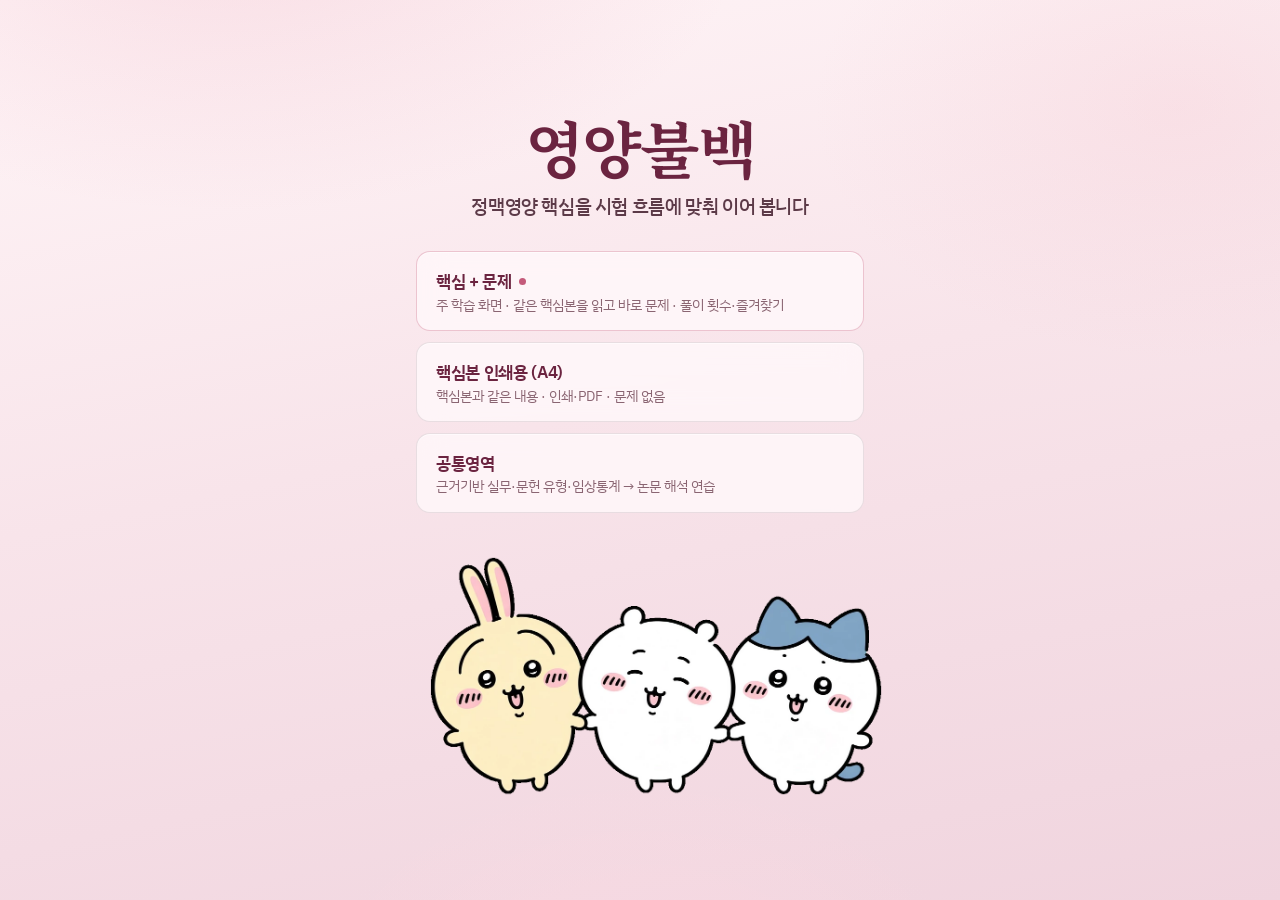
<file: index.html>
<!DOCTYPE html>
<html lang="ko">
<head>
<meta charset="utf-8">
<meta name="viewport" content="width=device-width, initial-scale=1">
<meta name="color-scheme" content="light">
<meta name="description" content="영양불백 · 정맥영양(PN) 학습">
<meta http-equiv="Cache-Control" content="no-cache, no-store, must-revalidate">
<title>영양불백 · PN 학습</title>
<link rel="preconnect" href="https://fonts.googleapis.com">
<link rel="preconnect" href="https://fonts.gstatic.com" crossorigin>
<link href="https://fonts.googleapis.com/css2?family=IBM+Plex+Sans+KR:wght@400;500;600&family=Noto+Serif+KR:wght@600;700&display=swap" rel="stylesheet">
<style>
  :root {
    color-scheme: light;
    --ink: #2a1520;
    --ink-soft: #5c3a48;
    --mist: #8a6572;
    --brand: #6b2440;
    --accent: #c45a7a;
    --foam: rgba(255, 248, 250, 0.82);
    --foam-strong: rgba(255, 255, 255, 0.94);
    --line: rgba(42, 21, 32, 0.1);
    --line-hot: rgba(196, 90, 122, 0.42);
    --ease: cubic-bezier(0.22, 1, 0.36, 1);
  }

  * { box-sizing: border-box; }
  html, body { height: 100%; }

  body {
    margin: 0;
    min-height: 100%;
    color: var(--ink);
    font-family: "IBM Plex Sans KR", "Apple SD Gothic Neo", sans-serif;
    background:
      radial-gradient(ellipse 900px 520px at 18% -10%, rgba(232, 160, 180, 0.28), transparent 58%),
      radial-gradient(ellipse 700px 480px at 92% 12%, rgba(244, 190, 200, 0.22), transparent 52%),
      radial-gradient(ellipse 600px 400px at 50% 110%, rgba(255, 220, 228, 0.45), transparent 55%),
      linear-gradient(168deg, #fff5f7 0%, #f8e4ea 46%, #f0d4de 100%);
    background-attachment: fixed;
    overflow-x: hidden;
  }

  .page {
    position: relative;
    z-index: 1;
    min-height: 100%;
    display: grid;
    place-items: center;
    padding: clamp(2rem, 6vw, 4rem) 1.25rem clamp(1.5rem, 4vw, 2.5rem);
  }

  .hero {
    width: min(100%, 28rem);
    text-align: center;
  }

  .brand {
    margin: 0 0 0.85rem;
    font-family: "Noto Serif KR", "Apple SD Gothic Neo", serif;
    font-weight: 700;
    font-size: clamp(2.75rem, 9vw, 3.85rem);
    letter-spacing: -0.04em;
    line-height: 1.05;
    color: var(--brand);
    opacity: 0;
    transform: translateY(16px);
    animation: rise 0.85s var(--ease) 0.06s forwards;
  }

  .line {
    margin: 0 0 2rem;
    font-size: clamp(1.05rem, 2.8vw, 1.2rem);
    font-weight: 500;
    letter-spacing: -0.02em;
    color: var(--ink-soft);
    opacity: 0;
    transform: translateY(14px);
    animation: rise 0.85s var(--ease) 0.18s forwards;
  }

  .ctas {
    display: grid;
    gap: 0.65rem;
    opacity: 0;
    transform: translateY(16px);
    animation: rise 0.9s var(--ease) 0.32s forwards;
  }

  .cta {
    display: block;
    padding: 1.05rem 1.2rem;
    text-align: left;
    text-decoration: none;
    color: inherit;
    background: var(--foam);
    border: 1px solid var(--line);
    border-radius: 14px;
    backdrop-filter: blur(14px);
    -webkit-backdrop-filter: blur(14px);
    box-shadow: 0 1px 0 rgba(255, 255, 255, 0.55) inset;
    transition:
      border-color 0.28s var(--ease),
      background 0.28s var(--ease),
      transform 0.28s var(--ease),
      box-shadow 0.28s var(--ease);
  }

  .cta:hover,
  .cta:focus-visible {
    background: var(--foam-strong);
    border-color: var(--line-hot);
    transform: translateY(-3px);
    box-shadow:
      0 1px 0 rgba(255, 255, 255, 0.7) inset,
      0 14px 32px rgba(42, 21, 32, 0.1);
    outline: none;
  }

  .cta:focus-visible {
    box-shadow:
      0 0 0 3px rgba(196, 90, 122, 0.25),
      0 14px 32px rgba(42, 21, 32, 0.1);
  }

  .cta strong {
    display: block;
    font-size: 1.08rem;
    font-weight: 600;
    letter-spacing: -0.02em;
    color: var(--brand);
  }

  .cta span {
    display: block;
    margin-top: 0.18rem;
    font-size: 0.9rem;
    color: var(--mist);
  }

  .cta-primary {
    border-color: rgba(196, 90, 122, 0.32);
  }

  .cta-primary strong::after {
    content: "";
    display: inline-block;
    width: 0.45rem;
    height: 0.45rem;
    margin-left: 0.45rem;
    border-radius: 50%;
    background: var(--accent);
    vertical-align: 0.12em;
    animation: pulse 2.4s ease-in-out infinite;
  }

  /* Companion art under CTAs — large, opaque, no wash/plate */
  .companions {
    position: relative;
    margin: 1.85rem auto 0;
    width: min(94vw, 30rem);
    pointer-events: none;
    opacity: 0;
    background: transparent;
    transform: translateY(12px);
    animation: rise 1s var(--ease) 0.48s forwards;
  }

  .companions picture {
    display: block;
    width: 100%;
    animation: float-soft 7.2s ease-in-out 1.5s infinite;
  }

  .companions img {
    display: block;
    width: 100%;
    height: auto;
    opacity: 1;
    filter: none;
  }

  @keyframes rise {
    to { opacity: 1; transform: translateY(0); }
  }

  @keyframes pulse {
    0%, 100% { opacity: 0.55; transform: scale(1); }
    50% { opacity: 1; transform: scale(1.15); }
  }

  @keyframes float-soft {
    0%, 100% { transform: translateY(0); }
    50% { transform: translateY(-6px); }
  }

  @media (max-width: 420px) {
    .companions {
      width: min(94vw, 30rem);
      margin-top: 1.4rem;
    }
  }

  @media (prefers-reduced-motion: reduce) {
    .brand, .line, .ctas, .companions {
      opacity: 1;
      transform: none;
      animation: none;
    }
    .cta-primary strong::after { animation: none; }
    .cta:hover, .cta:focus-visible { transform: none; }
  }
</style>
</head>
<body>
  <!-- deploy-stamp: 2026-11-14-learnability -->
  <div class="page">
    <main class="hero">
      <p class="brand">영양불백</p>
      <p class="line">정맥영양 핵심을 시험 흐름에 맞춰 이어 봅니다</p>
      <nav class="ctas" aria-label="학습 진입">
        <a class="cta cta-primary" href="PN_study_split.html">
          <strong>핵심 + 문제</strong>
          <span>주 학습 화면 · 같은 핵심본을 읽고 바로 문제 · 풀이 횟수·즐겨찾기</span>
        </a>
        <a class="cta" href="PN_core_A4_print.html">
          <strong>핵심본 인쇄용 (A4)</strong>
          <span>핵심본과 같은 내용 · 인쇄·PDF · 문제 없음</span>
        </a>
        <a class="cta" href="PN_study_split.html#sec-common-13-공통영역-의학통계-논문비평">
          <strong>공통영역</strong>
          <span>근거기반 실무·문헌 유형·임상통계 → 논문 해석 연습</span>
        </a>
      </nav>
      <div class="companions" aria-hidden="true">
        <picture>
          <source srcset="assets/chiikawa-v2.webp?v=20261113b" type="image/webp">
          <img src="assets/chiikawa-v2.png?v=20261113b" alt="" width="1028" height="569" decoding="async">
        </picture>
      </div>
    </main>
  </div>
</body>
</html>
</file>
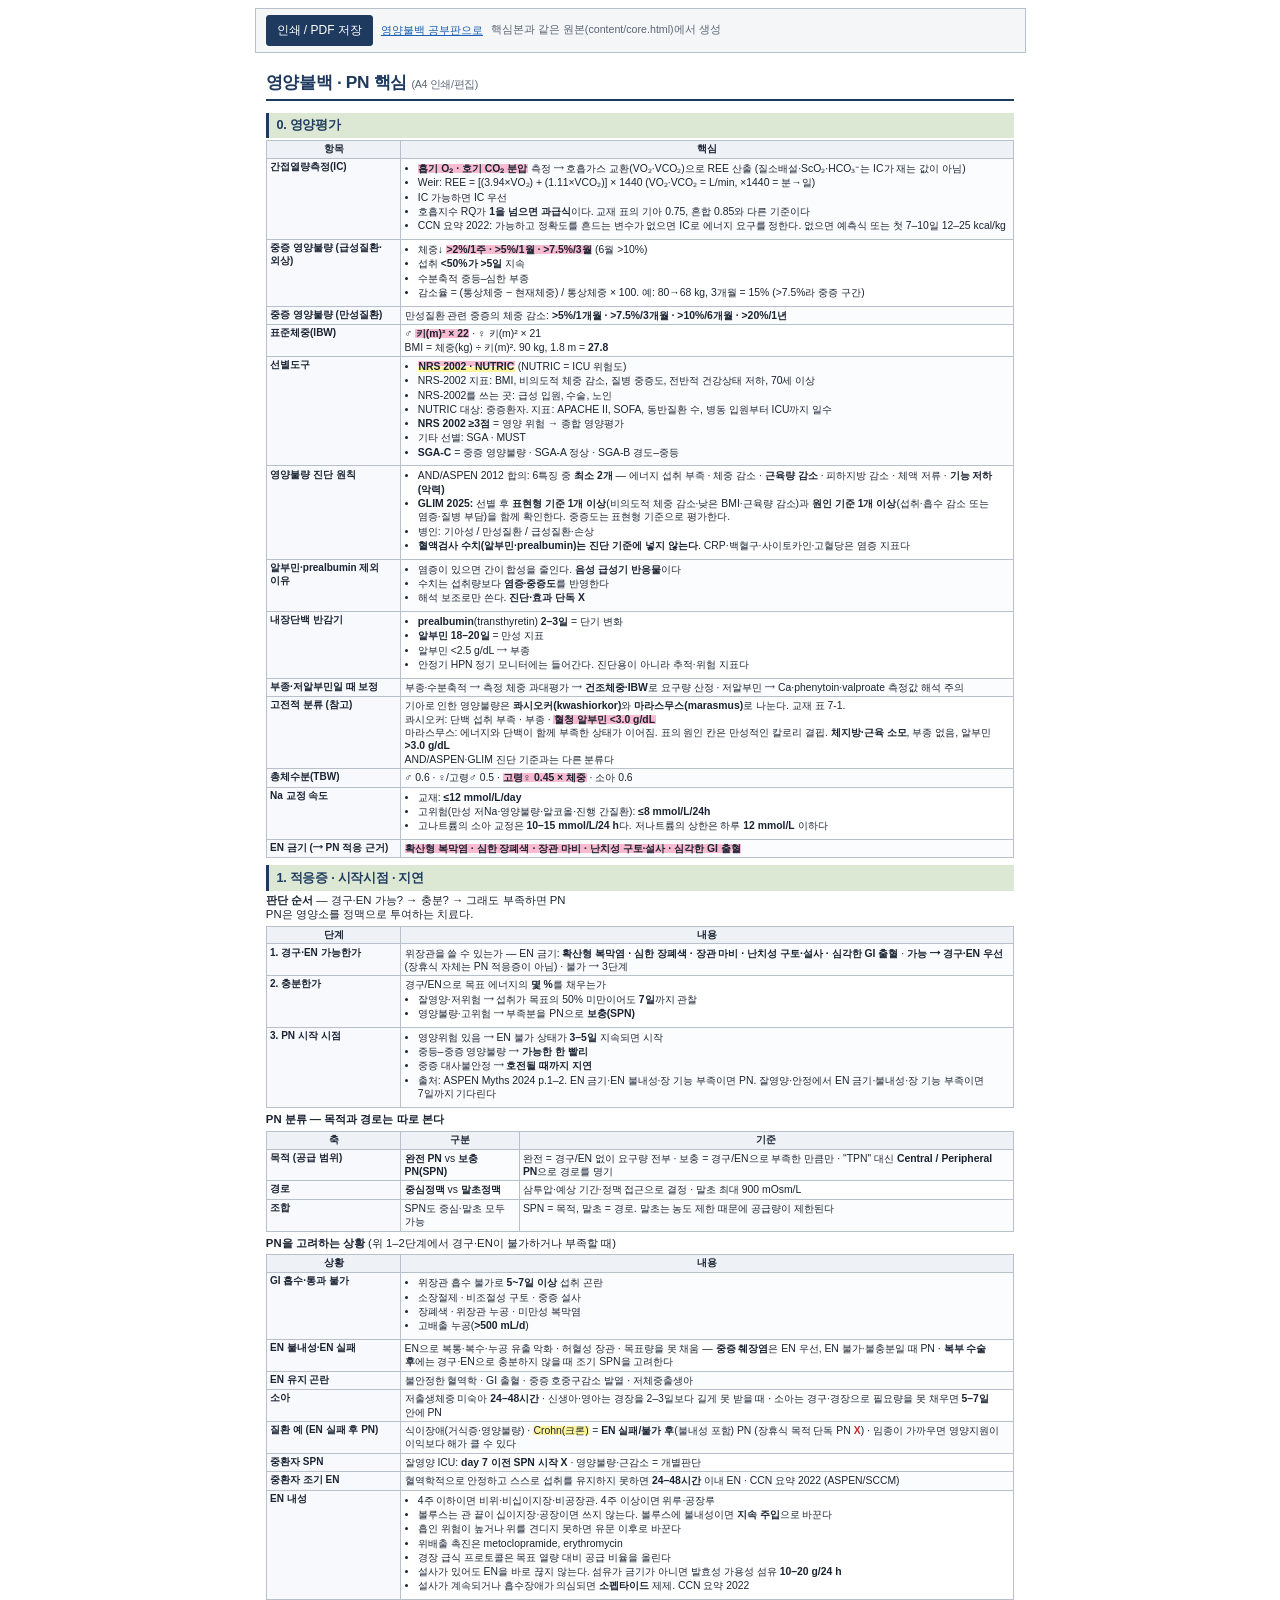
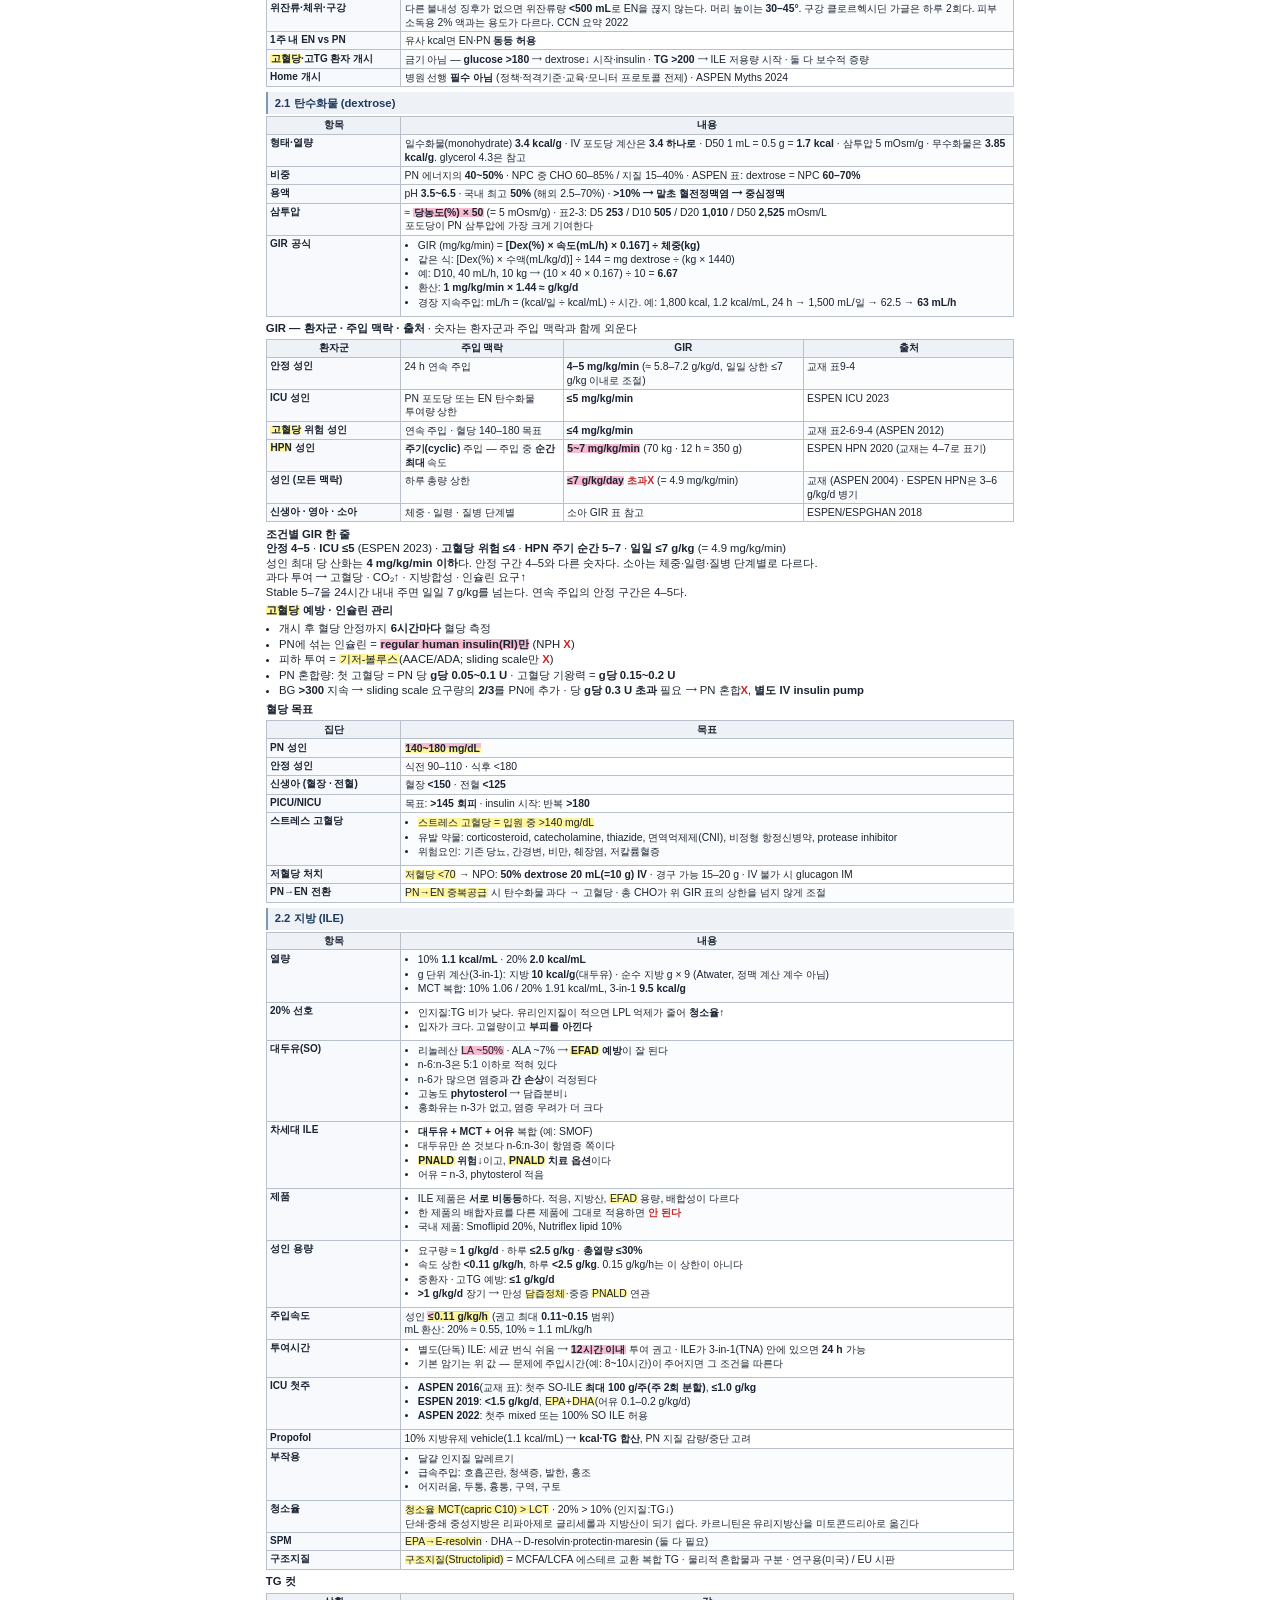
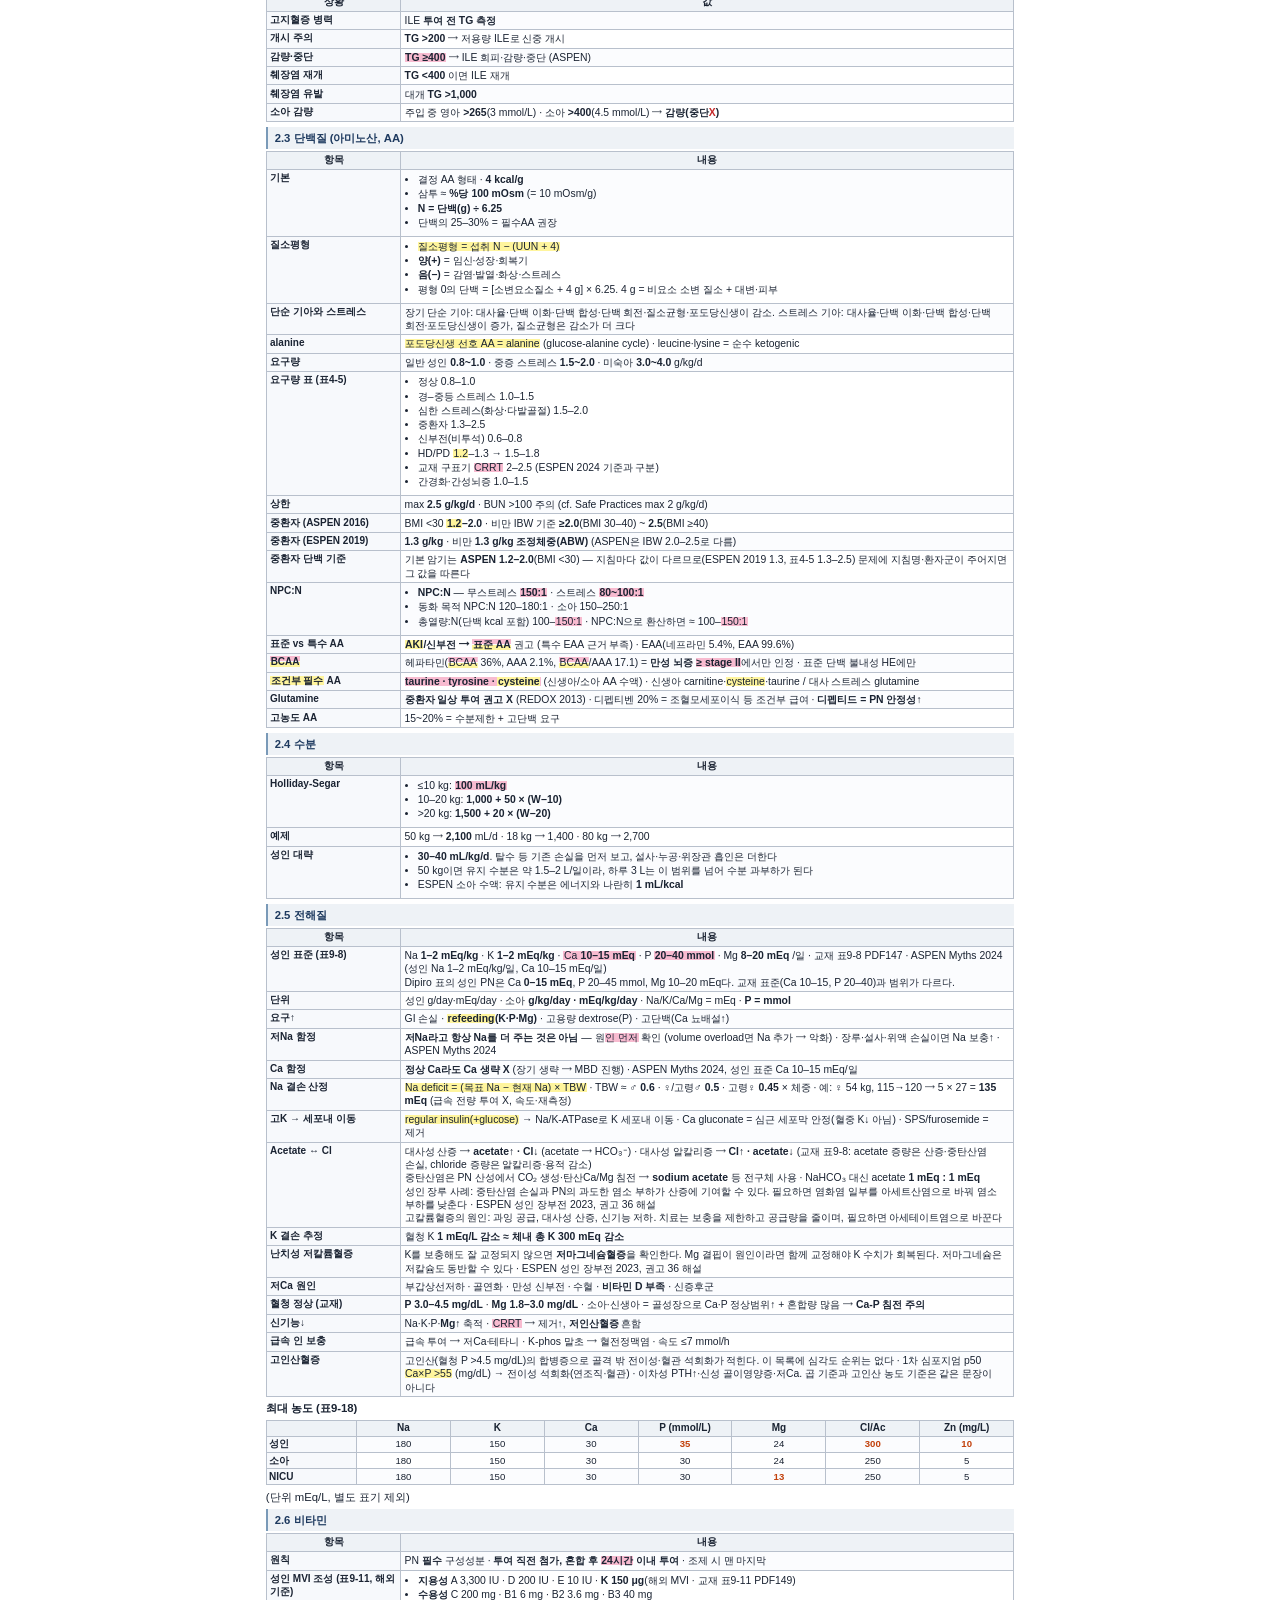
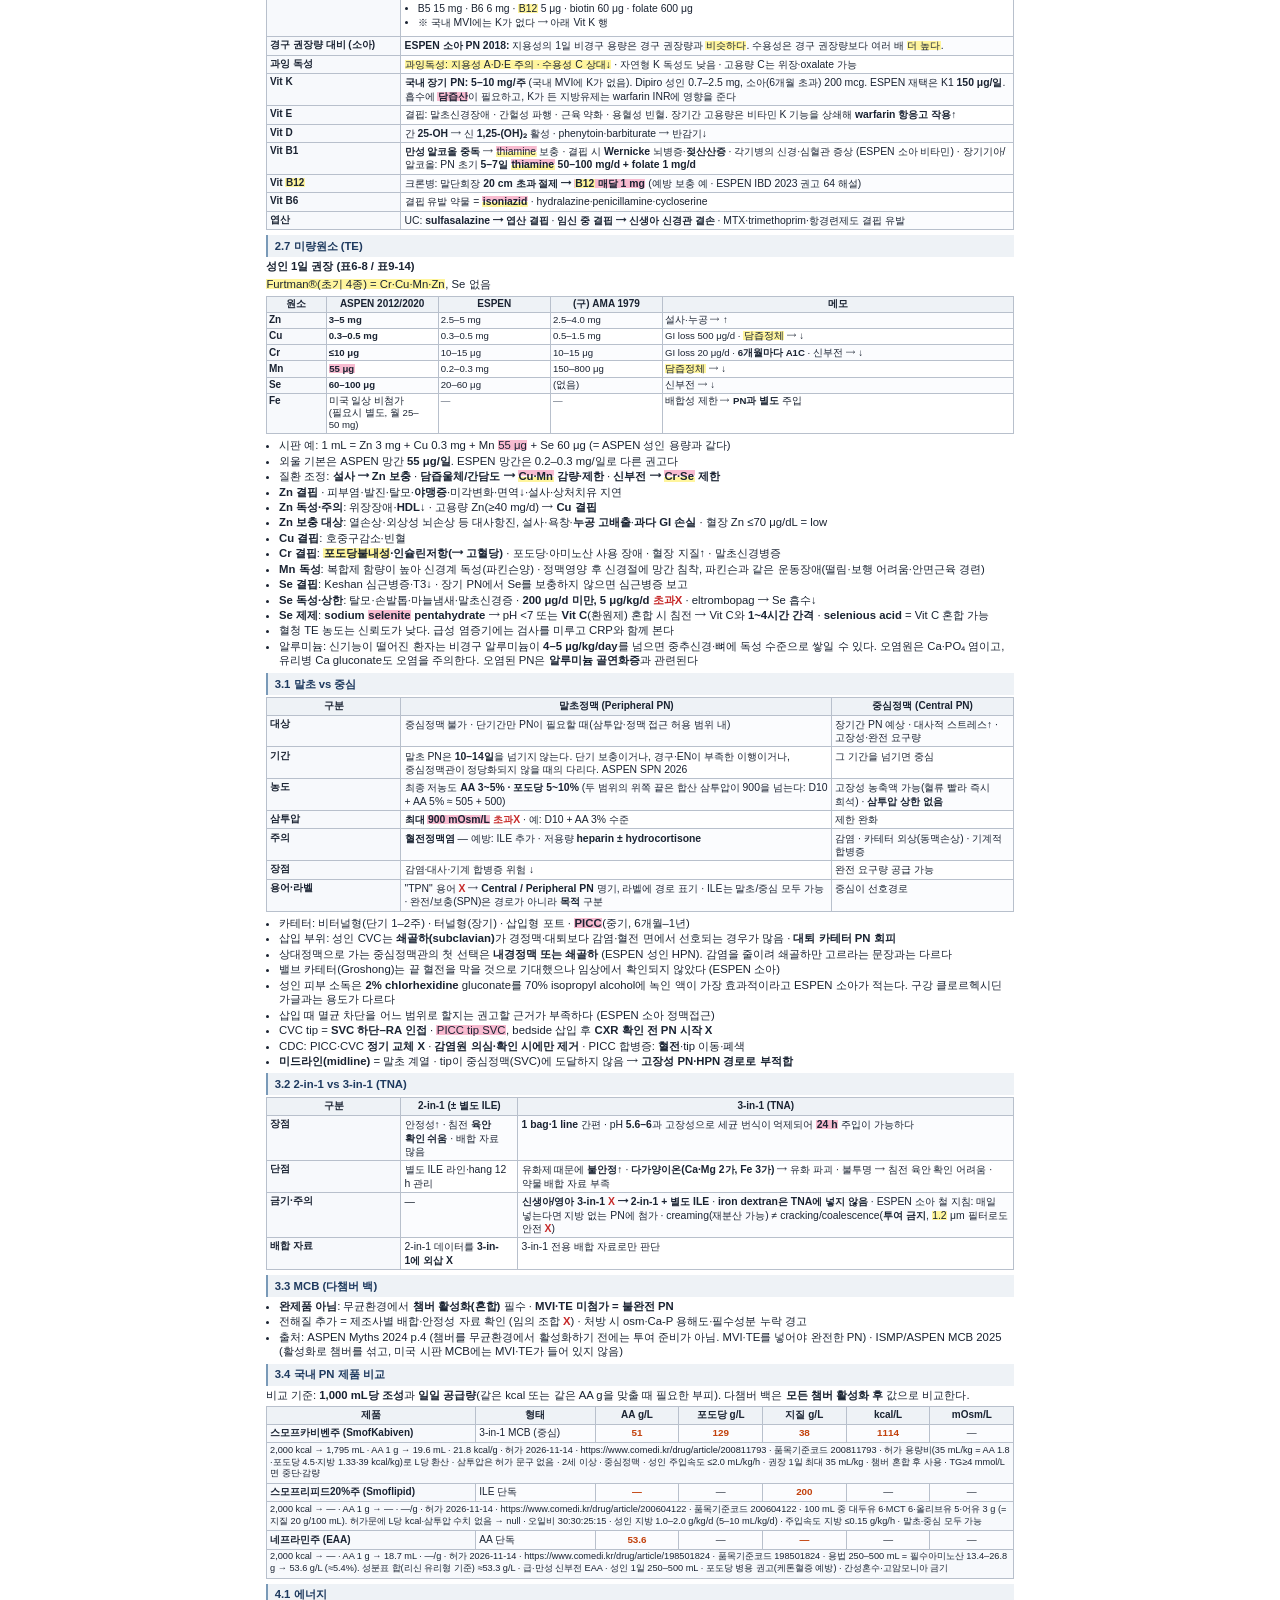
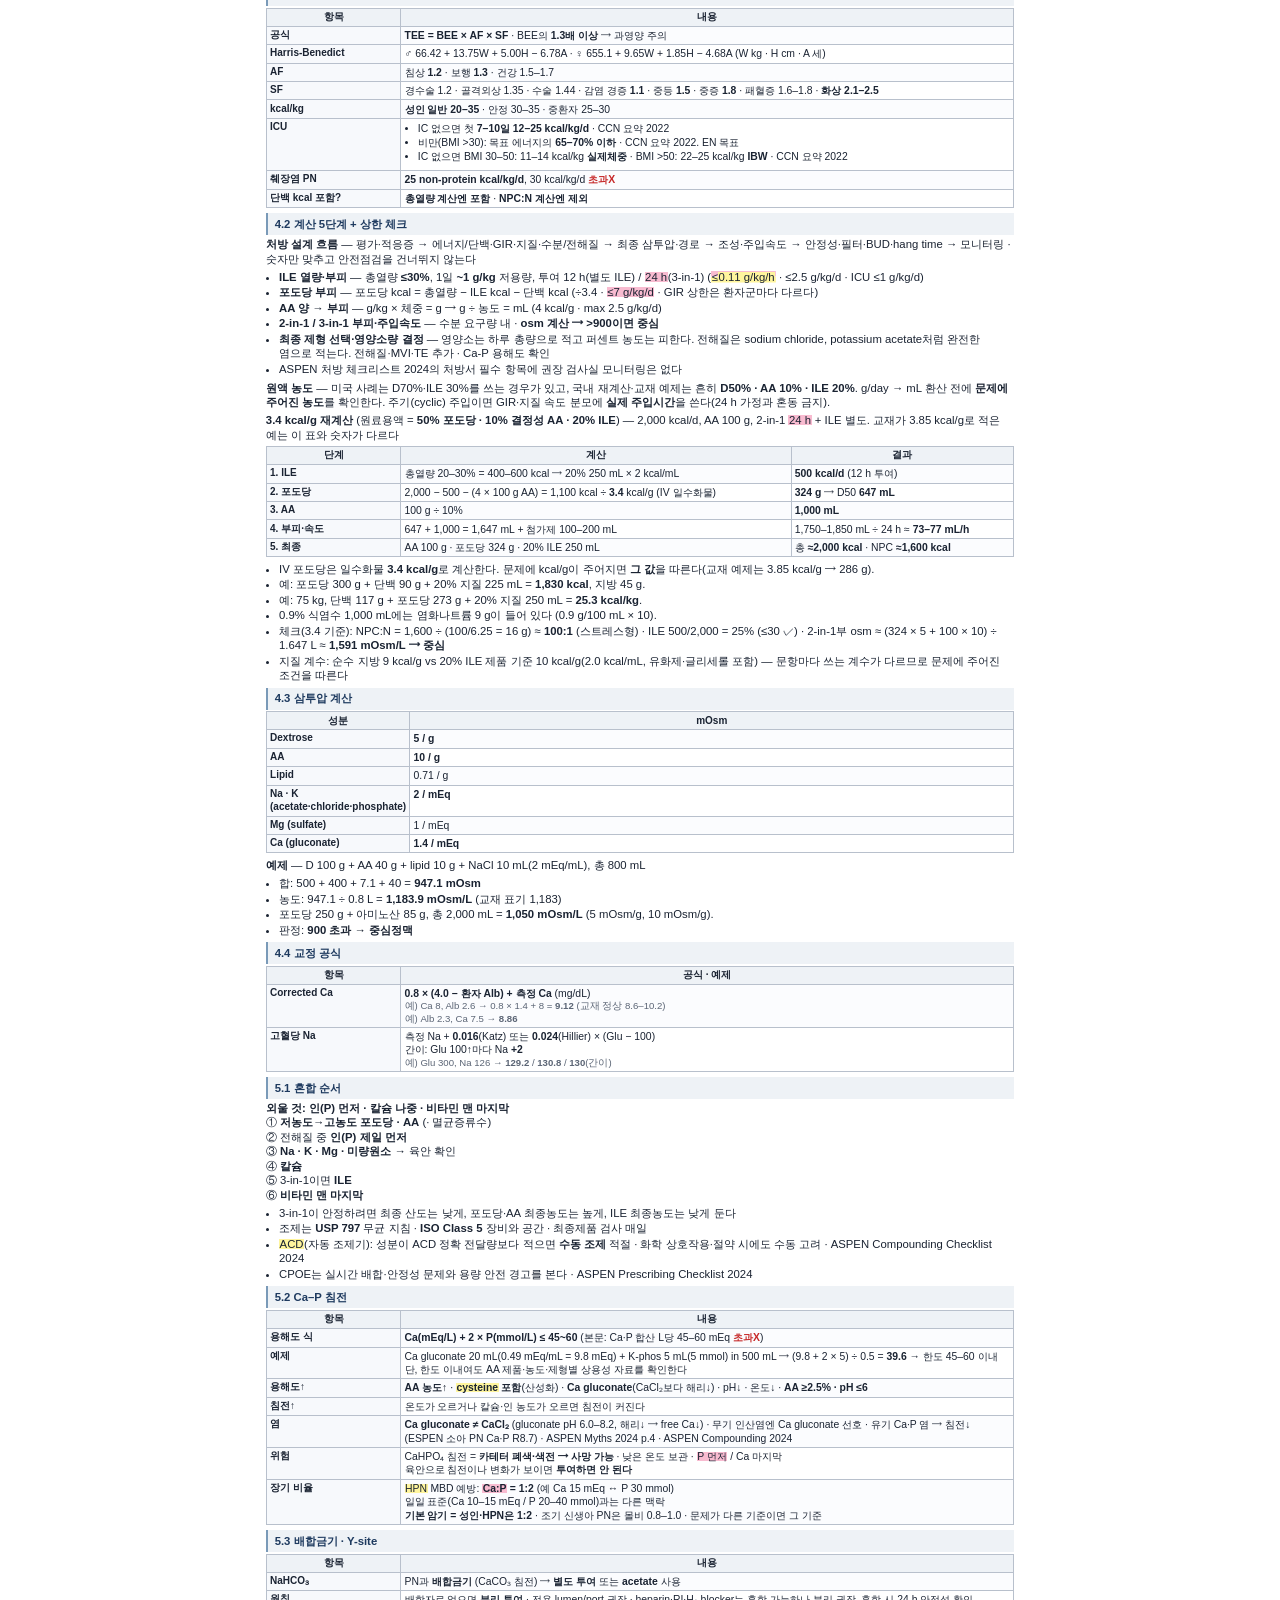
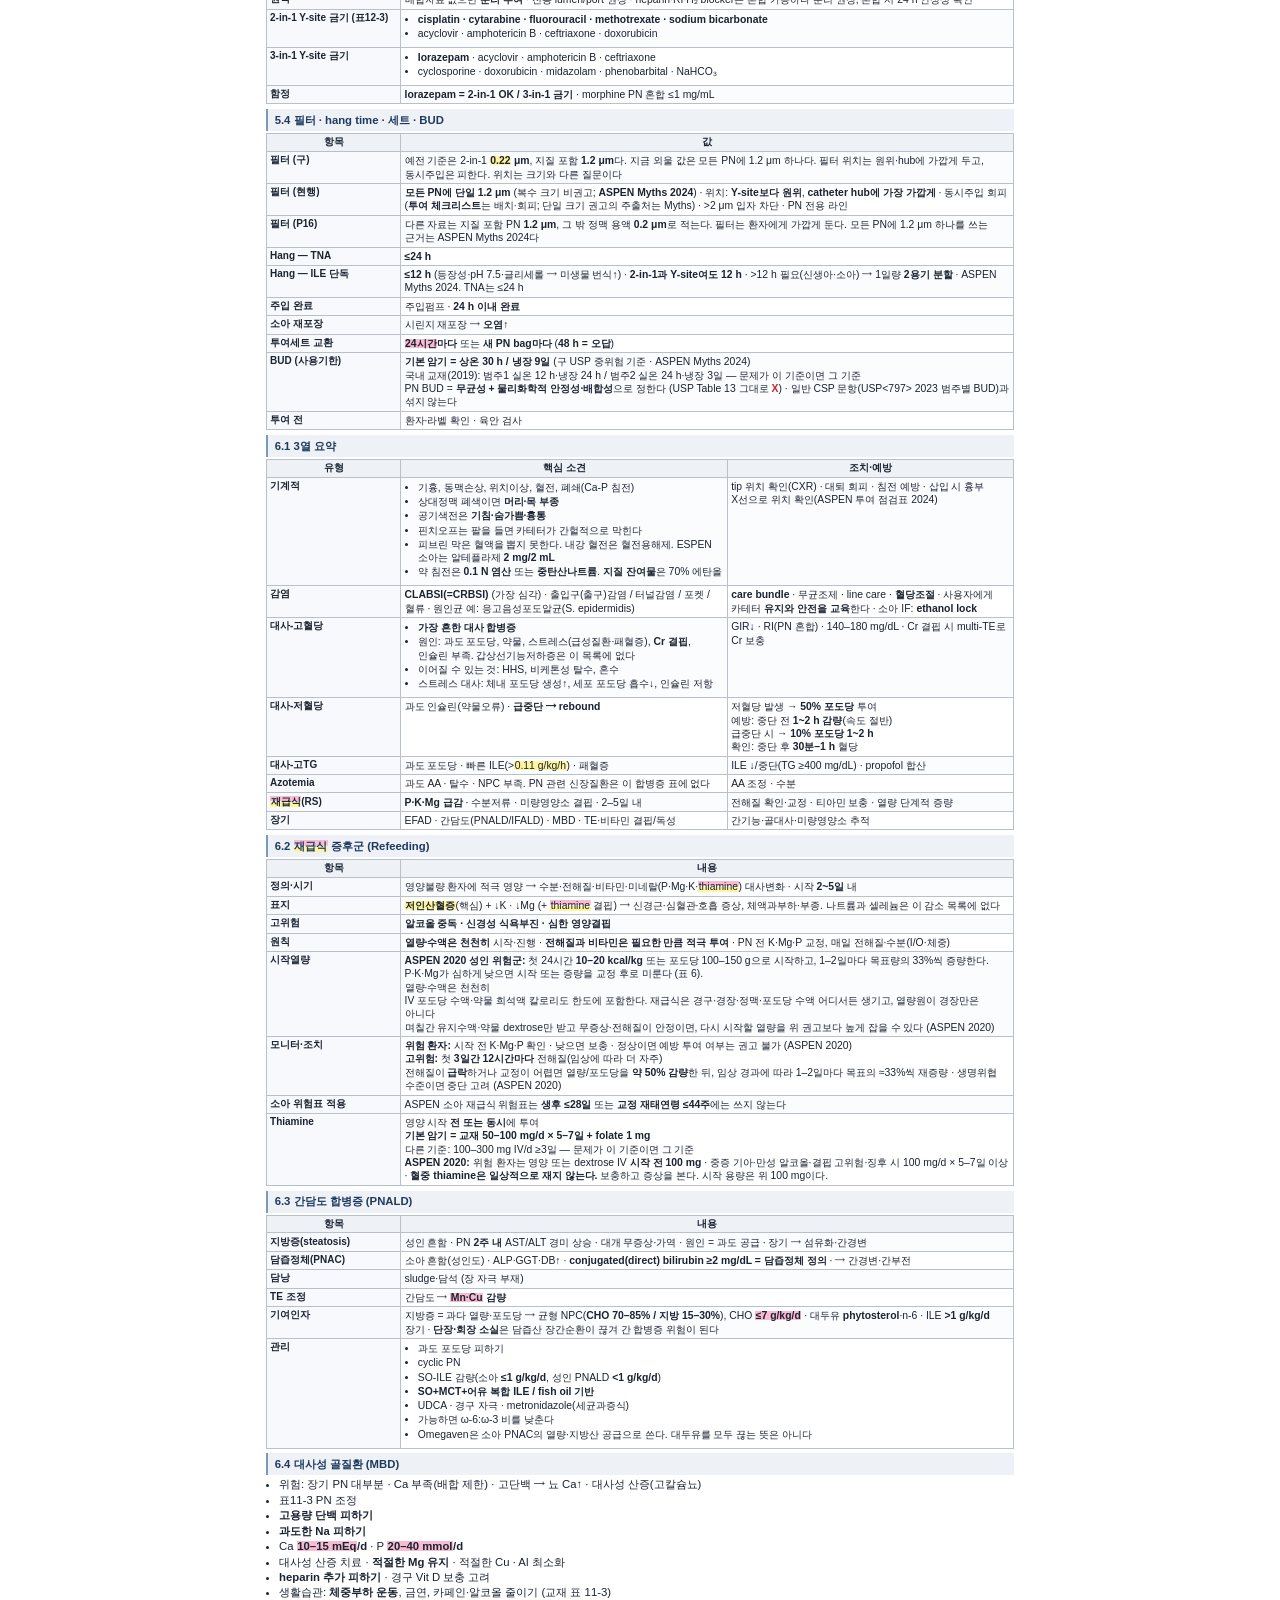
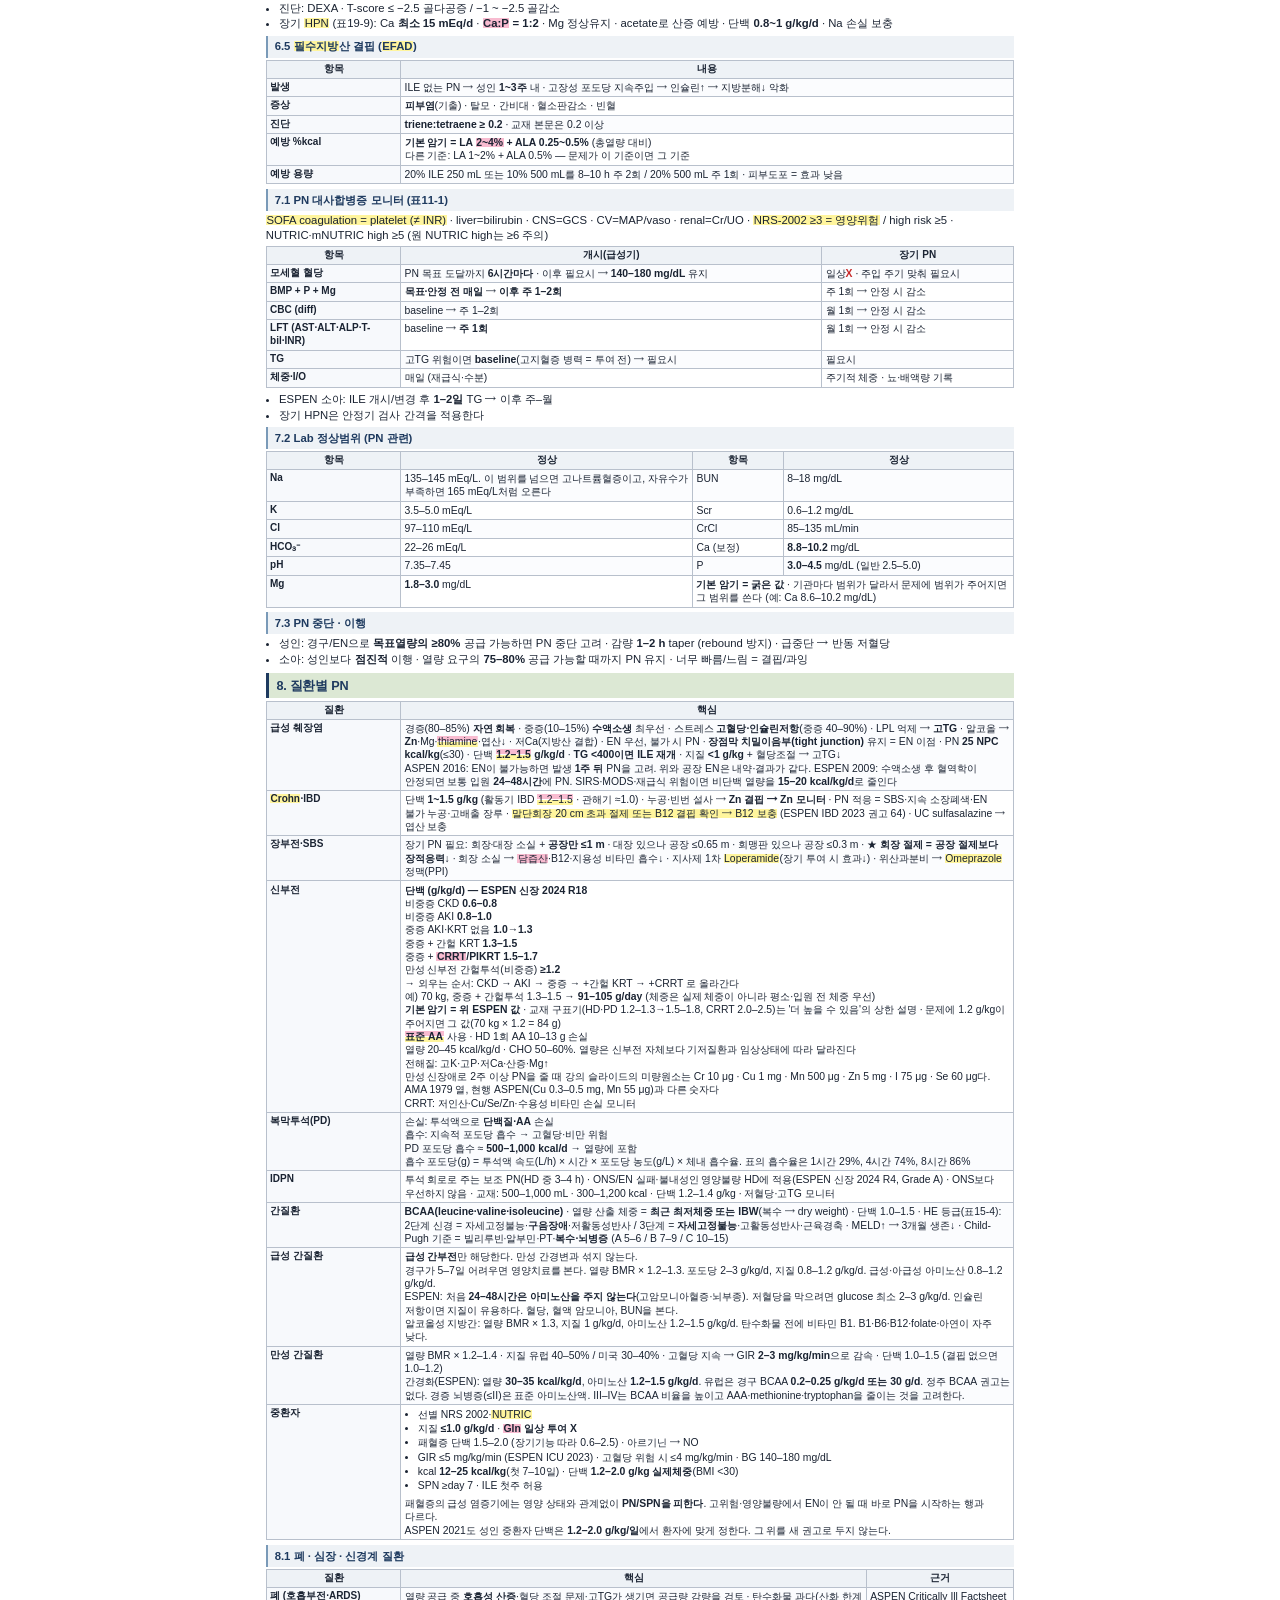
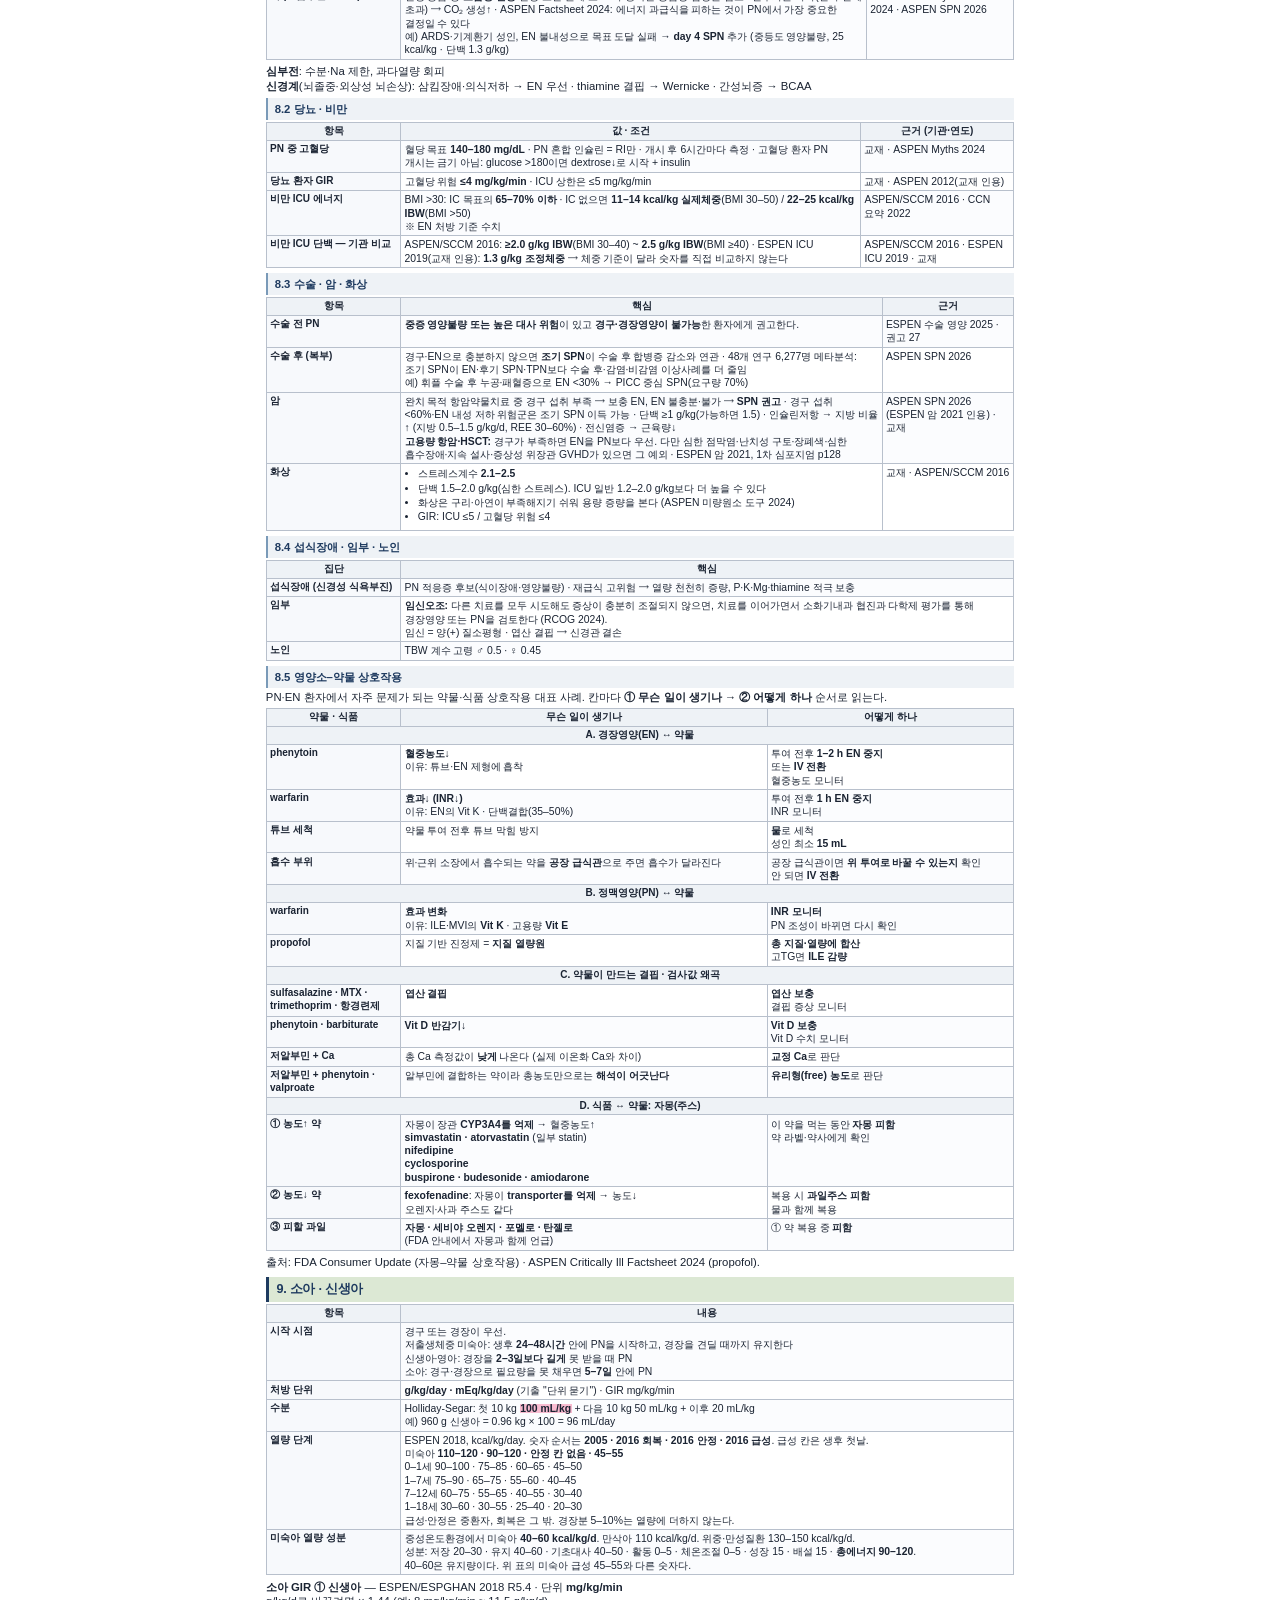
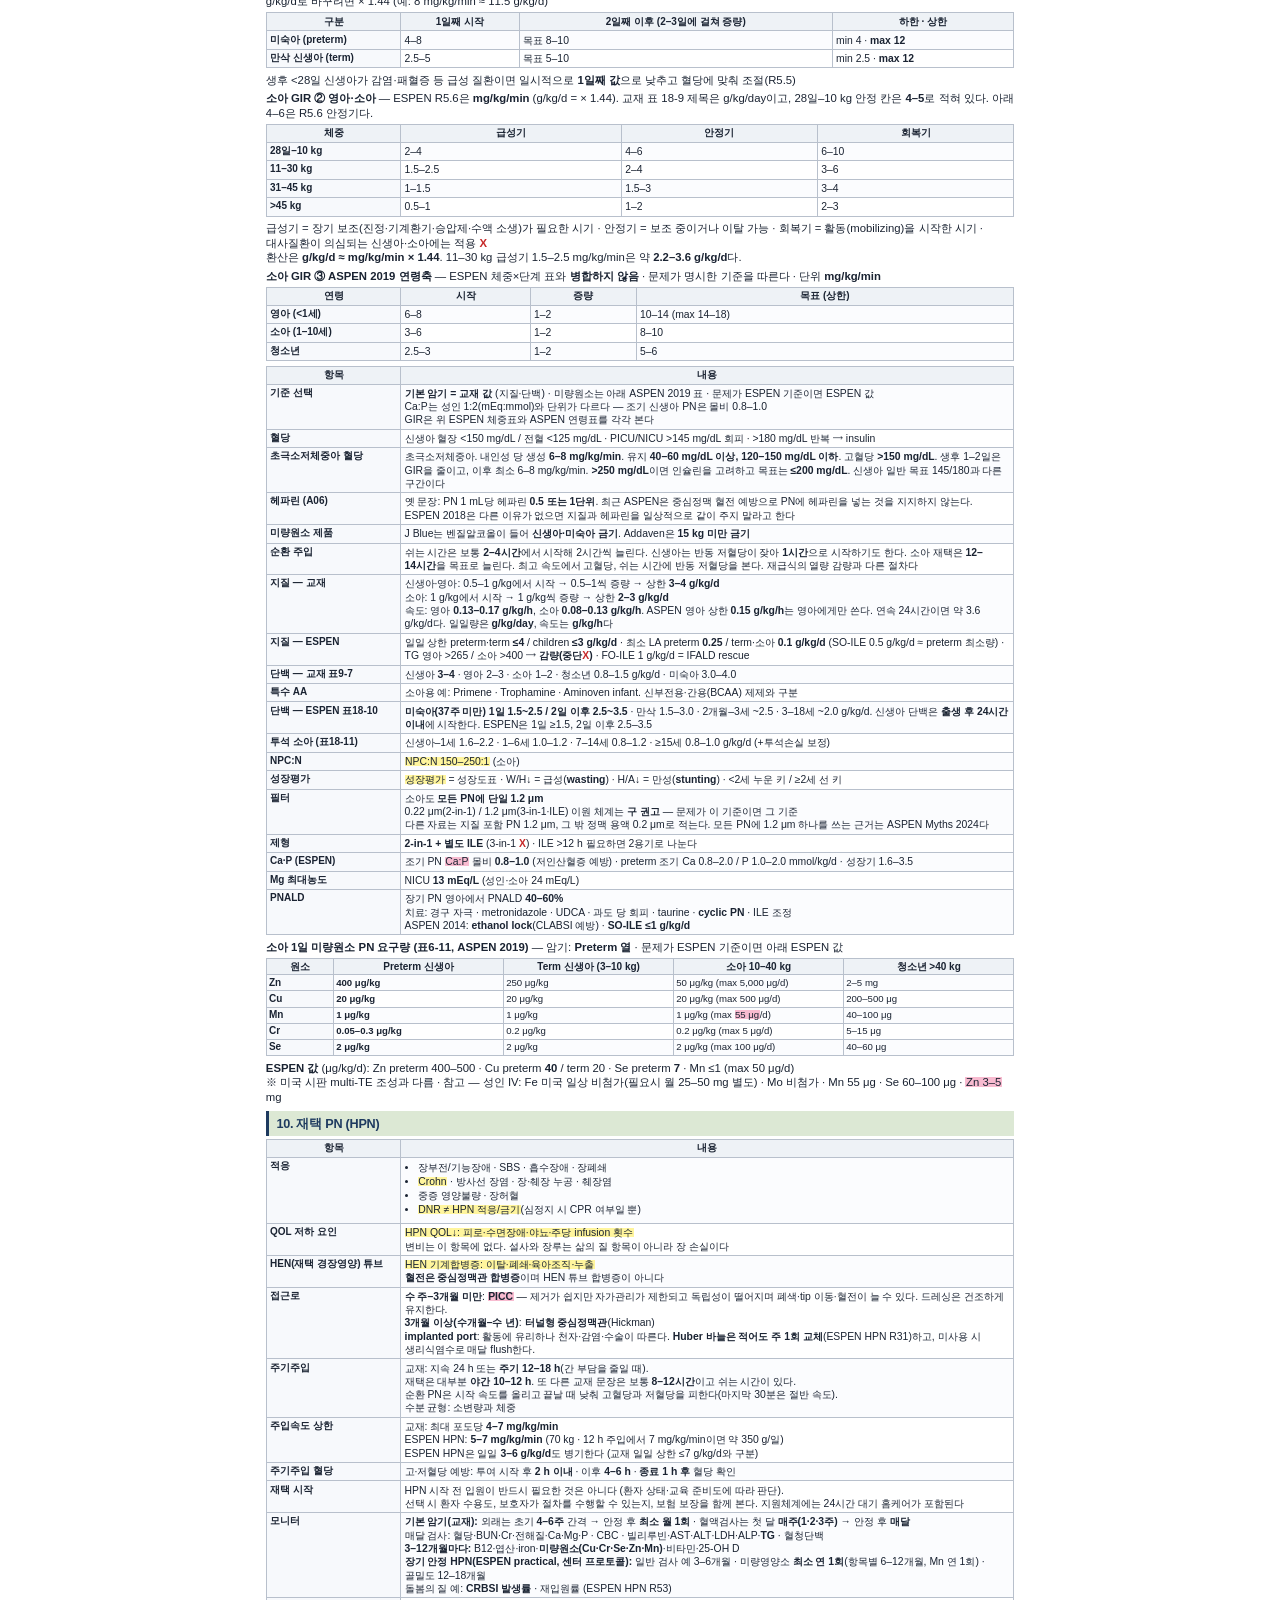
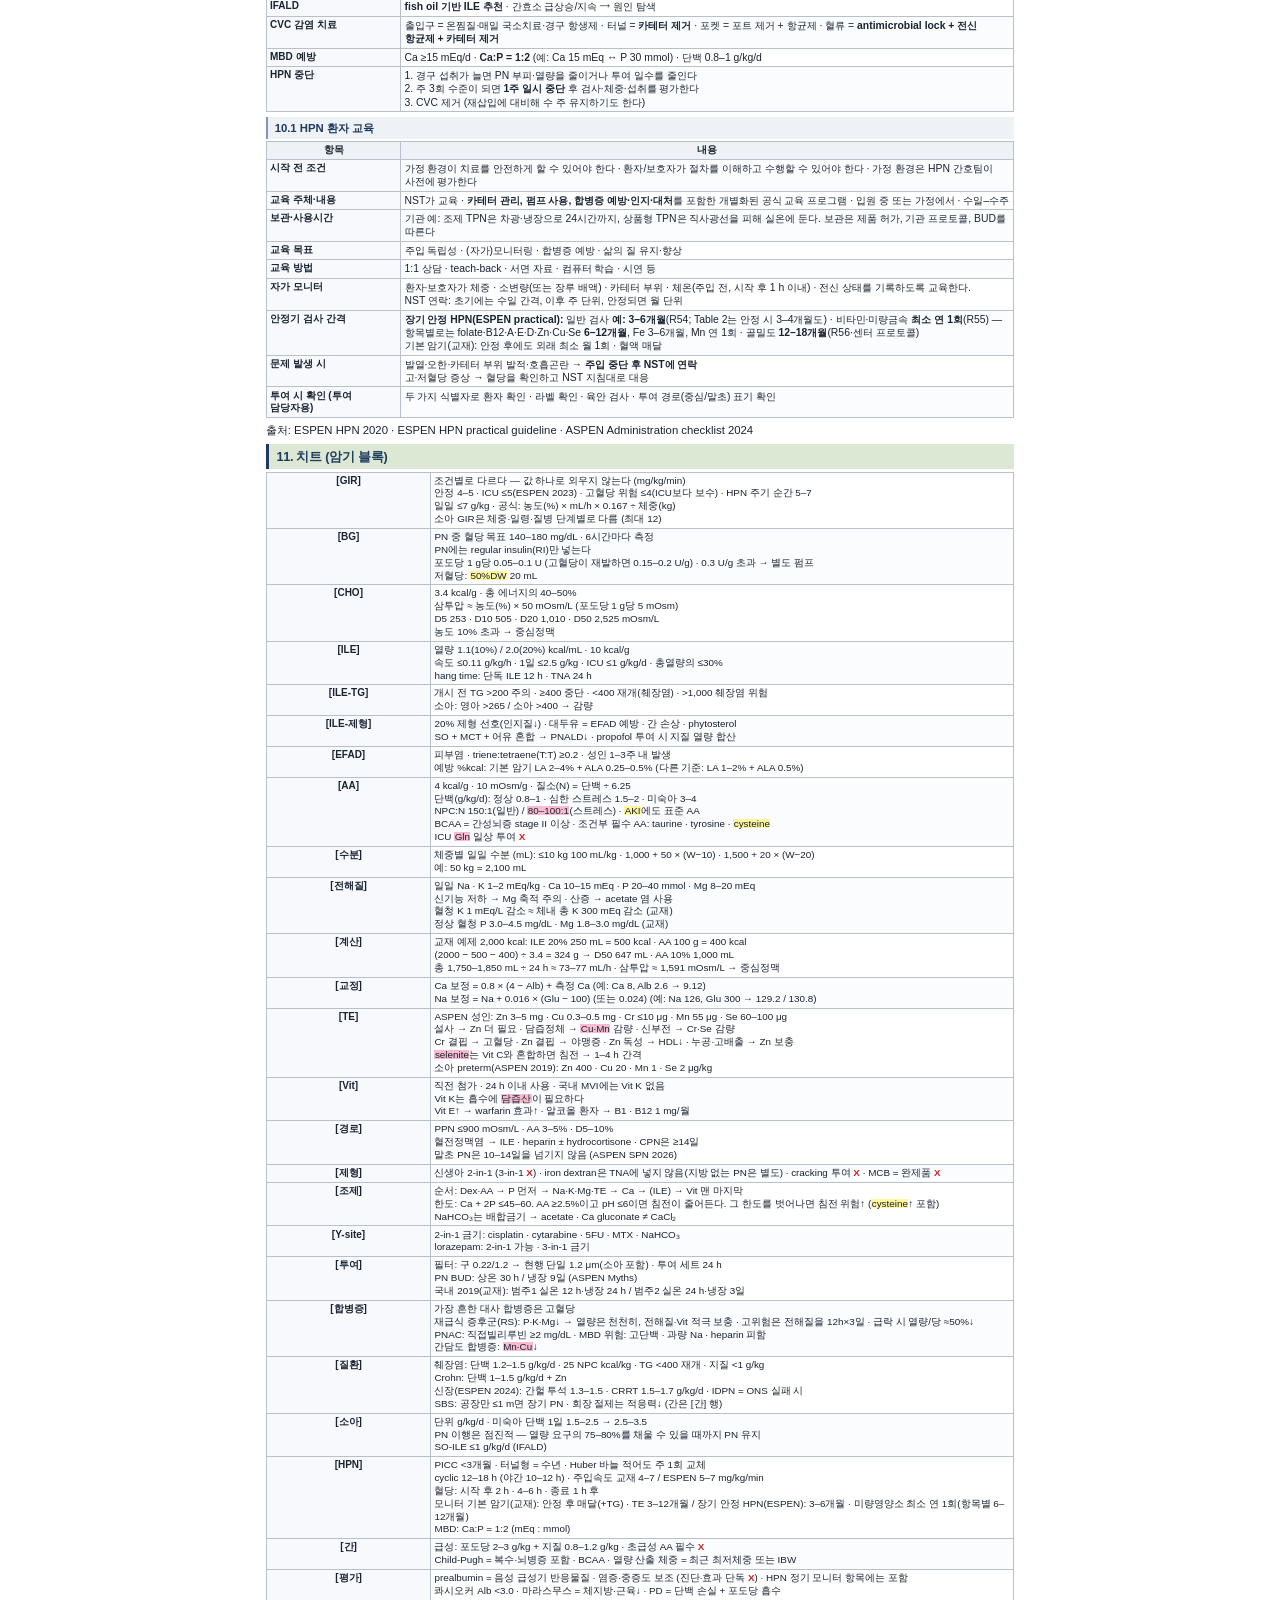
<file: PN_core_A4_print.html>
<!DOCTYPE html>
<html lang="ko">
<head>
<meta charset="utf-8">
<meta name="viewport" content="width=device-width, initial-scale=1">
<meta name="color-scheme" content="light">
<title>영양불백 · PN 핵심 (A4)</title>
<style>
:root{ color-scheme:light; --navy:#1e3a5f; --label:#dce8d4; --label2:#e8f0e4; --zebra:#f7f9fc; --line:#b8c0cc; --text:#1a2332; --muted:#5b6575; --danger:#c62828;
}
*{box-sizing:border-box}
html,body{overflow:visible!important}
body{ margin:0 auto; max-width:210mm; padding:6mm 6mm; font-family:"Apple SD Gothic Neo","Noto Sans KR","Malgun Gothic",sans-serif; font-size:8.5pt; line-height:1.28; color:var(--text); background:#fff; overflow-wrap:anywhere; word-break:keep-all;
}
.toolbar{ position:sticky; top:0; z-index:5; background:#f4f6f8; border:1px solid var(--line); padding:6px 10px; margin:-4mm -3mm 5mm; display:flex; gap:8px; align-items:center; font-size:11px; flex-wrap:nowrap;
}
.toolbar button{ border:1px solid var(--navy); background:var(--navy); color:#fff; padding:6px 10px; font-size:12px; cursor:pointer; border-radius:3px; flex:0 0 auto;
}
.toolbar a{color:#1a5fb4; flex:0 0 auto}
.note{color:var(--muted); font-size:8pt; font-weight:500}
#corePrint{outline:none; overflow:visible!important; max-width:100%}
#corePrint:focus{outline:none}
h1{ font-size:13pt; margin:0 0 3mm; color:var(--navy); border-bottom:2.5px solid var(--navy); padding:0 0 1.5mm; letter-spacing:-.02em; font-weight:800;
}
h2{ font-size:9.5pt; margin:1.8mm 0 0.6mm; padding:1.2mm 2mm; background:var(--label); color:var(--navy); font-weight:800; border-left:3px solid var(--navy); letter-spacing:-.02em; break-after:avoid; page-break-after:avoid; break-inside:avoid; -webkit-print-color-adjust:exact; print-color-adjust:exact;
}
h3{ font-size:8.5pt; margin:1.3mm 0 0.5mm; padding:1mm 1.8mm; background:#eef2f6; color:var(--navy); font-weight:700; border-left:2.5px solid #7a9ab8; break-after:avoid; page-break-after:avoid; break-inside:avoid; -webkit-print-color-adjust:exact; print-color-adjust:exact;
}
/* Tables — readable padding; keep whole table on one page when it fits */
table{ width:100%!important; max-width:100%!important; border-collapse:collapse; table-layout:auto; margin:0 0 1.2mm; font-size:7.8pt; line-height:1.28;
  break-inside:avoid; page-break-inside:avoid;
}
th, td{ border:1px solid var(--line); padding:0.55mm 0.85mm; vertical-align:top; overflow-wrap:break-word; word-break:keep-all; white-space:normal;
}
th, .th{ background:#eef2f6; font-weight:700; font-size:7.5pt; -webkit-print-color-adjust:exact; print-color-adjust:exact;
}
.l1{ background:var(--zebra); font-weight:700; font-size:7.5pt; white-space:normal; overflow-wrap:break-word; word-break:keep-all; -webkit-print-color-adjust:exact; print-color-adjust:exact;
}
/* 2~3열 표만 첫 열 폭 고정 — 다열 compare에는 적용하지 않음 */
#corePrint table:not(.compare):not(.dense):not(.cheat-table) td.l1,
#corePrint table:not(.compare):not(.dense):not(.cheat-table) th.th:first-child{width:18%}
.nowrap, td.dose, .dose, td.num{ white-space:nowrap!important; overflow-wrap:normal; word-break:keep-all;
}
td.dose-long{white-space:normal; font-size:7.2pt; line-height:1.25; word-break:keep-all}
td.memo{font-size:7.2pt; line-height:1.25; word-break:keep-all}
td.num{text-align:center; font-variant-numeric:tabular-nums}
td.num.diff{color:#c2410c; font-weight:700; -webkit-print-color-adjust:exact; print-color-adjust:exact}
.muted{color:var(--muted)}
#corePrint table.dense{table-layout:fixed; font-size:7.2pt; line-height:1.22}
#corePrint table.dense td, #corePrint table.dense th{padding:0.4mm 0.55mm}
#corePrint table.dense.te-cmp col.c-el{width:8%}
#corePrint table.dense.te-cmp col.c-dose{width:15%}
#corePrint table.dense.te-cmp col.c-memo{width:47%}
#corePrint table.dense.te-ped col.c-el{width:9%}
#corePrint table.dense.te-ped col.c-dose{width:22.75%}
#corePrint table.dense.conc col.c-el{width:12%}
#corePrint table.dense.conc col.c-num{width:12.5%}
/* 제품 비교: 수치 열은 고정, 비고는 별행 */
#corePrint table.compare{table-layout:fixed; font-size:7.6pt; line-height:1.28}
#corePrint table.compare col.c-name{width:28%}
#corePrint table.compare col.c-kind{width:16%}
#corePrint table.compare col.c-num{width:11.2%}
#corePrint table.compare td.l1,
#corePrint table.compare th.l1,
#corePrint table.compare th.th:first-child{
  white-space:normal!important;
  overflow-wrap:anywhere;
  word-break:keep-all;
  overflow:hidden;
}
#corePrint table.compare td:nth-child(2){
  white-space:normal;
  overflow-wrap:break-word;
  word-break:keep-all;
}
#corePrint table.compare td.num{font-size:7.4pt}
#corePrint table.compare tr.compare-note td{
  background:#f7f9fc; font-size:6.9pt; line-height:1.3; color:var(--text);
  padding:0.45mm 0.85mm 0.7mm; border-top:0;
  white-space:normal; word-break:break-all;
}
#corePrint table.compare tr.compare-note td a{color:inherit; word-break:break-all}
tr:nth-child(even) td:not(.l1):not(.th){background:#fbfcfe}
#corePrint table.compare tr.compare-note:nth-child(even) td{background:#f7f9fc}
ul{margin:0 0 1.2mm; padding-left:3.5mm}
li{margin:0.25mm 0; line-height:1.28}
p{margin:0 0 1mm; line-height:1.28}
.x{color:var(--danger); font-weight:700}
sup.fn,.footnotes,.fnn{display:none!important}
img,svg{max-width:100%; height:auto}
/* Fluorescent marks — same colors/stops as study split-shell */
mark.hl-pink, .hl-pink{
  background:linear-gradient(transparent 8%, #f8bbd0 8%, #f8bbd0 92%, transparent 92%);
  color:inherit; padding:0 .05em;
  box-decoration-break:clone; -webkit-box-decoration-break:clone;
  -webkit-print-color-adjust:exact; print-color-adjust:exact;
}
mark.hl-yellow, .hl-yellow{
  background:linear-gradient(transparent 8%, #fff59d 8%, #fff59d 92%, transparent 92%);
  color:inherit; padding:0 .05em;
  box-decoration-break:clone; -webkit-box-decoration-break:clone;
  -webkit-print-color-adjust:exact; print-color-adjust:exact;
}
mark.hl-both, .hl-both{
  background:linear-gradient(#f8bbd0,#f8bbd0) top / 100% 46% no-repeat,
             linear-gradient(#fff59d,#fff59d) bottom / 100% 46% no-repeat;
  color:inherit; padding:0 .06em;
  box-decoration-break:clone; -webkit-box-decoration-break:clone;
  box-shadow:none; border:none; text-decoration:none;
  -webkit-print-color-adjust:exact; print-color-adjust:exact;
}
/* A section may cross a page so a block taller than A4 is not clipped.
   Each table stays together when it fits. Only the cheat table, which is
   taller than one page, breaks between rows and never through a cell. */
.print-sec{
  margin:0 0 0.8mm;
  break-inside:auto; page-break-inside:auto;
}
.print-sec:has(.cheat-table){
  break-inside:auto; page-break-inside:auto;
}
.print-sec > h2 + *, .print-sec > h3 + *{ break-before:avoid; page-break-before:avoid; }
tr, td, th{ break-inside:avoid; page-break-inside:avoid; }
thead{display:table-header-group}
tfoot{display:table-footer-group}
table.cheat-table{
  break-inside:auto; page-break-inside:auto;
  table-layout:fixed;
}
table.cheat-table th.l1,
table.cheat-table td.l1{width:22%}
table.cheat-table td{font-size:7.4pt; line-height:1.3}
h1,h2,h3{orphans:3; widows:3}
@page{ size:A4; margin:10mm 9mm 11mm 9mm;
  @top-left{content:none} @top-center{content:none} @top-right{content:none}
  @bottom-left{content:none} @bottom-center{content:none} @bottom-right{content:none}
  @left-top{content:none} @left-middle{content:none} @left-bottom{content:none}
  @right-top{content:none} @right-middle{content:none} @right-bottom{content:none}
}
@media print{
  .toolbar{display:none!important}
  html,body,#corePrint{overflow:visible!important; height:auto!important; max-height:none!important; max-width:100%}
  body{max-width:100%; width:auto; padding:0; margin:0; font-size:8.6pt; line-height:1.38}
  /* 표는 페이지 너비(100%)를 넘기지 않는다. nowrap·긴 토큰의 min-content가 칸을 밀지 않게 한다. */
  table{font-size:8pt; width:100%!important; max-width:100%!important}
  .print-sec{ break-inside:auto!important; page-break-inside:auto!important; }
  .print-sec:has(.cheat-table){ break-inside:auto!important; page-break-inside:auto!important; }
  table:not(.cheat-table){ break-inside:avoid!important; page-break-inside:avoid!important; }
  table.cheat-table{ break-inside:auto!important; page-break-inside:auto!important; }
  tr, td, th, li{ break-inside:avoid!important; page-break-inside:avoid!important; }
  h2, h3{ break-after:avoid!important; page-break-after:avoid!important; }
  th,td{
    padding:0.7mm 1.3mm;
    min-width:0;
    overflow:visible;
    word-break:keep-all;
    overflow-wrap:break-word;
    line-height:1.38;
  }
  /* 화면용 nowrap·overflow:hidden 은 인쇄에서 글자를 칸 밖에 두거나 잘라 낸다. */
  #corePrint .nowrap,
  #corePrint td.dose,
  #corePrint td.num,
  #corePrint .dose{
    white-space:normal!important;
    min-width:0;
    overflow:visible!important;
    word-break:keep-all!important;
    overflow-wrap:break-word!important;
  }
  #corePrint table.compare td,
  #corePrint table.compare th,
  #corePrint table.dense td,
  #corePrint table.dense th,
  #corePrint table.cheat-table td,
  #corePrint table.cheat-table th{
    min-width:0;
    overflow:visible;
    word-break:keep-all;
    overflow-wrap:break-word;
    line-height:1.38;
  }
  #corePrint table.compare td.l1,
  #corePrint table.compare th.l1,
  #corePrint table.compare th.th:first-child{
    overflow:visible!important;
    min-width:0;
    white-space:normal!important;
    word-break:keep-all!important;
    overflow-wrap:break-word!important;
  }
  /* 비고 행의 break-all은 줄 끝에서 20·53.6처럼 숫자를 갈라 읽기 어렵게 한다. */
  #corePrint table.compare tr.compare-note td,
  #corePrint table.compare tr.compare-note td a{
    font-size:7.2pt;
    line-height:1.35;
    word-break:keep-all!important;
    overflow-wrap:anywhere;
  }
  h2{margin:1.6mm 0 0.5mm; padding:1mm 1.6mm; font-size:9pt}
  h3{margin:1.2mm 0 0.4mm; padding:0.7mm 1.4mm; font-size:8pt}
  h1{font-size:12pt; margin:0 0 2mm}
  a{color:inherit; text-decoration:none}
  th,.th,.l1,h2,h3,
  mark.hl-pink,.hl-pink,mark.hl-yellow,.hl-yellow,mark.hl-both,.hl-both{
    -webkit-print-color-adjust:exact!important; print-color-adjust:exact!important;
  }
}
.cell{margin:0 0 1mm; line-height:1.28}
.callout{margin:0 0 1.2mm; padding:0.8mm 1.6mm; font-size:7.6pt; line-height:1.3}
.callout.gap{background:#fff8e1; border-left:2.5px solid #f0a500; color:#5a4300; -webkit-print-color-adjust:exact; print-color-adjust:exact}
.cheat-table td{font-size:7.4pt}
.ex{color:var(--muted); font-size:7.2pt}
</style>
</head>
<body>
<div class="toolbar"> <button type="button" id="btnPrint">인쇄 / PDF 저장</button> <a href="PN_study_split.html">영양불백 공부판으로</a> <span class="note">핵심본과 같은 원본(content/core.html)에서 생성</span>
</div>
<div id="corePrint" contenteditable="true" spellcheck="false">
<h1>영양불백 · PN 핵심 <span class="note">(A4 인쇄/편집)</span></h1>
<section class="print-sec" id="sec-eval-0-영양평가-PN-직결만">
<h2>0. 영양평가</h2>
<table class="jg nest"><tr>
<th class="th">항목</th>
<th class="th">핵심</th>
</tr>
<tr>
<td class="l1">간접열량측정(IC)</td>
<td><ul class="bl">
<li><b><mark class="hl-pink" title="전문약사 EXAM">흡기 O₂ · 호기 CO₂ 분압</mark></b> 측정 ⟶ 호흡가스 교환(VO₂·VCO₂)으로 REE 산출 (질소배설·ScO₂·HCO₃⁻는 IC가 재는 값이 아님)</li>
<li>Weir: REE = [(3.94×VO₂) + (1.11×VCO₂)] × 1440 (VO₂·VCO₂ = L/min, ×1440 = 분→일)</li>
<li>IC 가능하면 IC 우선</li>
<li>호흡지수 RQ가 <b>1을 넘으면 과급식</b>이다. 교재 표의 기아 0.75, 혼합 0.85와 다른 기준이다</li>
<li>CCN 요약 2022: 가능하고 정확도를 흔드는 변수가 없으면 IC로 에너지 요구를 정한다. 없으면 예측식 또는 첫 7–10일 12–25 kcal/kg</li>
</ul></td>
</tr>
<tr>
<td class="l1">중증 영양불량 (급성질환·외상)</td>
<td><ul class="bl">
<li>체중↓ <b><mark class="hl-pink" title="전문약사 EXAM">&gt;2%/1주 · &gt;5%/1월 · &gt;7.5%/3월</mark></b> (6월 &gt;10%)</li>
<li>섭취 <b>&lt;50%가 &gt;5일</b> 지속</li>
<li>수분축적 중등–심한 부종</li>
<li>감소율 = (통상체중 − 현재체중) / 통상체중 × 100. 예: 80→68 kg, 3개월 = 15% (&gt;7.5%라 중증 구간)</li>
</ul></td>
</tr>
<tr>
<td class="l1">중증 영양불량 (만성질환)</td>
<td>만성질환 관련 중증의 체중 감소: <b>&gt;5%/1개월 · &gt;7.5%/3개월 · &gt;10%/6개월 · &gt;20%/1년</b></td>
</tr>
<tr>
<td class="l1">표준체중(IBW)</td>
<td>♂ <b><mark class="hl-pink" title="전문약사 EXAM">키(m)² × 22</mark></b> · ♀ 키(m)² × 21<br>BMI = 체중(kg) ÷ 키(m)². 90 kg, 1.8 m = <b>27.8</b></td>
</tr>
<tr>
<td class="l1">선별도구</td>
<td><ul class="bl">
<li><b><mark class="hl-both" title="전문약사+병원약사회">NRS 2002 · NUTRIC</mark></b> (NUTRIC = ICU 위험도)</li>
<li>NRS-2002 지표: BMI, 비의도적 체중 감소, 질병 중증도, 전반적 건강상태 저하, 70세 이상</li>
<li>NRS-2002를 쓰는 곳: 급성 입원, 수술, 노인</li>
<li>NUTRIC 대상: 중증환자. 지표: APACHE II, SOFA, 동반질환 수, 병동 입원부터 ICU까지 일수</li>
<li><b>NRS 2002 ≥3점</b> = 영양 위험 → 종합 영양평가</li>
<li>기타 선별: SGA · MUST</li>
<li><b>SGA-C</b> = 중증 영양불량 · SGA-A 정상 · SGA-B 경도–중등</li>
</ul></td>
</tr>
<tr>
<td class="l1">영양불량 진단 원칙</td>
<td><ul class="bl">
<li>AND/ASPEN 2012 합의: 6특징 중 <b>최소 2개</b> — 에너지 섭취 부족 · 체중 감소 · <b>근육량 감소</b> · 피하지방 감소 · 체액 저류 · <b>기능 저하(악력)</b></li>
<li><b>GLIM 2025:</b> 선별 후 <b>표현형 기준 1개 이상</b>(비의도적 체중 감소·낮은 BMI·근육량 감소)과 <b>원인 기준 1개 이상</b>(섭취·흡수 감소 또는 염증·질병 부담)을 함께 확인한다. 중증도는 표현형 기준으로 평가한다.</li>
<li>병인: 기아성 / 만성질환 / 급성질환·손상</li>
<li><b>혈액검사 수치(알부민·prealbumin)는 진단 기준에 넣지 않는다</b>. CRP·백혈구·사이토카인·고혈당은 염증 지표다</li>
</ul></td>
</tr>
<tr>
<td class="l1">알부민·prealbumin 제외 이유</td>
<td><ul class="bl">
<li>염증이 있으면 간이 합성을 줄인다. <b>음성 급성기 반응물</b>이다</li>
<li>수치는 섭취량보다 <b>염증·중증도</b>를 반영한다</li>
<li>해석 보조로만 쓴다. <b>진단·효과 단독 X</b></li>
</ul></td>
</tr>
<tr>
<td class="l1">내장단백 반감기</td>
<td><ul class="bl">
<li><b>prealbumin</b>(transthyretin) <b>2–3일</b> = 단기 변화</li>
<li><b>알부민 18–20일</b> = 만성 지표</li>
<li>알부민 &lt;2.5 g/dL ⟶ 부종</li>
<li>안정기 HPN 정기 모니터에는 들어간다. 진단용이 아니라 추적·위험 지표다</li>
</ul></td>
</tr>
<tr>
<td class="l1">부종·저알부민일 때 보정</td>
<td>부종·수분축적 ⟶ 측정 체중 과대평가 ⟶ <b>건조체중·IBW</b>로 요구량 산정 · 저알부민 ⟶ Ca·phenytoin·valproate 측정값 해석 주의</td>
</tr>
<tr>
<td class="l1">고전적 분류 (참고)</td>
<td>기아로 인한 영양불량은 <b>콰시오커(kwashiorkor)</b>와 <b>마라스무스(marasmus)</b>로 나눈다. 교재 표 7-1.<br>
콰시오커: 단백 섭취 부족 · 부종 · <b><mark class="hl-pink" title="전문약사 EXAM">혈청 알부민 &lt;3.0 g/dL</mark></b><br>
마라스무스: 에너지와 단백이 함께 부족한 상태가 이어짐. 표의 원인 칸은 만성적인 칼로리 결핍. <b>체지방·근육 소모</b>, 부종 없음, 알부민 <b>&gt;3.0 g/dL</b><br>
AND/ASPEN·GLIM 진단 기준과는 다른 분류다</td>
</tr>
<tr>
<td class="l1">총체수분(TBW)</td>
<td>♂ 0.6 · ♀/고령♂ 0.5 · <b><mark class="hl-pink" title="전문약사 EXAM">고령♀ 0.45 × 체중</mark></b> · 소아 0.6</td>
</tr>
<tr>
<td class="l1">Na 교정 속도</td>
<td><ul class="bl">
<li>교재: <b>≤12 mmol/L/day</b></li>
<li>고위험(만성 저Na·영양불량·알코올·진행 간질환): <b>≤8 mmol/L/24h</b></li>
<li>고나트륨의 소아 교정은 <b>10–15 mmol/L/24 h</b>다. 저나트륨의 상한은 하루 <b>12 mmol/L</b> 이하다</li>
</ul></td>
</tr>
<tr>
<td class="l1">EN 금기 (⟶ PN 적응 근거)</td>
<td><b><mark class="hl-pink" title="전문약사 EXAM">확산형 복막염 · 심한 장폐색 · 장관 마비 · 난치성 구토·설사 · 심각한 GI 출혈</mark></b></td>
</tr>
</table>
</section>
<section class="print-sec" id="sec-indications-1-적응증-시작시점-지연">
<h2>1. 적응증 · 시작시점 · 지연</h2>
<div class="cell"><b>판단 순서</b> — 경구·EN 가능? → 충분? → 그래도 부족하면 PN<br>
PN은 영양소를 정맥으로 투여하는 치료다.</div>
<table class="jg nest"><tr>
<th class="th">단계</th>
<th class="th">내용</th>
</tr>
<tr>
<td class="l1">1. 경구·EN 가능한가</td>
<td>위장관을 쓸 수 있는가 — EN 금기: <b>확산형 복막염 · 심한 장폐색 · 장관 마비 · 난치성 구토·설사 · 심각한 GI 출혈</b> · <b>가능 ⟶ 경구·EN 우선</b>(장휴식 자체는 PN 적응증이 아님) · 불가 ⟶ 3단계</td>
</tr>
<tr>
<td class="l1">2. 충분한가</td>
<td>경구/EN으로 목표 에너지의 <b>몇 %</b>를 채우는가<ul class="bl">
<li>잘영양·저위험 ⟶ 섭취가 목표의 50% 미만이어도 <b>7일</b>까지 관찰</li>
<li>영양불량·고위험 ⟶ 부족분을 PN으로 <b>보충(SPN)</b></li>
</ul></td>
</tr>
<tr>
<td class="l1">3. PN 시작 시점</td>
<td><ul class="bl">
<li>영양위험 있음 ⟶ EN 불가 상태가 <b>3–5일</b> 지속되면 시작</li>
<li>중등–중증 영양불량 ⟶ <b>가능한 한 빨리</b></li>
<li>중증 대사불안정 ⟶ <b>호전될 때까지 지연</b></li>
<li>출처: ASPEN Myths 2024 p.1–2. EN 금기·EN 불내성·장 기능 부족이면 PN. 잘영양·안정에서 EN 금기·불내성·장 기능 부족이면 7일까지 기다린다</li>
</ul></td>
</tr>
</table>
<div class="cell"><b>PN 분류 — 목적과 경로는 따로 본다</b></div>
<table class="jg nest"><tr>
<th class="th">축</th>
<th class="th">구분</th>
<th class="th">기준</th>
</tr>
<tr>
<td class="l1">목적 (공급 범위)</td>
<td><b>완전 PN</b> vs <b>보충 PN(SPN)</b></td>
<td>완전 = 경구/EN 없이 요구량 전부 · 보충 = 경구/EN으로 부족한 만큼만 · &quot;TPN&quot; 대신 <b>Central / Peripheral PN</b>으로 경로를 명기</td>
</tr>
<tr>
<td class="l1">경로</td>
<td><b>중심정맥</b> vs <b>말초정맥</b></td>
<td>삼투압·예상 기간·정맥 접근으로 결정 · 말초 최대 900 mOsm/L</td>
</tr>
<tr>
<td class="l1">조합</td>
<td>SPN도 중심·말초 모두 가능</td>
<td>SPN = 목적, 말초 = 경로. 말초는 농도 제한 때문에 공급량이 제한된다</td>
</tr>
</table>
<div class="cell"><b>PN을 고려하는 상황</b> (위 1–2단계에서 경구·EN이 불가하거나 부족할 때)</div>
<table class="jg nest"><tr>
<th class="th">상황</th>
<th class="th">내용</th>
</tr>
<tr>
<td class="l1">GI 흡수·통과 불가</td>
<td><ul class="bl">
<li>위장관 흡수 불가로 <b>5~7일 이상</b> 섭취 곤란</li>
<li>소장절제 · 비조절성 구토 · 중증 설사</li>
<li>장폐색 · 위장관 누공 · 미만성 복막염</li>
<li>고배출 누공(<b>&gt;500 mL/d</b>)</li>
</ul></td>
</tr>
<tr>
<td class="l1">EN 불내성·EN 실패</td>
<td>EN으로 복통·복수·누공 유출 악화 · 허혈성 장관 · 목표량을 못 채움 — <b>중증 췌장염</b>은 EN 우선, EN 불가·불충분일 때 PN · <b>복부 수술 후</b>에는 경구·EN으로 충분하지 않을 때 조기 SPN을 고려한다</td>
</tr>
<tr>
<td class="l1">EN 유지 곤란</td>
<td>불안정한 혈역학 · GI 출혈 · 중증 호중구감소 발열 · 저체중출생아</td>
</tr>
<tr>
<td class="l1">소아</td>
<td>저출생체중 미숙아 <b>24–48시간</b> · 신생아·영아는 경장을 2–3일보다 길게 못 받을 때 · 소아는 경구·경장으로 필요량을 못 채우면 <b>5–7일</b> 안에 PN</td>
</tr>
<tr>
<td class="l1">질환 예 (EN 실패 후 PN)</td>
<td>식이장애(거식증·영양불량) · <mark class="hl-yellow" title="병원약사회">Crohn(크론)</mark> = <b>EN 실패/불가 후</b>(불내성 포함) PN (장휴식 목적 단독 PN <span class="x">X</span>) · 임종이 가까우면 영양지원이 이익보다 해가 클 수 있다</td>
</tr>
<tr>
<td class="l1">중환자 SPN</td>
<td>잘영양 ICU: <b>day 7 이전 SPN 시작 X</b> · 영양불량·근감소 = 개별판단</td>
</tr>
<tr>
<td class="l1">중환자 조기 EN</td>
<td>혈역학적으로 안정하고 스스로 섭취를 유지하지 못하면 <b>24–48시간</b> 이내 EN · CCN 요약 2022 (ASPEN/SCCM)</td>
</tr>
<tr>
<td class="l1">EN 내성</td>
<td><ul class="bl">
<li>4주 이하이면 비위·비십이지장·비공장관. 4주 이상이면 위루·공장루</li>
<li>볼루스는 관 끝이 십이지장·공장이면 쓰지 않는다. 볼루스에 불내성이면 <b>지속 주입</b>으로 바꾼다</li>
<li>흡인 위험이 높거나 위를 견디지 못하면 유문 이후로 바꾼다</li>
<li>위배출 촉진은 metoclopramide, erythromycin</li>
<li>경장 급식 프로토콜은 목표 열량 대비 공급 비율을 올린다</li>
<li>설사가 있어도 EN을 바로 끊지 않는다. 섬유가 금기가 아니면 발효성 가용성 섬유 <b>10–20 g/24 h</b></li>
<li>설사가 계속되거나 흡수장애가 의심되면 <b>소펩타이드</b> 제제. CCN 요약 2022</li>
</ul></td>
</tr>
<tr>
<td class="l1">위잔류·체위·구강</td>
<td>다른 불내성 징후가 없으면 위잔류량 <b>&lt;500 mL</b>로 EN을 끊지 않는다. 머리 높이는 <b>30–45°</b>. 구강 클로르헥시딘 가글은 하루 2회다. 피부 소독용 2% 액과는 용도가 다르다. CCN 요약 2022</td>
</tr>
<tr>
<td class="l1">1주 내 EN vs PN</td>
<td>유사 kcal면 EN·PN <b>동등 허용</b></td>
</tr>
<tr>
<td class="l1"><mark class="hl-yellow" title="병원약사회">고혈당</mark>·고TG 환자 개시</td>
<td>금기 아님 — <b>glucose &gt;180</b> ⟶ dextrose↓ 시작·insulin · <b>TG &gt;200</b> ⟶ ILE 저용량 시작 · 둘 다 보수적 증량</td>
</tr>
<tr>
<td class="l1">Home 개시</td>
<td>병원 선행 <b>필수 아님</b> (정책·적격기준·교육·모니터 프로토콜 전제) · ASPEN Myths 2024</td>
</tr>
</table>
</section>
<section class="print-sec" id="sec-cho_gir-2-1-탄수화물-dextrose">
<h3>2.1 탄수화물 (dextrose)</h3>
<table class="jg nest"><tr>
<th class="th">항목</th>
<th class="th">내용</th>
</tr>
<tr>
<td class="l1">형태·열량</td>
<td>일수화물(monohydrate) <b>3.4 kcal/g</b> · IV 포도당 계산은 <b>3.4 하나로</b> · D50 1 mL = 0.5 g = <b>1.7 kcal</b> · 삼투압 5 mOsm/g · 무수화물은 <b>3.85 kcal/g</b>. glycerol 4.3은 참고</td>
</tr>
<tr>
<td class="l1">비중</td>
<td>PN 에너지의 <b>40~50%</b> · NPC 중 CHO 60–85% / 지질 15–40% · ASPEN 표: dextrose = NPC <b>60–70%</b></td>
</tr>
<tr>
<td class="l1">용액</td>
<td>pH <b>3.5~6.5</b> · 국내 최고 <b>50%</b> (해외 2.5–70%) · <b>&gt;10% ⟶ 말초 혈전정맥염 ⟶ 중심정맥</b></td>
</tr>
<tr>
<td class="l1">삼투압</td>
<td>≈ <b><mark class="hl-pink" title="전문약사 EXAM">당농도(%) × 50</mark></b> (= 5 mOsm/g) · 표2-3: D5 <b>253</b> / D10 <b>505</b> / D20 <b>1,010</b> / D50 <b>2,525</b> mOsm/L<br>포도당이 PN 삼투압에 가장 크게 기여한다</td>
</tr>
<tr>
<td class="l1">GIR 공식</td>
<td><ul class="bl">
<li>GIR (mg/kg/min) = <b>[Dex(%) × 속도(mL/h) × 0.167] ÷ 체중(kg)</b></li>
<li>같은 식: [Dex(%) × 수액(mL/kg/d)] ÷ 144 = mg dextrose ÷ (kg × 1440)</li>
<li>예: D10, 40 mL/h, 10 kg ⟶ (10 × 40 × 0.167) ÷ 10 = <b>6.67</b></li>
<li>환산: <b>1 mg/kg/min × 1.44 ≈ g/kg/d</b></li>
<li>경장 지속주입: mL/h = (kcal/일 ÷ kcal/mL) ÷ 시간. 예: 1,800 kcal, 1.2 kcal/mL, 24 h → 1,500 mL/일 → 62.5 → <b>63 mL/h</b></li>
</ul></td>
</tr>
</table>
<div class="cell"><b>GIR — 환자군 · 주입 맥락 · 출처</b> · 숫자는 환자군과 주입 맥락과 함께 외운다</div>
<table class="jg nest"><tr>
<th class="th">환자군</th>
<th class="th">주입 맥락</th>
<th class="th">GIR</th>
<th class="th">출처</th>
</tr>
<tr>
<td class="l1">안정 성인</td>
<td>24 h 연속 주입</td>
<td><b>4–5 mg/kg/min</b> (≈ 5.8–7.2 g/kg/d, 일일 상한 ≤7 g/kg 이내로 조절)</td>
<td>교재 표9-4</td>
</tr>
<tr>
<td class="l1">ICU 성인</td>
<td>PN 포도당 또는 EN 탄수화물 투여량 상한</td>
<td><b>≤5 mg/kg/min</b></td>
<td>ESPEN ICU 2023</td>
</tr>
<tr>
<td class="l1"><mark class="hl-yellow" title="병원약사회">고혈당</mark> 위험 성인</td>
<td>연속 주입 · 혈당 140–180 목표</td>
<td><b>≤4 mg/kg/min</b></td>
<td>교재 표2-6·9-4 (ASPEN 2012)</td>
</tr>
<tr>
<td class="l1"><mark class="hl-yellow" title="병원약사회">HPN</mark> 성인</td>
<td><b>주기(cyclic)</b> 주입 — 주입 중 <b>순간 최대</b> 속도</td>
<td><b><mark class="hl-pink" title="전문약사 EXAM">5~7 mg/kg/min</mark></b> (70 kg · 12 h ≈ 350 g)</td>
<td>ESPEN HPN 2020 (교재는 4–7로 표기)</td>
</tr>
<tr>
<td class="l1">성인 (모든 맥락)</td>
<td>하루 총량 상한</td>
<td><b><mark class="hl-pink" title="전문약사 EXAM">≤7 g/kg/day</mark></b> <span class="x">초과X</span> (= 4.9 mg/kg/min)</td>
<td>교재 (ASPEN 2004) · ESPEN HPN은 3–6 g/kg/d 병기</td>
</tr>
<tr>
<td class="l1">신생아 · 영아 · 소아</td>
<td>체중 · 일령 · 질병 단계별</td>
<td>소아 GIR 표 참고</td>
<td>ESPEN/ESPGHAN 2018</td>
</tr>
</table>
<div class="cell"><b>조건별 GIR 한 줄</b><br>
<b>안정 4–5</b> · <b>ICU ≤5</b> (ESPEN 2023) · <b>고혈당 위험 ≤4</b> · <b>HPN 주기 순간 5–7</b> · <b>일일 ≤7 g/kg</b> (= 4.9 mg/kg/min)<br>성인 최대 당 산화는 <b>4 mg/kg/min 이하</b>다. 안정 구간 4–5와 다른 숫자다. 소아는 체중·일령·질병 단계별로 다르다.<br>
과다 투여 ⟶ 고혈당 · CO₂↑ · 지방합성 · 인슐린 요구↑<br>
Stable 5–7을 24시간 내내 주면 일일 7 g/kg를 넘는다. 연속 주입의 안정 구간은 4–5다.</div>
<div class="cell"><b><mark class="hl-yellow" title="병원약사회">고혈당</mark> 예방 · 인슐린 관리</b></div>
<div class="cell">
<ul class="bl">
<li>개시 후 혈당 안정까지 <b>6시간마다</b> 혈당 측정</li>
<li>PN에 섞는 인슐린 = <b><mark class="hl-pink" title="전문약사 EXAM">regular human insulin(RI)만</mark></b> (NPH <span class="x">X</span>)</li>
<li>피하 투여 = <mark class="hl-yellow" title="병원약사회">기저-볼루스</mark>(AACE/ADA; sliding scale만 <span class="x">X</span>)</li>
<li>PN 혼합량: 첫 고혈당 = PN 당 <b>g당 0.05~0.1 U</b> · 고혈당 기왕력 = <b>g당 0.15~0.2 U</b></li>
<li>BG <b>&gt;300</b> 지속 ⟶ sliding scale 요구량의 <b>2/3</b>를 PN에 추가 · 당 <b>g당 0.3 U 초과</b> 필요 ⟶ PN 혼합<span class="x">X</span>, <b>별도 IV insulin pump</b></li>
</ul>
</div>
<div class="cell"><b>혈당 목표</b></div>
<table class="jg nest"><tr>
<th class="th">집단</th>
<th class="th">목표</th>
</tr>
<tr>
<td class="l1">PN 성인</td>
<td><b><mark class="hl-both" title="전문약사+병원약사회">140~180 mg/dL</mark></b></td>
</tr>
<tr>
<td class="l1">안정 성인</td>
<td>식전 90–110 · 식후 &lt;180</td>
</tr>
<tr>
<td class="l1">신생아 (혈장 · 전혈)</td>
<td>혈장 <b>&lt;150</b> · 전혈 <b>&lt;125</b></td>
</tr>
<tr>
<td class="l1">PICU/NICU</td>
<td>목표: <b>&gt;145 회피</b> · insulin 시작: 반복 <b>&gt;180</b></td>
</tr>
<tr>
<td class="l1">스트레스 고혈당</td>
<td><ul class="bl">
<li><mark class="hl-yellow" title="병원약사회">스트레스 고혈당 = 입원 중 &gt;140 mg/dL</mark></li>
<li>유발 약물: corticosteroid, catecholamine, thiazide, 면역억제제(CNI), 비정형 항정신병약, protease inhibitor</li>
<li>위험요인: 기존 당뇨, 간경변, 비만, 췌장염, 저칼륨혈증</li>
</ul></td>
</tr>
<tr>
<td class="l1">저혈당 처치</td>
<td><mark class="hl-yellow" title="병원약사회">저혈당 &lt;70</mark> → NPO: <b>50% dextrose 20 mL(=10 g) IV</b> · 경구 가능 15–20 g · IV 불가 시 glucagon IM</td>
</tr>
<tr>
<td class="l1">PN→EN 전환</td>
<td><mark class="hl-yellow" title="병원약사회">PN→EN 중복공급</mark> 시 탄수화물 과다 → 고혈당 · 총 CHO가 위 GIR 표의 상한을 넘지 않게 조절</td>
</tr>
</table>
</section>
<section class="print-sec" id="sec-lipid-2-2-지방-ILE">
<h3>2.2 지방 (ILE)</h3>
<table class="jg nest"><tr>
<th class="th">항목</th>
<th class="th">내용</th>
</tr>
<tr>
<td class="l1">열량</td>
<td><ul class="bl">
<li>10% <b>1.1 kcal/mL</b> · 20% <b>2.0 kcal/mL</b></li>
<li>g 단위 계산(3-in-1): 지방 <b>10 kcal/g</b>(대두유) · 순수 지방 g × 9 (Atwater, 정맥 계산 계수 아님)</li>
<li>MCT 복합: 10% 1.06 / 20% 1.91 kcal/mL, 3-in-1 <b>9.5 kcal/g</b></li>
</ul></td>
</tr>
<tr>
<td class="l1">20% 선호</td>
<td><ul class="bl">
<li>인지질:TG 비가 낮다. 유리인지질이 적으면 LPL 억제가 줄어 <b>청소율↑</b></li>
<li>입자가 크다. 고열량이고 <b>부피를 아낀다</b></li>
</ul></td>
</tr>
<tr>
<td class="l1">대두유(SO)</td>
<td><ul class="bl">
<li>리놀레산 <mark class="hl-pink" title="전문약사 EXAM">LA ~50%</mark> · ALA ~7% ⟶ <b><mark class="hl-yellow" title="병원약사회">EFAD</mark> 예방</b>이 잘 된다</li>
<li>n-6:n-3은 5:1 이하로 적혀 있다</li>
<li>n-6가 많으면 염증과 <b>간 손상</b>이 걱정된다</li>
<li>고농도 <b>phytosterol</b> ⟶ 담즙분비↓</li>
<li>홍화유는 n-3가 없고, 염증 우려가 더 크다</li>
</ul></td>
</tr>
<tr>
<td class="l1">차세대 ILE</td>
<td><ul class="bl">
<li><b>대두유 + MCT + 어유</b> 복합 (예: SMOF)</li>
<li>대두유만 쓴 것보다 n-6:n-3이 항염증 쪽이다</li>
<li><b><mark class="hl-yellow" title="병원약사회">PNALD</mark> 위험↓</b>이고, <b><mark class="hl-yellow" title="병원약사회">PNALD</mark> 치료 옵션</b>이다</li>
<li>어유 = n-3, phytosterol 적음</li>
</ul></td>
</tr>
<tr>
<td class="l1">제품</td>
<td><ul class="bl">
<li>ILE 제품은 <b>서로 비동등</b>하다. 적응, 지방산, <mark class="hl-yellow" title="병원약사회">EFAD</mark> 용량, 배합성이 다르다</li>
<li>한 제품의 배합자료를 다른 제품에 그대로 적용하면 <span class="x">안 된다</span></li>
<li>국내 제품: Smoflipid 20%, Nutriflex lipid 10%</li>
</ul></td>
</tr>
<tr>
<td class="l1">성인 용량</td>
<td><ul class="bl">
<li>요구량 ≈ <b>1 g/kg/d</b> · 하루 <b>≤2.5 g/kg</b> · <b>총열량 ≤30%</b></li>
<li>속도 상한 <b>&lt;0.11 g/kg/h</b>, 하루 <b>&lt;2.5 g/kg</b>. 0.15 g/kg/h는 이 상한이 아니다</li>
<li>중환자 · 고TG 예방: <b>≤1 g/kg/d</b></li>
<li><b>&gt;1 g/kg/d</b> 장기 ⟶ 만성 <mark class="hl-yellow" title="병원약사회">담즙정체</mark>·중증 <mark class="hl-yellow" title="병원약사회">PNALD</mark> 연관</li>
</ul></td>
</tr>
<tr>
<td class="l1">주입속도</td>
<td>성인 <b><mark class="hl-both" title="전문약사+병원약사회">≤<mark class="hl-yellow" title="병원약사회">0.11 g/kg/h</mark></mark></b> (권고 최대 <b>0.11~0.15</b> 범위)<br>mL 환산: 20% ≈ 0.55, 10% ≈ 1.1 mL/kg/h</td>
</tr>
<tr>
<td class="l1">투여시간</td>
<td><ul class="bl">
<li>별도(단독) ILE: 세균 번식 쉬움 ⟶ <b><mark class="hl-pink" title="전문약사 EXAM">12시간 이내</mark></b> 투여 권고 · ILE가 3-in-1(TNA) 안에 있으면 <b>24 h</b> 가능</li>
<li>기본 암기는 위 값 — 문제에 주입시간(예: 8~10시간)이 주어지면 그 조건을 따른다</li>
</ul></td>
</tr>
<tr>
<td class="l1">ICU 첫주</td>
<td><ul class="bl">
<li><b>ASPEN 2016</b>(교재 표): 첫주 SO-ILE <b>최대 100 g/주(주 2회 분할)</b>, <b>≤1.0 g/kg</b></li>
<li><b>ESPEN 2019</b>: <b>&lt;1.5 g/kg/d</b>, <mark class="hl-yellow" title="병원약사회">EPA</mark>+<mark class="hl-yellow" title="병원약사회">DHA</mark>(어유 0.1–0.2 g/kg/d)</li>
<li><b>ASPEN 2022</b>: 첫주 mixed 또는 100% SO ILE 허용</li>
</ul></td>
</tr>
<tr>
<td class="l1">Propofol</td>
<td>10% 지방유제 vehicle(1.1 kcal/mL) ⟶ <b>kcal·TG 합산</b>, PN 지질 감량/중단 고려</td>
</tr>
<tr>
<td class="l1">부작용</td>
<td><ul class="bl">
<li>달걀 인지질 알레르기</li>
<li>급속주입: 호흡곤란, 청색증, 발한, 홍조</li>
<li>어지러움, 두통, 흉통, 구역, 구토</li>
</ul></td>
</tr>
<tr>
<td class="l1">청소율</td>
<td><mark class="hl-yellow" title="병원약사회">청소율 MCT(capric C10) &gt; LCT</mark> · 20% &gt; 10% (인지질:TG↓)<br>단쇄·중쇄 중성지방은 리파아제로 글리세롤과 지방산이 되기 쉽다. 카르니틴은 유리지방산을 미토콘드리아로 옮긴다</td>
</tr>
<tr>
<td class="l1">SPM</td>
<td><mark class="hl-yellow" title="병원약사회">EPA→E-resolvin</mark> · DHA→D-resolvin·protectin·maresin (둘 다 필요)</td>
</tr>
<tr>
<td class="l1">구조지질</td>
<td><mark class="hl-yellow" title="병원약사회">구조지질(Structolipid)</mark> = MCFA/LCFA 에스테르 교환 복합 TG · 물리적 혼합물과 구분 · 연구용(미국) / EU 시판</td>
</tr>
</table>
<div class="cell"><b>TG 컷</b></div>
<table class="jg nest"><tr>
<th class="th">상황</th>
<th class="th">값</th>
</tr>
<tr>
<td class="l1">고지혈증 병력</td>
<td>ILE <b>투여 전 TG 측정</b></td>
</tr>
<tr>
<td class="l1">개시 주의</td>
<td><b>TG &gt;200</b> ⟶ 저용량 ILE로 신중 개시</td>
</tr>
<tr>
<td class="l1">감량·중단</td>
<td><b><mark class="hl-pink" title="전문약사 EXAM">TG ≥400</mark></b> ⟶ ILE 회피·감량·중단 (ASPEN)</td>
</tr>
<tr>
<td class="l1">췌장염 재개</td>
<td><b>TG &lt;400</b> 이면 ILE 재개</td>
</tr>
<tr>
<td class="l1">췌장염 유발</td>
<td>대개 <b>TG &gt;1,000</b></td>
</tr>
<tr>
<td class="l1">소아 감량</td>
<td>주입 중 영아 <b>&gt;265</b>(3 mmol/L) · 소아 <b>&gt;400</b>(4.5 mmol/L) ⟶ <b>감량(중단<span class="x">X</span>)</b></td>
</tr>
</table>
</section>
<section class="print-sec" id="sec-protein-2-3-단백질-아미노산-AA">
<h3>2.3 단백질 (아미노산, AA)</h3>
<table class="jg nest"><tr>
<th class="th">항목</th>
<th class="th">내용</th>
</tr>
<tr>
<td class="l1">기본</td>
<td><ul class="bl">
<li>결정 AA 형태 · <b>4 kcal/g</b></li>
<li>삼투 ≈ <b>%당 100 mOsm</b> (= 10 mOsm/g)</li>
<li><b>N = 단백(g) ÷ 6.25</b></li>
<li>단백의 25–30% = 필수AA 권장</li>
</ul></td>
</tr>
<tr>
<td class="l1">질소평형</td>
<td><ul class="bl">
<li><mark class="hl-yellow" title="병원약사회">질소평형 = 섭취 N − (UUN + 4)</mark></li>
<li><b>양(+)</b> = 임신·성장·회복기</li>
<li><b>음(−)</b> = 감염·발열·화상·스트레스</li>
<li>평형 0의 단백 = [소변요소질소 + 4 g] × 6.25. 4 g = 비요소 소변 질소 + 대변·피부</li>
</ul></td>
</tr>
<tr>
<td class="l1">단순 기아와 스트레스</td>
<td>장기 단순 기아: 대사율·단백 이화·단백 합성·단백 회전·질소균형·포도당신생이 감소. 스트레스 기아: 대사율·단백 이화·단백 합성·단백 회전·포도당신생이 증가, 질소균형은 감소가 더 크다</td>
</tr>
<tr>
<td class="l1">alanine</td>
<td><mark class="hl-yellow" title="병원약사회">포도당신생 선호 AA = alanine</mark> (glucose-alanine cycle) · leucine·lysine = 순수 ketogenic</td>
</tr>
<tr>
<td class="l1">요구량</td>
<td>일반 성인 <b>0.8~1.0</b> · 중증 스트레스 <b>1.5~2.0</b> · 미숙아 <b>3.0~4.0</b> g/kg/d</td>
</tr>
<tr>
<td class="l1">요구량 표 (표4-5)</td>
<td><ul class="bl">
<li>정상 0.8–1.0</li>
<li>경–중등 스트레스 1.0–1.5</li>
<li>심한 스트레스(화상·다발골절) 1.5–2.0</li>
<li>중환자 1.3–2.5</li>
<li>신부전(비투석) 0.6–0.8</li>
<li>HD/PD <mark class="hl-yellow" title="병원약사회">1.2</mark>–1.3 → 1.5–1.8</li>
<li>교재 구표기 <mark class="hl-pink" title="전문약사 EXAM">CRRT</mark> 2–2.5 (ESPEN 2024 기준과 구분)</li>
<li>간경화·간성뇌증 1.0–1.5</li>
</ul></td>
</tr>
<tr>
<td class="l1">상한</td>
<td>max <b>2.5 g/kg/d</b> · BUN &gt;100 주의 (cf. Safe Practices max 2 g/kg/d)</td>
</tr>
<tr>
<td class="l1">중환자 (ASPEN 2016)</td>
<td>BMI &lt;30 <b><mark class="hl-yellow" title="병원약사회">1.2</mark>–2.0</b> · 비만 IBW 기준 <b>≥2.0</b>(BMI 30–40) ~ <b>2.5</b>(BMI ≥40)</td>
</tr>
<tr>
<td class="l1">중환자 (ESPEN 2019)</td>
<td><b>1.3 g/kg</b> · 비만 <b>1.3 g/kg 조정체중(ABW)</b> (ASPEN은 IBW 2.0–2.5로 다름)</td>
</tr>
<tr>
<td class="l1">중환자 단백 기준</td>
<td>기본 암기는 <b>ASPEN 1.2–2.0</b>(BMI &lt;30) — 지침마다 값이 다르므로(ESPEN 2019 1.3, 표4-5 1.3–2.5) 문제에 지침명·환자군이 주어지면 그 값을 따른다</td>
</tr>
<tr>
<td class="l1">NPC:N</td>
<td><ul class="bl">
<li><b>NPC:N</b> — 무스트레스 <b><mark class="hl-pink" title="전문약사 EXAM">150:1</mark></b> · 스트레스 <b><mark class="hl-pink" title="전문약사 EXAM">80~100:1</mark></b></li>
<li>동화 목적 NPC:N 120–180:1 · 소아 150–250:1</li>
<li>총열량:N(단백 kcal 포함) 100–<mark class="hl-pink" title="전문약사 EXAM">150:1</mark> · NPC:N으로 환산하면 ≈ 100–<mark class="hl-pink" title="전문약사 EXAM">150:1</mark></li>
</ul></td>
</tr>
<tr>
<td class="l1">표준 vs 특수 AA</td>
<td><b><mark class="hl-yellow" title="병원약사회">AKI</mark>/신부전 ⟶ <mark class="hl-both" title="전문약사+병원약사회">표준 AA</mark></b> 권고 (특수 EAA 근거 부족) · EAA(네프라민 5.4%, EAA 99.6%)</td>
</tr>
<tr>
<td class="l1"><mark class="hl-both" title="전문약사+병원약사회">BCAA</mark></td>
<td>헤파타민(<mark class="hl-both" title="전문약사+병원약사회">BCAA</mark> 36%, AAA 2.1%, <mark class="hl-both" title="전문약사+병원약사회">BCAA</mark>/AAA 17.1) = <b>만성 뇌증 <mark class="hl-pink" title="전문약사 EXAM">≥ stage II</mark></b>에서만 인정 · 표준 단백 불내성 HE에만</td>
</tr>
<tr>
<td class="l1"><mark class="hl-yellow" title="병원약사회">조건부 필수</mark> AA</td>
<td><b><mark class="hl-pink" title="전문약사 EXAM">taurine · tyrosine · <mark class="hl-yellow" title="병원약사회">cysteine</mark></mark></b> (신생아/소아 AA 수액) · 신생아 carnitine·<mark class="hl-yellow" title="병원약사회">cysteine</mark>·taurine / 대사 스트레스 glutamine</td>
</tr>
<tr>
<td class="l1">Glutamine</td>
<td><b>중환자 일상 투여 권고 X</b> (REDOX 2013) · 디펩티벤 20% = 조혈모세포이식 등 조건부 급여 · <b>디펩티드 = PN 안정성↑</b></td>
</tr>
<tr>
<td class="l1">고농도 AA</td>
<td>15~20% = 수분제한 + 고단백 요구</td>
</tr>
</table>
</section>
<section class="print-sec" id="sec-fluid_lytes-2-4-수분">
<h3>2.4 수분</h3>
<table class="jg nest"><tr>
<th class="th">항목</th>
<th class="th">내용</th>
</tr>
<tr>
<td class="l1">Holliday-Segar</td>
<td><ul class="bl">
<li>≤10 kg: <b><mark class="hl-pink" title="전문약사 EXAM">100 mL/kg</mark></b></li>
<li>10–20 kg: <b>1,000 + 50 × (W−10)</b></li>
<li>&gt;20 kg: <b>1,500 + 20 × (W−20)</b></li>
</ul></td>
</tr>
<tr>
<td class="l1">예제</td>
<td>50 kg ⟶ <b>2,100</b> mL/d · 18 kg ⟶ 1,400 · 80 kg ⟶ 2,700</td>
</tr>
<tr>
<td class="l1">성인 대략</td>
<td><ul class="bl">
<li><b>30–40 mL/kg/d</b>. 탈수 등 기존 손실을 먼저 보고, 설사·누공·위장관 흡인은 더한다</li>
<li>50 kg이면 유지 수분은 약 1.5–2 L/일이라, 하루 3 L는 이 범위를 넘어 수분 과부하가 된다</li>
<li>ESPEN 소아 수액: 유지 수분은 에너지와 나란히 <b>1 mL/kcal</b></li>
</ul></td>
</tr>
</table>
</section>
<section class="print-sec" id="sec-fluid_lytes-2-5-전해질">
<h3>2.5 전해질</h3>
<table class="jg nest"><tr>
<th class="th">항목</th>
<th class="th">내용</th>
</tr>
<tr>
<td class="l1">성인 표준 (표9-8)</td>
<td>Na <b>1–2 mEq/kg</b> · K <b>1–2 mEq/kg</b> · <mark class="hl-pink" title="전문약사 EXAM">Ca <b><mark class="hl-pink" title="전문약사 EXAM">10–15 mEq</mark></b></mark> · P <b><mark class="hl-pink" title="전문약사 EXAM">20–40 mmol</mark></b> · Mg <b>8–20 mEq</b> /일 · 교재 표9-8 PDF147 · ASPEN Myths 2024 (성인 Na 1–2 mEq/kg/일, Ca 10–15 mEq/일)<br>
Dipiro 표의 성인 PN은 Ca <b>0–15 mEq</b>, P 20–45 mmol, Mg 10–20 mEq다. 교재 표준(Ca 10–15, P 20–40)과 범위가 다르다.</td>
</tr>
<tr>
<td class="l1">단위</td>
<td>성인 g/day·mEq/day · 소아 <b>g/kg/day · mEq/kg/day</b> · Na/K/Ca/Mg = mEq · <b>P = mmol</b></td>
</tr>
<tr>
<td class="l1">요구↑</td>
<td>GI 손실 · <b><mark class="hl-yellow" title="병원약사회">refeeding</mark>(K·P·Mg)</b> · 고용량 dextrose(P) · 고단백(Ca 뇨배설↑)</td>
</tr>
<tr>
<td class="l1">저Na 함정</td>
<td><b>저Na라고 항상 Na를 더 주는 것은 아님</b> — 원<mark class="hl-pink" title="전문약사 EXAM">인 먼저</mark> 확인 (volume overload면 Na 추가 ⟶ 악화) · 장루·설사·위액 손실이면 Na 보충↑ · ASPEN Myths 2024</td>
</tr>
<tr>
<td class="l1">Ca 함정</td>
<td><b>정상 Ca라도 Ca 생략 X</b> (장기 생략 ⟶ MBD 진행) · ASPEN Myths 2024, 성인 표준 Ca 10–15 mEq/일</td>
</tr>
<tr>
<td class="l1">Na 결손 산정</td>
<td><mark class="hl-yellow" title="병원약사회">Na deficit = (목표 Na − 현재 Na) × TBW</mark> · TBW ≈ ♂ <b>0.6</b> · ♀/고령♂ <b>0.5</b> · 고령♀ <b>0.45</b> × 체중 · 예: ♀ 54 kg, 115→120 ⟶ 5 × 27 = <b>135 mEq</b> (급속 전량 투여 X, 속도·재측정)</td>
</tr>
<tr>
<td class="l1">고K → 세포내 이동</td>
<td><mark class="hl-yellow" title="병원약사회">regular insulin(+glucose)</mark> → Na/K-ATPase로 K 세포내 이동 · Ca gluconate = 심근 세포막 안정(혈중 K↓ 아님) · SPS/furosemide = 제거</td>
</tr>
<tr>
<td class="l1">Acetate ↔ Cl</td>
<td>대사성 산증 ⟶ <b>acetate↑ · Cl↓</b> (acetate ⟶ HCO₃⁻) · 대사성 알칼리증 ⟶ <b>Cl↑ · acetate↓</b> (교재 표9-8: acetate 증량은 산증·중탄산염 손실, chloride 증량은 알칼리증·용적 감소)<br>중탄산염은 PN 산성에서 CO₂ 생성·탄산Ca/Mg 침전 ⟶ <b>sodium acetate</b> 등 전구체 사용 · NaHCO₃ 대신 acetate <b>1 mEq : 1 mEq</b><br>성인 장루 사례: 중탄산염 손실과 PN의 과도한 염소 부하가 산증에 기여할 수 있다. 필요하면 염화염 일부를 아세트산염으로 바꿔 염소 부하를 낮춘다 · ESPEN 성인 장부전 2023, 권고 36 해설<br>고칼륨혈증의 원인: 과잉 공급, 대사성 산증, 신기능 저하. 치료는 보충을 제한하고 공급량을 줄이며, 필요하면 아세테이트염으로 바꾼다</td>
</tr>
<tr>
<td class="l1">K 결손 추정</td>
<td>혈청 K <b>1 mEq/L 감소 ≈ 체내 총 K 300 mEq 감소</b></td>
</tr>
<tr>
<td class="l1">난치성 저칼륨혈증</td>
<td>K를 보충해도 잘 교정되지 않으면 <b>저마그네슘혈증</b>을 확인한다. Mg 결핍이 원인이라면 함께 교정해야 K 수치가 회복된다. 저마그네슘은 저칼슘도 동반할 수 있다 · ESPEN 성인 장부전 2023, 권고 36 해설</td>
</tr>
<tr>
<td class="l1">저Ca 원인</td>
<td>부갑상선저하 · 골연화 · 만성 신부전 · 수혈 · <b>비타민 D 부족</b> · 신증후군</td>
</tr>
<tr>
<td class="l1">혈청 정상 (교재)</td>
<td><b>P 3.0–4.5 mg/dL</b> · <b>Mg 1.8–3.0 mg/dL</b> · 소아·신생아 = 골성장으로 Ca·P 정상범위↑ + 혼합량 많음 ⟶ <b>Ca-P 침전 주의</b></td>
</tr>
<tr>
<td class="l1">신기능↓</td>
<td>Na·K·P·<b>Mg↑</b> 축적 · <mark class="hl-pink" title="전문약사 EXAM">CRRT</mark> ⟶ 제거↑, <b>저인산혈증</b> 흔함</td>
</tr>
<tr>
<td class="l1">급속 인 보충</td>
<td>급속 투여 ⟶ 저Ca·테타니 · K-phos 말초 ⟶ 혈전정맥염 · 속도 ≤7 mmol/h</td>
</tr>
<tr>
<td class="l1">고인산혈증</td>
<td>고인산(혈청 P &gt;4.5 mg/dL)의 합병증으로 골격 밖 전이성·혈관 석회화가 적힌다. 이 목록에 심각도 순위는 없다 · 1차 심포지엄 p50<br><mark class="hl-yellow" title="병원약사회">Ca×P &gt;55</mark> (mg/dL) → 전이성 석회화(연조직·혈관) · 이차성 PTH↑·신성 골이영양증·저Ca. 곱 기준과 고인산 농도 기준은 같은 문장이 아니다</td>
</tr>
</table>
<div class="cell"><b>최대 농도 (표9-18)</b></div>
<table class="jg nest dense conc"><colgroup><col class="c-el"><col class="c-num"><col class="c-num"><col class="c-num"><col class="c-num"><col class="c-num"><col class="c-num"><col class="c-num"></colgroup><tr>
<th class="th"></th>
<th class="th">Na</th>
<th class="th">K</th>
<th class="th">Ca</th>
<th class="th">P&nbsp;(mmol/L)</th>
<th class="th">Mg</th>
<th class="th">Cl/Ac</th>
<th class="th">Zn&nbsp;(mg/L)</th>
</tr>
<tr>
<td class="l1">성인</td>
<td class="num">180</td>
<td class="num">150</td>
<td class="num">30</td>
<td class="num diff">35</td>
<td class="num">24</td>
<td class="num diff">300</td>
<td class="num diff">10</td>
</tr>
<tr>
<td class="l1">소아</td>
<td class="num">180</td>
<td class="num">150</td>
<td class="num">30</td>
<td class="num">30</td>
<td class="num">24</td>
<td class="num">250</td>
<td class="num">5</td>
</tr>
<tr>
<td class="l1">NICU</td>
<td class="num">180</td>
<td class="num">150</td>
<td class="num">30</td>
<td class="num">30</td>
<td class="num diff">13</td>
<td class="num">250</td>
<td class="num">5</td>
</tr>
</table>
<div class="cell">(단위 mEq/L, 별도 표기 제외)</div>
</section>
<section class="print-sec" id="sec-vit_te-2-6-비타민">
<h3>2.6 비타민</h3>
<table class="jg nest"><tr>
<th class="th">항목</th>
<th class="th">내용</th>
</tr>
<tr>
<td class="l1">원칙</td>
<td>PN <b>필수</b> 구성성분 · <b>투여 직전 첨가, 혼합 후 <mark class="hl-pink" title="전문약사 EXAM">24시간</mark> 이내 투여</b> · 조제 시 맨 마지막</td>
</tr>
<tr>
<td class="l1">성인 MVI 조성 (표9-11, 해외 기준)</td>
<td><ul class="bl">
<li><b>지용성</b> A 3,300 IU · D 200 IU · E 10 IU · <b>K 150 μg</b>(해외 MVI · 교재 표9-11 PDF149)</li>
<li><b>수용성</b> C 200 mg · B1 6 mg · B2 3.6 mg · B3 40 mg</li>
<li>B5 15 mg · B6 6 mg · <mark class="hl-yellow" title="병원약사회">B12</mark> 5 μg · biotin 60 μg · folate 600 μg</li>
<li>※ 국내 MVI에는 K가 없다 ⟶ 아래 Vit K 행</li>
</ul></td>
</tr>
<tr>
<td class="l1">경구 권장량 대비 (소아)</td>
<td><b>ESPEN 소아 PN 2018:</b> 지용성의 1일 비경구 용량은 경구 권장량과 <mark class="hl-yellow" title="병원약사회">비슷하다</mark>. 수용성은 경구 권장량보다 여러 배 <mark class="hl-yellow" title="병원약사회">더 높다</mark>.</td>
</tr>
<tr>
<td class="l1">과잉 독성</td>
<td><mark class="hl-yellow" title="병원약사회">과잉독성: 지용성 A·D·E 주의 · 수용성 C 상대↓</mark> · 자연형 K 독성도 낮음 · 고용량 C는 위장·oxalate 가능</td>
</tr>
<tr>
<td class="l1">Vit K</td>
<td><b>국내 장기 PN: 5–10 mg/주</b> (국내 MVI에 K가 없음). Dipiro 성인 0.7–2.5 mg, 소아(6개월 초과) 200 mcg. ESPEN 재택은 K1 <b>150 μg/일</b>. 흡수에 <b><mark class="hl-pink" title="전문약사 EXAM">담즙산</mark></b>이 필요하고, K가 든 지방유제는 warfarin INR에 영향을 준다</td>
</tr>
<tr>
<td class="l1">Vit E</td>
<td>결핍: 말초신경장애 · 간헐성 파행 · 근육 약화 · 용혈성 빈혈. 장기간 고용량은 비타민 K 기능을 상쇄해 <b>warfarin 항응고 작용↑</b></td>
</tr>
<tr>
<td class="l1">Vit D</td>
<td>간 <b>25-OH</b> ⟶ 신 <b>1,25-(OH)₂</b> 활성 · phenytoin·barbiturate ⟶ 반감기↓</td>
</tr>
<tr>
<td class="l1">Vit B1</td>
<td><b>만성 알코올 중독</b> ⟶ <mark class="hl-both" title="전문약사+병원약사회">thiamine</mark> 보충 · 결핍 시 <b>Wernicke</b> 뇌병증·<b>젖산산증</b> · 각기병의 신경·심혈관 증상 (ESPEN 소아 비타민) · 장기기아/알코올: PN 초기 <b>5–7일 <mark class="hl-both" title="전문약사+병원약사회">thiamine</mark> 50–100 mg/d + folate 1 mg/d</b></td>
</tr>
<tr>
<td class="l1">Vit <mark class="hl-yellow" title="병원약사회">B12</mark></td>
<td>크론병: 말단회장 <b>20 cm 초과 절제 ⟶ <mark class="hl-pink" title="전문약사 EXAM"><mark class="hl-yellow" title="병원약사회">B12</mark> 매달 1 mg</mark></b> (예방 보충 예 · ESPEN IBD 2023 권고 64 해설)</td>
</tr>
<tr>
<td class="l1">Vit B6</td>
<td>결핍 유발 약물 = <b><mark class="hl-both" title="전문약사+병원약사회">isoniazid</mark></b> · hydralazine·penicillamine·cycloserine</td>
</tr>
<tr>
<td class="l1">엽산</td>
<td>UC: <b>sulfasalazine ⟶ 엽산 결핍</b> · <b>임신 중 결핍 ⟶ 신생아 신경관 결손</b> · MTX·trimethoprim·항경련제도 결핍 유발</td>
</tr>
</table>
</section>
<section class="print-sec" id="sec-vit_te-2-7-미량원소-TE">
<h3>2.7 미량원소 (TE)</h3>
<div class="cell"><b>성인 1일 권장 (표6-8 / 표9-14)</b></div>
<div class="cell"><mark class="hl-yellow" title="병원약사회">Furtman®(초기 4종) = Cr·Cu·Mn·Zn</mark>, Se 없음</div>
<table class="jg nest dense te-cmp"><colgroup><col class="c-el"><col class="c-dose"><col class="c-dose"><col class="c-dose"><col class="c-memo"></colgroup><tr>
<th class="th">원소</th>
<th class="th"><b>ASPEN 2012/2020</b></th>
<th class="th">ESPEN</th>
<th class="th">(구) AMA 1979</th>
<th class="th">메모</th>
</tr>
<tr>
<td class="l1">Zn</td>
<td class="dose"><b>3–5&nbsp;mg</b></td>
<td class="dose">2.5–5&nbsp;mg</td>
<td class="dose">2.5–4.0&nbsp;mg</td>
<td class="memo">설사·누공 <span class="nowrap">⟶&nbsp;↑</span></td>
</tr>
<tr>
<td class="l1">Cu</td>
<td class="dose"><b>0.3–0.5&nbsp;mg</b></td>
<td class="dose">0.3–0.5&nbsp;mg</td>
<td class="dose">0.5–1.5&nbsp;mg</td>
<td class="memo">GI loss 500&nbsp;μg/d · <mark class="hl-yellow" title="병원약사회">담즙정체</mark> <span class="nowrap">⟶&nbsp;↓</span></td>
</tr>
<tr>
<td class="l1">Cr</td>
<td class="dose"><b>≤10&nbsp;μg</b></td>
<td class="dose">10–15&nbsp;μg</td>
<td class="dose">10–15&nbsp;μg</td>
<td class="memo">GI loss 20&nbsp;μg/d · <b>6개월마다 A1C</b> · 신부전 <span class="nowrap">⟶&nbsp;↓</span></td>
</tr>
<tr>
<td class="l1">Mn</td>
<td class="dose"><b><mark class="hl-pink" title="전문약사 EXAM">55&nbsp;μg</mark></b></td>
<td class="dose">0.2–0.3&nbsp;mg</td>
<td class="dose">150–800&nbsp;μg</td>
<td class="memo"><mark class="hl-yellow" title="병원약사회">담즙정체</mark> <span class="nowrap">⟶&nbsp;↓</span></td>
</tr>
<tr>
<td class="l1">Se</td>
<td class="dose"><b>60–100&nbsp;μg</b></td>
<td class="dose">20–60&nbsp;μg</td>
<td class="dose">(없음)</td>
<td class="memo">신부전 <span class="nowrap">⟶&nbsp;↓</span></td>
</tr>
<tr>
<td class="l1">Fe</td>
<td class="dose-long">미국 일상 비첨가 (필요시 별도, 월&nbsp;25–50&nbsp;mg)</td>
<td class="dose muted">—</td>
<td class="dose muted">—</td>
<td class="memo">배합성 제한 <span class="nowrap">⟶</span> <b>PN과 별도</b> 주입</td>
</tr>
</table>
<div class="cell">
<ul class="bl">
<li>시판 예: 1 mL = Zn 3 mg + Cu 0.3 mg + Mn <mark class="hl-pink" title="전문약사 EXAM">55 μg</mark> + Se 60 μg (= ASPEN 성인 용량과 같다)</li>
<li>외울 기본은 ASPEN 망간 <b>55 μg/일</b>. ESPEN 망간은 0.2–0.3 mg/일로 다른 권고다</li>
<li>질환 조정: <b>설사 ⟶ Zn 보충</b> · <b>담즙울체/간담도 ⟶ <mark class="hl-both" title="전문약사+병원약사회">Cu·Mn</mark> 감량·제한</b> · <b>신부전 ⟶ <mark class="hl-both" title="전문약사+병원약사회">Cr·Se</mark> 제한</b></li>
<li><b>Zn 결핍</b> · 피부염·발진·탈모·<b>야맹증</b>·미각변화·면역↓·설사·상처치유 지연</li>
<li><b>Zn 독성·주의</b>: 위장장애·<b>HDL↓</b> · 고용량 Zn(≥40 mg/d) ⟶ <b>Cu 결핍</b></li>
<li><b>Zn 보충 대상</b>: 열손상·외상성 뇌손상 등 대사항진, 설사·욕창·<b>누공 고배출</b>·<b>과다 GI 손실</b> · 혈장 Zn ≤70 μg/dL = low</li>
<li><b>Cu 결핍</b>: 호중구감소·빈혈</li>
<li><b>Cr 결핍</b>: <b><mark class="hl-yellow" title="병원약사회">포도당불내성</mark>·인슐린저항(⟶ 고혈당)</b> · 포도당·아미노산 사용 장애 · 혈장 지질↑ · 말초신경병증</li>
<li><b>Mn 독성</b>: 복합제 함량이 높아 신경계 독성(파킨슨양) · 정맥영양 후 신경절에 망간 침착, 파킨슨과 같은 운동장애(떨림·보행 어려움·안면근육 경련)</li>
<li><b>Se 결핍</b>: Keshan 심근병증·T3↓ · 장기 PN에서 Se를 보충하지 않으면 심근병증 보고</li>
<li><b>Se 독성·상한</b>: 탈모·손발톱·마늘냄새·말초신경증 · <b>200 μg/d 미만, 5 μg/kg/d <span class="x">초과X</span></b> · eltrombopag ⟶ Se 흡수↓</li>
<li><b>Se 제제</b>: <b>sodium <mark class="hl-pink" title="전문약사 EXAM">selenite</mark> pentahydrate</b> ⟶ pH &lt;7 또는 <b>Vit C</b>(환원제) 혼합 시 침전 ⟶ Vit C와 <b>1~4시간 간격</b> · <b>selenious acid</b> = Vit C 혼합 가능</li>
<li>혈청 TE 농도는 신뢰도가 낮다. 급성 염증기에는 검사를 미루고 CRP와 함께 본다</li>
<li>알루미늄: 신기능이 떨어진 환자는 비경구 알루미늄이 <b>4–5 µg/kg/day</b>를 넘으면 중추신경·뼈에 독성 수준으로 쌓일 수 있다. 오염원은 Ca·PO₄ 염이고, 유리병 Ca gluconate도 오염을 주의한다. 오염된 PN은 <b>알루미늄 골연화증</b>과 관련된다</li>
</ul>
</div>
</section>
<section class="print-sec" id="sec-route-3-1-말초-vs-중심">
<h3>3.1 말초 vs 중심</h3>
<table class="jg nest"><tr>
<th class="th">구분</th>
<th class="th">말초정맥 (Peripheral PN)</th>
<th class="th">중심정맥 (Central PN)</th>
</tr>
<tr>
<td class="l1">대상</td>
<td>중심정맥 불가 · 단기간만 PN이 필요할 때(삼투압·정맥 접근 허용 범위 내)</td>
<td>장기간 PN 예상 · 대사적 스트레스↑ · 고장성·완전 요구량</td>
</tr>
<tr>
<td class="l1">기간</td>
<td>말초 PN은 <b>10–14일</b>을 넘기지 않는다. 단기 보충이거나, 경구·EN이 부족한 이행이거나, 중심정맥관이 정당화되지 않을 때의 다리다. ASPEN SPN 2026</td>
<td>그 기간을 넘기면 중심</td>
</tr>
<tr>
<td class="l1">농도</td>
<td>최종 저농도 <b>AA 3~5% · 포도당 5~10%</b> (두 범위의 위쪽 끝은 합산 삼투압이 900을 넘는다: D10 + AA 5% ≈ 505 + 500)</td>
<td>고장성 농축액 가능(혈류 빨라 즉시 희석) · <b>삼투압 상한 없음</b></td>
</tr>
<tr>
<td class="l1">삼투압</td>
<td><b>최대 <mark class="hl-pink" title="전문약사 EXAM">900 mOsm/L</mark></b> <span class="x">초과X</span> · 예: D10 + AA 3% 수준</td>
<td>제한 완화</td>
</tr>
<tr>
<td class="l1">주의</td>
<td><b>혈전정맥염</b> — 예방: ILE 추가 · 저용량 <b>heparin ± hydrocortisone</b></td>
<td>감염 · 카테터 외상(동맥손상) · 기계적 합병증</td>
</tr>
<tr>
<td class="l1">장점</td>
<td>감염·대사·기계 합병증 위험 ↓</td>
<td>완전 요구량 공급 가능</td>
</tr>
<tr>
<td class="l1">용어·라벨</td>
<td>&quot;TPN&quot; 용어 <span class="x">X</span> ⟶ <b>Central / Peripheral PN</b> 명기, 라벨에 경로 표기 · ILE는 말초/중심 모두 가능 · 완전/보충(SPN)은 경로가 아니라 <b>목적</b> 구분</td>
<td>중심이 선호경로</td>
</tr>
</table>
<div class="cell">
<ul class="bl">
<li>카테터: 비터널형(단기 1–2주) · 터널형(장기) · 삽입형 포트 · <b><mark class="hl-pink" title="전문약사 EXAM">PICC</mark></b>(중기, 6개월–1년)</li>
<li>삽입 부위: 성인 CVC는 <b>쇄골하(subclavian)</b>가 경정맥·대퇴보다 감염·혈전 면에서 선호되는 경우가 많음 · <b>대퇴 카테터 PN 회피</b></li>
<li>상대정맥으로 가는 중심정맥관의 첫 선택은 <b>내경정맥 또는 쇄골하</b> (ESPEN 성인 HPN). 감염을 줄이려 쇄골하만 고르라는 문장과는 다르다</li>
<li>밸브 카테터(Groshong)는 끝 혈전을 막을 것으로 기대했으나 임상에서 확인되지 않았다 (ESPEN 소아)</li>
<li>성인 피부 소독은 <b>2% chlorhexidine</b> gluconate를 70% isopropyl alcohol에 녹인 액이 가장 효과적이라고 ESPEN 소아가 적는다. 구강 클로르헥시딘 가글과는 용도가 다르다</li>
<li>삽입 때 멸균 차단을 어느 범위로 할지는 권고할 근거가 부족하다 (ESPEN 소아 정맥접근)</li>
<li>CVC tip = <b>SVC 하단–RA 인접</b> · <mark class="hl-pink" title="전문약사 EXAM">PICC tip SVC</mark>, bedside 삽입 후 <b>CXR 확인 전 PN 시작 X</b></li>
<li>CDC: PICC·CVC <b>정기 교체 X</b> · <b>감염원 의심·확인 시에만 제거</b> · PICC 합병증: <b>혈전</b>·tip 이동·폐색</li>
<li><b>미드라인(midline)</b> = 말초 계열 · tip이 중심정맥(SVC)에 도달하지 않음 ⟶ <b>고장성 PN·HPN 경로로 부적합</b></li>
</ul>
</div>
</section>
<section class="print-sec" id="sec-route-3-2-2-in-1-vs-3-in-1-TNA">
<h3>3.2 2-in-1 vs 3-in-1 (TNA)</h3>
<table class="jg nest"><tr>
<th class="th">구분</th>
<th class="th">2-in-1 (± 별도 ILE)</th>
<th class="th">3-in-1 (TNA)</th>
</tr>
<tr>
<td class="l1">장점</td>
<td>안정성↑ · 침전 <b>육안 확인 쉬움</b> · 배합 자료 많음</td>
<td><b>1 bag·1 line</b> 간편 · pH <b>5.6–6</b>과 고장성으로 세균 번식이 억제되어 <b><mark class="hl-pink" title="전문약사 EXAM">24 h</mark></b> 주입이 가능하다</td>
</tr>
<tr>
<td class="l1">단점</td>
<td>별도 ILE 라인·hang 12 h 관리</td>
<td>유화제 때문에 <b>불안정↑</b> · <b>다가양이온(Ca·Mg 2가, Fe 3가)</b> ⟶ 유화 파괴 · 불투명 ⟶ 침전 육안 확인 어려움 · 약물 배합 자료 부족</td>
</tr>
<tr>
<td class="l1">금기·주의</td>
<td>—</td>
<td><b>신생아/영아 3-in-1 <span class="x">X</span> ⟶ 2-in-1 + 별도 ILE</b> · <b>iron dextran은 TNA에 넣지 않음</b> · ESPEN 소아 철 지침: 매일 넣는다면 지방 없는 PN에 첨가 · creaming(재분산 가능) ≠ cracking/coalescence(<b>투여 금지</b>, <mark class="hl-yellow" title="병원약사회">1.2</mark> μm 필터로도 안전 <span class="x">X</span>)</td>
</tr>
<tr>
<td class="l1">배합 자료</td>
<td>2-in-1 데이터를 <b>3-in-1에 외삽 X</b></td>
<td>3-in-1 전용 배합 자료로만 판단</td>
</tr>
</table>
</section>
<section class="print-sec" id="sec-route-3-3-MCB-다챔버-백-GL-ASPEN-Myths-ISMP-2025">
<h3>3.3 MCB (다챔버 백)</h3>
<div class="cell">
<ul class="bl">
<li><b>완제품 아님</b>: 무균환경에서 <b>챔버 활성화(혼합)</b> 필수 · <b>MVI·TE 미첨가 = 불완전 PN</b></li>
<li>전해질 추가 = 제조사별 배합·안정성 자료 확인 (임의 조합 <span class="x">X</span>) · 처방 시 osm·Ca-P 용해도·필수성분 누락 경고</li>
<li>출처: ASPEN Myths 2024 p.4 (챔버를 무균환경에서 활성화하기 전에는 투여 준비가 아님. MVI·TE를 넣어야 완전한 PN) · ISMP/ASPEN MCB 2025 (활성화로 챔버를 섞고, 미국 시판 MCB에는 MVI·TE가 들어 있지 않음)</li>
</ul>
</div>
</section>
<section class="print-sec" id="sec-route-3-4-국내-PN-제품-비교">
<h3>3.4 국내 PN 제품 비교</h3>
<div class="cell">비교 기준: <b>1,000 mL당 조성</b>과 <b>일일 공급량</b>(같은 kcal 또는 같은 AA g을 맞출 때 필요한 부피). 다챔버 백은 <b>모든 챔버 활성화 후</b> 값으로 비교한다.</div>
<table class="jg nest compare"><colgroup><col class="c-name"><col class="c-kind"><col class="c-num"><col class="c-num"><col class="c-num"><col class="c-num"><col class="c-num"></colgroup>
<tr>
<th class="th">제품</th>
<th class="th">형태</th>
<th class="th">AA g/L</th>
<th class="th">포도당 g/L</th>
<th class="th">지질 g/L</th>
<th class="th">kcal/L</th>
<th class="th">mOsm/L</th>
</tr>
<tr>
<td class="l1">스모프카비벤주 (SmofKabiven)</td>
<td>3-in-1 MCB (중심)</td>
<td class="num diff">51</td>
<td class="num diff">129</td>
<td class="num diff">38</td>
<td class="num diff">1114</td>
<td class="num">—</td>
</tr>
<tr class="compare-note">
<td colspan="7">2,000 kcal → 1,795 mL · AA 1 g → 19.6 mL · 21.8 kcal/g · 허가 2026-11-14 · https://www.comedi.kr/drug/article/200811793 · 품목기준코드 200811793 · 허가 용량비(35 mL/kg = AA 1.8·포도당 4.5·지방 1.33·39 kcal/kg)로 L당 환산 · 삼투압은 허가 문구 없음 · 2세 이상 · 중심정맥 · 성인 주입속도 ≤2.0 mL/kg/h · 권장 1일 최대 35 mL/kg · 챔버 혼합 후 사용 · TG≥4 mmol/L면 중단·감량</td>
</tr>
<tr>
<td class="l1">스모프리피드20%주 (Smoflipid)</td>
<td>ILE 단독</td>
<td class="num diff">—</td>
<td class="num">—</td>
<td class="num diff">200</td>
<td class="num">—</td>
<td class="num">—</td>
</tr>
<tr class="compare-note">
<td colspan="7">2,000 kcal → — · AA 1 g → — · —/g · 허가 2026-11-14 · https://www.comedi.kr/drug/article/200604122 · 품목기준코드 200604122 · 100 mL 중 대두유 6·MCT 6·올리브유 5·어유 3 g (= 지질 20 g/100 mL). 허가문에 L당 kcal·삼투압 수치 없음 → null · 오일비 30:30:25:15 · 성인 지방 1.0–2.0 g/kg/d (5–10 mL/kg/d) · 주입속도 지방 ≤0.15 g/kg/h · 말초·중심 모두 가능</td>
</tr>
<tr>
<td class="l1">네프라민주 (EAA)</td>
<td>AA 단독</td>
<td class="num diff">53.6</td>
<td class="num">—</td>
<td class="num diff">—</td>
<td class="num">—</td>
<td class="num">—</td>
</tr>
<tr class="compare-note">
<td colspan="7">2,000 kcal → — · AA 1 g → 18.7 mL · —/g · 허가 2026-11-14 · https://www.comedi.kr/drug/article/198501824 · 품목기준코드 198501824 · 용법 250–500 mL = 필수아미노산 13.4–26.8 g → 53.6 g/L (≈5.4%). 성분표 합(리신 유리형 기준) ≈53.3 g/L · 급·만성 신부전 EAA · 성인 1일 250–500 mL · 포도당 병용 권고(케톤혈증 예방) · 간성혼수·고암모니아 금기</td>
</tr>
</table>
</section>
<section class="print-sec" id="sec-calc_filter-4-1-에너지">
<h3>4.1 에너지</h3>
<table class="jg nest"><tr>
<th class="th">항목</th>
<th class="th">내용</th>
</tr>
<tr>
<td class="l1">공식</td>
<td><b>TEE = BEE × AF × SF</b> · BEE의 <b>1.3배 이상</b> ⟶ 과영양 주의</td>
</tr>
<tr>
<td class="l1">Harris-Benedict</td>
<td>♂ 66.42 + 13.75W + 5.00H − 6.78A · ♀ 655.1 + 9.65W + 1.85H − 4.68A (W kg · H cm · A 세)</td>
</tr>
<tr>
<td class="l1">AF</td>
<td>침상 <b>1.2</b> · 보행 <b>1.3</b> · 건강 1.5–1.7</td>
</tr>
<tr>
<td class="l1">SF</td>
<td>경수술 1.2 · 골격외상 1.35 · 수술 1.44 · 감염 경증 <b>1.1</b> · 중등 <b>1.5</b> · 중증 <b>1.8</b> · 패혈증 1.6–1.8 · <b>화상 2.1–2.5</b></td>
</tr>
<tr>
<td class="l1">kcal/kg</td>
<td><b>성인 일반 20–35</b> · 안정 30–35 · 중환자 25–30</td>
</tr>
<tr>
<td class="l1">ICU</td>
<td><ul class="bl">
<li>IC 없으면 첫 <b>7–10일 12–25 kcal/kg/d</b> · CCN 요약 2022</li>
<li>비만(BMI &gt;30): 목표 에너지의 <b>65–70% 이하</b> · CCN 요약 2022. EN 목표</li>
<li>IC 없으면 BMI 30–50: 11–14 kcal/kg <b>실제체중</b> · BMI &gt;50: 22–25 kcal/kg <b>IBW</b> · CCN 요약 2022</li>
</ul></td>
</tr>
<tr>
<td class="l1">췌장염 PN</td>
<td><b>25 non-protein kcal/kg/d</b>, 30 kcal/kg/d <span class="x">초과X</span></td>
</tr>
<tr>
<td class="l1">단백 kcal 포함?</td>
<td><b>총열량 계산엔 포함</b> · <b>NPC:N 계산엔 제외</b></td>
</tr>
</table>
</section>
<section class="print-sec" id="sec-calc_filter-4-2-계산-5단계-상한-체크">
<h3>4.2 계산 5단계 + 상한 체크</h3>
<div class="cell"><b>처방 설계 흐름</b> — 평가·적응증 → 에너지/단백·GIR·지질·수분/전해질 → 최종 삼투압·경로 → 조성·주입속도 → 안정성·필터·BUD·hang time → 모니터링 · 숫자만 맞추고 안전점검을 건너뛰지 않는다</div>
<div class="cell">
<ul class="bl">
<li><b>ILE 열량·부피</b> — 총열량 <b>≤30%</b>, 1일 <b>~1 g/kg</b> 저용량, 투여 12 h(별도 ILE) / <mark class="hl-pink" title="전문약사 EXAM">24 h</mark>(3-in-1) (<mark class="hl-both" title="전문약사+병원약사회">≤<mark class="hl-yellow" title="병원약사회">0.11 g/kg/h</mark></mark> · ≤2.5 g/kg/d · ICU ≤1 g/kg/d)</li>
<li><b>포도당 부피</b> — 포도당 kcal = 총열량 − ILE kcal − 단백 kcal (÷3.4 · <mark class="hl-pink" title="전문약사 EXAM">≤7 g/kg/d</mark> · GIR 상한은 환자군마다 다르다)</li>
<li><b>AA 양 → 부피</b> — g/kg × 체중 = g ⟶ g ÷ 농도 = mL (4 kcal/g · max 2.5 g/kg/d)</li>
<li><b>2-in-1 / 3-in-1 부피·주입속도</b> — 수분 요구량 내 · <b>osm 계산 ⟶ &gt;900이면 중심</b></li>
<li><b>최종 제형 선택·영양소량 결정</b> — 영양소는 하루 총량으로 적고 퍼센트 농도는 피한다. 전해질은 sodium chloride, potassium acetate처럼 완전한 염으로 적는다. 전해질·MVI·TE 추가 · Ca-P 용해도 확인</li>
<li>ASPEN 처방 체크리스트 2024의 처방서 필수 항목에 권장 검사실 모니터링은 없다</li>
</ul>
</div>
<div class="cell"><b>원액 농도</b> — 미국 사례는 D70%·ILE 30%를 쓰는 경우가 있고, 국내 재계산·교재 예제는 흔히 <b>D50% · AA 10% · ILE 20%</b>. g/day → mL 환산 전에 <b>문제에 주어진 농도</b>를 확인한다. 주기(cyclic) 주입이면 GIR·지질 속도 분모에 <b>실제 주입시간</b>을 쓴다(24 h 가정과 혼동 금지).</div>
<div class="cell"><b>3.4 kcal/g 재계산</b> (원료용액 = <b>50% 포도당 · 10% 결정성 AA · 20% ILE</b>) — 2,000 kcal/d, AA 100 g, 2-in-1 <mark class="hl-pink" title="전문약사 EXAM">24 h</mark> + ILE 별도. 교재가 3.85 kcal/g로 적은 예는 이 표와 숫자가 다르다</div>
<table class="jg nest"><tr>
<th class="th">단계</th>
<th class="th">계산</th>
<th class="th">결과</th>
</tr>
<tr>
<td class="l1">1. ILE</td>
<td>총열량 20–30% = 400–600 kcal ⟶ 20% 250 mL × 2 kcal/mL</td>
<td><b>500 kcal/d</b> (12 h 투여)</td>
</tr>
<tr>
<td class="l1">2. 포도당</td>
<td>2,000 − 500 − (4 × 100 g AA) = 1,100 kcal ÷ <b>3.4</b> kcal/g (IV 일수화물)</td>
<td><b>324 g</b> ⟶ D50 <b>647 mL</b></td>
</tr>
<tr>
<td class="l1">3. AA</td>
<td>100 g ÷ 10%</td>
<td><b>1,000 mL</b></td>
</tr>
<tr>
<td class="l1">4. 부피·속도</td>
<td>647 + 1,000 = 1,647 mL + 첨가제 100–200 mL</td>
<td>1,750–1,850 mL ÷ 24 h ≈ <b>73–77 mL/h</b></td>
</tr>
<tr>
<td class="l1">5. 최종</td>
<td>AA 100 g · 포도당 324 g · 20% ILE 250 mL</td>
<td>총 <b>≈2,000 kcal</b> · NPC <b>≈1,600 kcal</b></td>
</tr>
</table>
<div class="cell">
<ul class="bl">
<li>IV 포도당은 일수화물 <b>3.4 kcal/g</b>로 계산한다. 문제에 kcal/g이 주어지면 <b>그 값</b>을 따른다(교재 예제는 3.85 kcal/g ⟶ 286 g).</li>
<li>예: 포도당 300 g + 단백 90 g + 20% 지질 225 mL = <b>1,830 kcal</b>, 지방 45 g.</li>
<li>예: 75 kg, 단백 117 g + 포도당 273 g + 20% 지질 250 mL = <b>25.3 kcal/kg</b>.</li>
<li>0.9% 식염수 1,000 mL에는 염화나트륨 9 g이 들어 있다 (0.9 g/100 mL × 10).</li>
<li>체크(3.4 기준): NPC:N = 1,600 ÷ (100/6.25 = 16 g) ≈ <b>100:1</b> (스트레스형) · ILE 500/2,000 = 25% (≤30 ✓) · 2-in-1부 osm ≈ (324 × 5 + 100 × 10) ÷ 1.647 L ≈ <b>1,591 mOsm/L ⟶ 중심</b></li>
<li>지질 계수: 순수 지방 9 kcal/g vs 20% ILE 제품 기준 10 kcal/g(2.0 kcal/mL, 유화제·글리세롤 포함) — 문항마다 쓰는 계수가 다르므로 문제에 주어진 조건을 따른다</li>
</ul>
</div>
</section>
<section class="print-sec" id="sec-calc_filter-4-3-삼투압-계산-표9-17-EXAM-p153">
<h3>4.3 삼투압 계산</h3>
<table class="jg nest"><tr>
<th class="th">성분</th>
<th class="th">mOsm</th>
</tr>
<tr>
<td class="l1">Dextrose</td>
<td><b>5 / g</b></td>
</tr>
<tr>
<td class="l1">AA</td>
<td><b>10 / g</b></td>
</tr>
<tr>
<td class="l1">Lipid</td>
<td>0.71 / g</td>
</tr>
<tr>
<td class="l1">Na · K (acetate·chloride·phosphate)</td>
<td><b>2 / mEq</b></td>
</tr>
<tr>
<td class="l1">Mg (sulfate)</td>
<td>1 / mEq</td>
</tr>
<tr>
<td class="l1">Ca (gluconate)</td>
<td><b>1.4 / mEq</b></td>
</tr>
</table>
<div class="cell">
<p><b>예제</b> — D 100 g + AA 40 g + lipid 10 g + NaCl 10 mL(2 mEq/mL), 총 800 mL</p>
<ul class="bl">
<li>합: 500 + 400 + 7.1 + 40 = <b>947.1 mOsm</b></li>
<li>농도: 947.1 ÷ 0.8 L = <b>1,183.9 mOsm/L</b> (교재 표기 1,183)</li>
<li>포도당 250 g + 아미노산 85 g, 총 2,000 mL = <b>1,050 mOsm/L</b> (5 mOsm/g, 10 mOsm/g).</li>
<li>판정: <b>900 초과 → 중심정맥</b></li>
</ul>
</div>
</section>
<section class="print-sec" id="sec-calc_filter-4-4-교정-공식-EXAM-p155-여러-수치-주고-옳은-것-찾기-NOTE">
<h3>4.4 교정 공식</h3>
<table class="jg nest formula-table"><tr>
<th class="th">항목</th>
<th class="th">공식 · 예제</th>
</tr>
<tr>
<td class="l1">Corrected Ca</td>
<td>
<div><b>0.8 × (4.0 − 환자 Alb) + 측정 Ca</b> (mg/dL)</div>
<div class="ex">예) Ca 8, Alb 2.6 → 0.8 × 1.4 + 8 = <b>9.12</b> (교재 정상 8.6–10.2)</div>
<div class="ex">예) Alb 2.3, Ca 7.5 → <b>8.86</b></div>
</td>
</tr>
<tr>
<td class="l1">고혈당 Na</td>
<td>
<div>측정 Na + <b>0.016</b>(Katz) 또는 <b>0.024</b>(Hillier) × (Glu − 100)</div>
<div>간이: Glu 100↑마다 Na <b>+2</b></div>
<div class="ex">예) Glu 300, Na 126 → <b>129.2</b> / <b>130.8</b> / <b>130</b>(간이)</div>
</td>
</tr>
</table>
</section>
<section class="print-sec" id="sec-stability-5-1-혼합-순서">
<h3>5.1 혼합 순서</h3>
<div class="cell"><b>외울 것: 인(P) 먼저 · 칼슘 나중 · 비타민 맨 마지막</b><br>
① <b>저농도→고농도 포도당 · AA</b> (· 멸균증류수)<br>
② 전해질 중 <b>인(P) 제일 먼저</b><br>
③ <b>Na · K · Mg · 미량원소</b> → 육안 확인<br>
④ <b>칼슘</b><br>
⑤ 3-in-1이면 <b>ILE</b><br>
⑥ <b>비타민 맨 마지막</b></div>
<div class="cell">
<ul class="bl">
<li>3-in-1이 안정하려면 최종 산도는 낮게, 포도당·AA 최종농도는 높게, ILE 최종농도는 낮게 둔다</li>
<li>조제는 <b>USP 797</b> 무균 지침 · <b>ISO Class 5</b> 장비와 공간 · 최종제품 검사 매일</li>
<li><mark class="hl-yellow" title="병원약사회">ACD</mark>(자동 조제기): 성분이 ACD 정확 전달량보다 적으면 <b>수동 조제</b> 적절 · 화학 상호작용·절약 시에도 수동 고려 · ASPEN Compounding Checklist 2024</li>
<li>CPOE는 실시간 배합·안정성 문제와 용량 안전 경고를 본다 · ASPEN Prescribing Checklist 2024</li>
</ul>
</div>
</section>
<section class="print-sec" id="sec-stability-5-2-Ca-P-침전">
<h3>5.2 Ca–P 침전</h3>
<table class="jg nest"><tr>
<th class="th">항목</th>
<th class="th">내용</th>
</tr>
<tr>
<td class="l1">용해도 식</td>
<td><b>Ca(mEq/L) + 2 × P(mmol/L) ≤ 45~60</b> (본문: Ca·P 합산 L당 45–60 mEq <span class="x">초과X</span>)</td>
</tr>
<tr>
<td class="l1">예제</td>
<td>Ca gluconate 20 mL(0.49 mEq/mL = 9.8 mEq) + K-phos 5 mL(5 mmol) in 500 mL ⟶ (9.8 + 2 × 5) ÷ 0.5 = <b>39.6</b> → 한도 45–60 이내<br>단, 한도 이내여도 AA 제품·농도·제형별 상용성 자료를 확인한다</td>
</tr>
<tr>
<td class="l1">용해도↑</td>
<td><b>AA 농도↑</b> · <b><mark class="hl-yellow" title="병원약사회">cysteine</mark> 포함</b>(산성화) · <b>Ca gluconate</b>(CaCl₂보다 해리↓) · pH↓ · 온도↓ · <b>AA ≥2.5% · pH ≤6</b></td>
</tr>
<tr>
<td class="l1">침전↑</td>
<td>온도가 오르거나 칼슘·인 농도가 오르면 침전이 커진다</td>
</tr>
<tr>
<td class="l1">염</td>
<td><b>Ca gluconate ≠ CaCl₂</b> (gluconate pH 6.0–8.2, 해리↓ ⟶ free Ca↓) · 무기 인산염엔 Ca gluconate 선호 · 유기 Ca·P 염 ⟶ 침전↓ (ESPEN 소아 PN Ca·P R8.7) · ASPEN Myths 2024 p.4 · ASPEN Compounding 2024</td>
</tr>
<tr>
<td class="l1">위험</td>
<td>CaHPO₄ 침전 = <b>카테터 폐색·색전 ⟶ 사망 가능</b> · 낮은 온도 보관 · <mark class="hl-pink" title="전문약사 EXAM">P 먼저</mark> / Ca 마지막<br>
육안으로 침전이나 변화가 보이면 <b>투여하면 안 된다</b></td>
</tr>
<tr>
<td class="l1">장기 비율</td>
<td><mark class="hl-yellow" title="병원약사회">HPN</mark> MBD 예방: <b><mark class="hl-pink" title="전문약사 EXAM">Ca:P</mark> = 1:2</b> (예 Ca 15 mEq ↔ P 30 mmol) <br>일일 표준(Ca 10–15 mEq / P 20–40 mmol)과는 다른 맥락<br><b>기본 암기 = 성인·HPN은 1:2</b> · 조기 신생아 PN은 몰비 0.8–1.0 · 문제가 다른 기준이면 그 기준</td>
</tr>
</table>
</section>
<section class="print-sec" id="sec-stability-5-3-배합금기-Y-site">
<h3>5.3 배합금기 · Y-site</h3>
<table class="jg nest"><tr>
<th class="th">항목</th>
<th class="th">내용</th>
</tr>
<tr>
<td class="l1">NaHCO₃</td>
<td>PN과 <b>배합금기</b> (CaCO₃ 침전) ⟶ <b>별도 투여</b> 또는 <b>acetate</b> 사용</td>
</tr>
<tr>
<td class="l1">원칙</td>
<td>배합자료 없으면 <b>분리 투여</b> · 전용 lumen/port 권장 · heparin·RI·H₂ blocker는 혼합 가능하나 분리 권장, 혼합 시 24 h 안정성 확인</td>
</tr>
<tr>
<td class="l1"><b>2-in-1 Y-site 금기</b> (표12-3)</td>
<td><ul class="bl">
<li><b>cisplatin · cytarabine · fluorouracil · methotrexate · sodium bicarbonate</b></li>
<li>acyclovir · amphotericin B · ceftriaxone · doxorubicin</li>
</ul></td>
</tr>
<tr>
<td class="l1"><b>3-in-1 Y-site 금기</b></td>
<td><ul class="bl">
<li><b>lorazepam</b> · acyclovir · amphotericin B · ceftriaxone</li>
<li>cyclosporine · doxorubicin · midazolam · phenobarbital · NaHCO₃</li>
</ul></td>
</tr>
<tr>
<td class="l1">함정</td>
<td><b>lorazepam = 2-in-1 OK / 3-in-1 금기</b> · morphine PN 혼합 ≤1 mg/mL</td>
</tr>
</table>
</section>
<section class="print-sec" id="sec-stability-5-4-필터-hang-time-세트-BUD">
<h3>5.4 필터 · hang time · 세트 · BUD</h3>
<table class="jg nest"><tr>
<th class="th">항목</th>
<th class="th">값</th>
</tr>
<tr>
<td class="l1">필터 (구)</td>
<td>예전 기준은 2-in-1 <b><mark class="hl-yellow" title="병원약사회">0.22</mark> μm</b>, 지질 포함 <b>1.2 μm</b>다. 지금 외울 값은 모든 PN에 1.2 μm 하나다. 필터 위치는 원위·hub에 가깝게 두고, 동시주입은 피한다. 위치는 크기와 다른 질문이다</td>
</tr>
<tr>
<td class="l1">필터 (현행)</td>
<td><b>모든 PN에 단일 1.2 μm</b> (복수 크기 비권고; <b>ASPEN Myths 2024</b>) · 위치: <b>Y-site보다 원위</b>, <b>catheter hub에 가장 가깝게</b> · 동시주입 회피 (<b>투여 체크리스트</b>는 배치·회피; 단일 크기 권고의 주출처는 Myths) · &gt;2 μm 입자 차단 · PN 전용 라인</td>
</tr>
<tr>
<td class="l1">필터 (P16)</td>
<td>다른 자료는 지질 포함 PN <b>1.2 μm</b>, 그 밖 정맥 용액 <b>0.2 μm</b>로 적는다. 필터는 환자에게 가깝게 둔다. 모든 PN에 1.2 μm 하나를 쓰는 근거는 ASPEN Myths 2024다</td>
</tr>
<tr>
<td class="l1">Hang — TNA</td>
<td><b>≤24 h</b></td>
</tr>
<tr>
<td class="l1">Hang — ILE 단독</td>
<td><b>≤12 h</b> (등장성·pH 7.5·글리세롤 ⟶ 미생물 번식↑) · <b>2-in-1과 Y-site여도 12 h</b> · &gt;12 h 필요(신생아·소아) ⟶ 1일량 <b>2용기 분할</b> · ASPEN Myths 2024. TNA는 ≤24 h</td>
</tr>
<tr>
<td class="l1">주입 완료</td>
<td>주입펌프 · <b>24 h 이내 완료</b></td>
</tr>
<tr>
<td class="l1">소아 재포장</td>
<td>시린지 재포장 ⟶ <b>오염↑</b></td>
</tr>
<tr>
<td class="l1">투여세트 교환</td>
<td><b><mark class="hl-pink" title="전문약사 EXAM">24시간</mark>마다</b> 또는 <b>새 PN bag마다</b> (<b>48 h = 오답</b>)</td>
</tr>
<tr>
<td class="l1">BUD (사용기한)</td>
<td><b>기본 암기 = 상온 30 h / 냉장 9일</b> (구 USP 중위험 기준 · ASPEN Myths 2024)<br>국내 교재(2019): 범주1 실온 12 h·냉장 24 h / 범주2 실온 24 h·냉장 3일 — 문제가 이 기준이면 그 기준<br>PN BUD = <b>무균성 + 물리화학적 안정성·배합성</b>으로 정한다 (USP Table 13 그대로 <span class="x">X</span>) · 일반 CSP 문항(USP&lt;797&gt; 2023 범주별 BUD)과 섞지 않는다</td>
</tr>
<tr>
<td class="l1">투여 전</td>
<td>환자·라벨 확인 · 육안 검사</td>
</tr>
</table>
</section>
<section class="print-sec" id="sec-complications-6-1-3열-요약">
<h3>6.1 3열 요약</h3>
<table class="jg nest"><tr>
<th class="th">유형</th>
<th class="th">핵심 소견</th>
<th class="th">조치·예방</th>
</tr>
<tr>
<td class="l1">기계적</td>
<td><ul class="bl">
<li>기흉, 동맥손상, 위치이상, 혈전, 폐쇄(Ca-P 침전)</li>
<li>상대정맥 폐색이면 <b>머리·목 부종</b></li>
<li>공기색전은 <b>기침·숨가쁨·흉통</b></li>
<li>핀치오프는 팔을 들면 카테터가 간헐적으로 막힌다</li>
<li>피브린 막은 혈액을 뽑지 못한다. 내강 혈전은 혈전용해제. ESPEN 소아는 알테플라제 <b>2 mg/2 mL</b></li>
<li>약 침전은 <b>0.1 N 염산</b> 또는 <b>중탄산나트륨</b>. <b>지질 잔여물</b>은 70% 에탄올</li>
</ul></td>
<td>tip 위치 확인(CXR) · 대퇴 회피 · 침전 예방 · 삽입 시 흉부 X선으로 위치 확인(ASPEN 투여 점검표 2024)</td>
</tr>
<tr>
<td class="l1">감염</td>
<td><b>CLABSI(=CRBSI)</b> (가장 심각) · 출입구(출구)감염 / 터널감염 / 포켓 / 혈류 · 원인균 예: 응고음성포도알균(S. epidermidis)</td>
<td><b>care bundle</b> · 무균조제 · line care · <b>혈당조절</b> · 사용자에게 카테터 <b>유지와 안전을 교육</b>한다 · 소아 IF: <b>ethanol lock</b></td>
</tr>
<tr>
<td class="l1">대사-고혈당</td>
<td><ul class="bl">
<li><b>가장 흔한 대사 합병증</b></li>
<li>원인: 과도 포도당, 약물, 스트레스(급성질환·패혈증), <b>Cr 결핍</b>, 인슐린 부족. 갑상선기능저하증은 이 목록에 없다</li>
<li>이어질 수 있는 것: HHS, 비케톤성 탈수, 혼수</li>
<li>스트레스 대사: 체내 포도당 생성↑, 세포 포도당 흡수↓, 인슐린 저항</li>
</ul></td>
<td>GIR↓ · RI(PN 혼합) · 140–180 mg/dL · Cr 결핍 시 multi-TE로 Cr 보충</td>
</tr>
<tr>
<td class="l1">대사-저혈당</td>
<td>과도 인슐린(약물오류) · <b>급중단 ⟶ rebound</b></td>
<td>저혈당 발생 → <b>50% 포도당</b> 투여<br>예방: 중단 전 <b>1~2 h 감량</b>(속도 절반)<br>급중단 시 → <b>10% 포도당 1~2 h</b><br>확인: 중단 후 <b>30분–1 h</b> 혈당</td>
</tr>
<tr>
<td class="l1">대사-고TG</td>
<td>과도 포도당 · 빠른 ILE(&gt;<mark class="hl-yellow" title="병원약사회">0.11 g/kg/h</mark>) · 패혈증</td>
<td>ILE ↓/중단(TG ≥400 mg/dL) · propofol 합산</td>
</tr>
<tr>
<td class="l1">Azotemia</td>
<td>과도 AA · 탈수 · NPC 부족. PN 관련 신장질환은 이 합병증 표에 없다</td>
<td>AA 조정 · 수분</td>
</tr>
<tr>
<td class="l1"><mark class="hl-both" title="전문약사+병원약사회">재급식</mark>(RS)</td>
<td><b>P·K·Mg 급감</b> · 수분저류 · 미량영양소 결핍 · 2–5일 내</td>
<td>전해질 확인·교정 · 티아민 보충 · 열량 단계적 증량</td>
</tr>
<tr>
<td class="l1">장기</td>
<td>EFAD · 간담도(PNALD/IFALD) · MBD · TE·비타민 결핍/독성</td>
<td>간기능·골대사·미량영양소 추적</td>
</tr>
</table>
</section>
<section class="print-sec" id="sec-complications-6-2-재급식-증후군-Refeeding">
<h3>6.2 <mark class="hl-both" title="전문약사+병원약사회">재급식</mark> 증후군 (Refeeding)</h3>
<table class="jg nest"><tr>
<th class="th">항목</th>
<th class="th">내용</th>
</tr>
<tr>
<td class="l1">정의·시기</td>
<td>영양불량 환자에 적극 영양 ⟶ 수분·전해질·비타민·미네랄(P·Mg·K·<mark class="hl-both" title="전문약사+병원약사회">thiamine</mark>) 대사변화 · 시작 <b>2~5일</b> 내</td>
</tr>
<tr>
<td class="l1">표지</td>
<td><b><mark class="hl-yellow" title="병원약사회">저인산혈증</mark></b>(핵심) + ↓K · ↓Mg (+ <mark class="hl-both" title="전문약사+병원약사회">thiamine</mark> 결핍) ⟶ 신경근·심혈관·호흡 증상, 체액과부하·부종. 나트륨과 셀레늄은 이 감소 목록에 없다</td>
</tr>
<tr>
<td class="l1">고위험</td>
<td><b>알코올 중독 · 신경성 식욕부진 · 심한 영양결핍</b></td>
</tr>
<tr>
<td class="l1">원칙</td>
<td><b>열량·수액은 천천히</b> 시작·진행 · <b>전해질과 비타민은 필요한 만큼 적극 투여</b> · PN 전 K·Mg·P 교정, 매일 전해질·수분(I/O·체중)</td>
</tr>
<tr>
<td class="l1">시작열량</td>
<td><b>ASPEN 2020 성인 위험군:</b> 첫 24시간 <b>10–20 kcal/kg</b> 또는 포도당 100–150 g으로 시작하고, 1–2일마다 목표량의 33%씩 증량한다. P·K·Mg가 심하게 낮으면 시작 또는 증량을 교정 후로 미룬다 (표 6).<br>열량·수액은 천천히<br>IV 포도당 수액·약물 희석액 칼로리도 한도에 포함한다. 재급식은 경구·경장·정맥·포도당 수액 어디서든 생기고, 열량원이 경장만은 아니다<br>며칠간 유지수액·약물 dextrose만 받고 무증상·전해질이 안정이면, 다시 시작할 열량을 위 권고보다 높게 잡을 수 있다 (ASPEN 2020)</td>
</tr>
<tr>
<td class="l1">모니터·조치</td>
<td><b>위험 환자:</b> 시작 전 K·Mg·P 확인 · 낮으면 보충 · 정상이면 예방 투여 여부는 권고 불가 (ASPEN 2020)<br><b>고위험:</b> 첫 <b>3일간 12시간마다</b> 전해질(임상에 따라 더 자주)<br>전해질이 <b>급락</b>하거나 교정이 어렵면 열량/포도당을 <b>약 50% 감량</b>한 뒤, 임상 경과에 따라 1–2일마다 목표의 ≈33%씩 재증량 · 생명위협 수준이면 중단 고려 (ASPEN 2020)</td>
</tr>
<tr>
<td class="l1">소아 위험표 적용</td>
<td>ASPEN 소아 재급식 위험표는 <b>생후 ≤28일</b> 또는 <b>교정 재태연령 ≤44주</b>에는 쓰지 않는다</td>
</tr>
<tr>
<td class="l1">Thiamine</td>
<td>영양 시작 <b>전 또는 동시</b>에 투여<br><b>기본 암기 = 교재 50–100 mg/d × 5–7일 + folate 1 mg</b><br>다른 기준: 100–300 mg IV/d ≥3일 — 문제가 이 기준이면 그 기준<br><b>ASPEN 2020:</b> 위험 환자는 영양 또는 dextrose IV <b>시작 전 100 mg</b> · 중증 기아·만성 알코올·결핍 고위험·징후 시 100 mg/d × 5–7일 이상 · <b>혈중 thiamine은 일상적으로 재지 않는다.</b> 보충하고 증상을 본다. 시작 용량은 위 100 mg이다.</td>
</tr>
</table>
</section>
<section class="print-sec" id="sec-complications-6-3-간담도-합병증-PNALD">
<h3>6.3 간담도 합병증 (PNALD)</h3>
<table class="jg nest"><tr>
<th class="th">항목</th>
<th class="th">내용</th>
</tr>
<tr>
<td class="l1">지방증(steatosis)</td>
<td>성인 흔함 · PN <b>2주 내</b> AST/ALT 경미 상승 · 대개 무증상·가역 · 원인 = 과도 공급 · 장기 ⟶ 섬유화·간경변</td>
</tr>
<tr>
<td class="l1">담즙정체(PNAC)</td>
<td>소아 흔함(성인도) · ALP·GGT·DB↑ · <b>conjugated(direct) bilirubin ≥2 mg/dL = 담즙정체 정의</b> · ⟶ 간경변·간부전</td>
</tr>
<tr>
<td class="l1">담낭</td>
<td>sludge·담석 (장 자극 부재)</td>
</tr>
<tr>
<td class="l1">TE 조정</td>
<td>간담도 ⟶ <b><mark class="hl-pink" title="전문약사 EXAM">Mn·Cu</mark> 감량</b></td>
</tr>
<tr>
<td class="l1">기여인자</td>
<td>지방증 = 과다 열량·포도당 ⟶ 균형 NPC(<b>CHO 70–85% / 지방 15–30%</b>), CHO <b><mark class="hl-pink" title="전문약사 EXAM">≤7 g/kg/d</mark></b> · 대두유 <b>phytosterol</b>·n-6 · ILE <b>&gt;1 g/kg/d</b> 장기 · <b>단장·회장 소실</b>은 담즙산 장간순환이 끊겨 간 합병증 위험이 된다</td>
</tr>
<tr>
<td class="l1">관리</td>
<td><ul class="bl">
<li>과도 포도당 피하기</li>
<li>cyclic PN</li>
<li>SO-ILE 감량(소아 <b>≤1 g/kg/d</b>, 성인 PNALD <b>&lt;1 g/kg/d</b>)</li>
<li><b>SO+MCT+어유 복합 ILE / fish oil 기반</b></li>
<li>UDCA · 경구 자극 · metronidazole(세균과증식)</li>
<li>가능하면 ω-6:ω-3 비를 낮춘다</li>
<li>Omegaven은 소아 PNAC의 열량·지방산 공급으로 쓴다. 대두유를 모두 끊는 뜻은 아니다</li>
</ul></td>
</tr>
</table>
</section>
<section class="print-sec" id="sec-complications-6-4-대사성-골질환-MBD">
<h3>6.4 대사성 골질환 (MBD)</h3>
<div class="cell">
<ul class="bl">
<li>위험: 장기 PN 대부분 · Ca 부족(배합 제한) · 고단백 ⟶ 뇨 Ca↑ · 대사성 산증(고칼슘뇨)</li>
<li>표11-3 PN 조정</li>
<li><b>고용량 단백 피하기</b></li>
<li><b>과도한 Na 피하기</b></li>
<li>Ca <b><mark class="hl-pink" title="전문약사 EXAM">10–15 mEq</mark>/d</b> · P <b><mark class="hl-pink" title="전문약사 EXAM">20–40 mmol</mark>/d</b></li>
<li>대사성 산증 치료 · <b>적절한 Mg 유지</b> · 적절한 Cu · Al 최소화</li>
<li><b>heparin 추가 피하기</b> · 경구 Vit D 보충 고려</li>
<li>생활습관: <b>체중부하 운동</b>, 금연, 카페인·알코올 줄이기 (교재 표 11-3)</li>
<li>진단: DEXA · T-score ≤ −2.5 골다공증 / −1 ~ −2.5 골감소</li>
<li>장기 <mark class="hl-yellow" title="병원약사회">HPN</mark> (표19-9): Ca <b>최소 15 mEq/d</b> · <b><mark class="hl-pink" title="전문약사 EXAM">Ca:P</mark> = 1:2</b> · Mg 정상유지 · acetate로 산증 예방 · 단백 <b>0.8~1 g/kg/d</b> · Na 손실 보충</li>
</ul>
</div>
</section>
<section class="print-sec" id="sec-lipid-6-5-필수지방산-결핍-EFAD">
<h3>6.5 <mark class="hl-yellow" title="병원약사회">필수지방</mark>산 결핍 (<mark class="hl-yellow" title="병원약사회">EFAD</mark>)</h3>
<table class="jg nest"><tr>
<th class="th">항목</th>
<th class="th">내용</th>
</tr>
<tr>
<td class="l1">발생</td>
<td>ILE 없는 PN ⟶ 성인 <b>1~3주</b> 내 · 고장성 포도당 지속주입 ⟶ 인슐린↑ ⟶ 지방분해↓ 악화</td>
</tr>
<tr>
<td class="l1">증상</td>
<td><b>피부염</b>(기출) · 탈모 · 간비대 · 혈소판감소 · 빈혈</td>
</tr>
<tr>
<td class="l1">진단</td>
<td><b>triene:tetraene ≥ 0.2</b> · 교재 본문은 0.2 이상</td>
</tr>
<tr>
<td class="l1">예방 %kcal</td>
<td><b>기본 암기 = LA <mark class="hl-pink" title="전문약사 EXAM">2~4%</mark> + ALA 0.25~0.5%</b> (총열량 대비)<br>다른 기준: LA 1~2% + ALA 0.5% — 문제가 이 기준이면 그 기준</td>
</tr>
<tr>
<td class="l1">예방 용량</td>
<td>20% ILE 250 mL 또는 10% 500 mL를 8–10 h 주 2회 / 20% 500 mL 주 1회 · 피부도포 = 효과 낮음</td>
</tr>
</table>
</section>
<section class="print-sec" id="sec-monitor-7-1-PN-대사합병증-모니터-표11-1-TXT-p179">
<h3>7.1 PN 대사합병증 모니터 (표11-1)</h3>
<div class="cell"><mark class="hl-yellow" title="병원약사회">SOFA coagulation = platelet (≠ INR)</mark> · liver=bilirubin · CNS=GCS · CV=MAP/vaso · renal=Cr/UO · <mark class="hl-yellow" title="병원약사회">NRS-2002 ≥3 = 영양위험</mark> / high risk ≥5 · NUTRIC·mNUTRIC high ≥5 (원 NUTRIC high는 ≥6 주의)</div>
<table class="jg nest"><tr>
<th class="th">항목</th>
<th class="th">개시(급성기)</th>
<th class="th">장기 PN</th>
</tr>
<tr>
<td class="l1">모세혈 혈당</td>
<td>PN 목표 도달까지 <b>6시간마다</b> · 이후 필요시 ⟶ <b>140–180 mg/dL</b> 유지</td>
<td>일상<span class="x">X</span> · 주입 주기 맞춰 필요시</td>
</tr>
<tr>
<td class="l1">BMP + P + Mg</td>
<td><b>목표·안정 전 매일</b> ⟶ <b>이후 주 1–2회</b></td>
<td>주 1회 ⟶ 안정 시 감소</td>
</tr>
<tr>
<td class="l1">CBC (diff)</td>
<td>baseline ⟶ 주 1–2회</td>
<td>월 1회 ⟶ 안정 시 감소</td>
</tr>
<tr>
<td class="l1">LFT (AST·ALT·ALP·T-bil·INR)</td>
<td>baseline ⟶ <b>주 1회</b></td>
<td>월 1회 ⟶ 안정 시 감소</td>
</tr>
<tr>
<td class="l1">TG</td>
<td>고TG 위험이면 <b>baseline</b>(고지혈증 병력 = 투여 전) ⟶ 필요시</td>
<td>필요시</td>
</tr>
<tr>
<td class="l1">체중·I/O</td>
<td>매일 (재급식·수분)</td>
<td>주기적 체중 · 뇨·배액량 기록</td>
</tr>
</table>
<div class="cell">
<ul class="bl">
<li>ESPEN 소아: ILE 개시/변경 후 <b>1–2일</b> TG ⟶ 이후 주–월</li>
<li>장기 HPN은 안정기 검사 간격을 적용한다</li>
</ul>
</div>
</section>
<section class="print-sec" id="sec-monitor-7-2-Lab-정상범위">
<h3>7.2 Lab 정상범위 (PN 관련)</h3>
<table class="jg nest"><tr>
<th class="th">항목</th>
<th class="th">정상</th>
<th class="th">항목</th>
<th class="th">정상</th>
</tr>
<tr>
<td class="l1">Na</td>
<td>135–145 mEq/L. 이 범위를 넘으면 고나트륨혈증이고, 자유수가 부족하면 165 mEq/L처럼 오른다</td>
<td>BUN</td>
<td>8–18 mg/dL</td>
</tr>
<tr>
<td class="l1">K</td>
<td>3.5–5.0 mEq/L</td>
<td>Scr</td>
<td>0.6–1.2 mg/dL</td>
</tr>
<tr>
<td class="l1">Cl</td>
<td>97–110 mEq/L</td>
<td>CrCl</td>
<td>85–135 mL/min</td>
</tr>
<tr>
<td class="l1">HCO₃⁻</td>
<td>22–26 mEq/L</td>
<td>Ca (보정)</td>
<td><b>8.8–10.2</b> mg/dL</td>
</tr>
<tr>
<td class="l1">pH</td>
<td>7.35–7.45</td>
<td>P</td>
<td><b>3.0–4.5</b> mg/dL (일반 2.5–5.0)</td>
</tr>
<tr>
<td class="l1">Mg</td>
<td><b>1.8–3.0</b> mg/dL</td>
<td colspan="2"><b>기본 암기 = 굵은 값</b> · 기관마다 범위가 달라서 문제에 범위가 주어지면 그 범위를 쓴다 (예: Ca 8.6–10.2 mg/dL)</td>
</tr>
</table>
</section>
<section class="print-sec" id="sec-monitor-7-3-PN-중단-이행">
<h3>7.3 PN 중단 · 이행</h3>
<div class="cell">
<ul class="bl">
<li>성인: 경구/EN으로 <b>목표열량의 ≥80%</b> 공급 가능하면 PN 중단 고려 · 감량 <b>1–2 h</b> taper (rebound 방지) · 급중단 ⟶ 반동 저혈당</li>
<li>소아: 성인보다 <b>점진적</b> 이행 · 열량 요구의 <b>75–80%</b> 공급 가능할 때까지 PN 유지 · 너무 빠름/느림 = 결핍/과잉</li>
</ul>
</div>
</section>
<section class="print-sec" id="sec-disease-8-질환별-PN">
<h2>8. 질환별 PN</h2>
<table class="jg nest"><tr>
<th class="th">질환</th>
<th class="th">핵심</th>
</tr>
<tr>
<td class="l1"><b>급성 췌장염</b></td>
<td>경증(80–85%) <b>자연 회복</b> · 중증(10–15%) <b>수액소생</b> 최우선 · 스트레스 <b>고혈당·인슐린저항</b>(중증 40–90%) · LPL 억제 ⟶ <b>고TG</b> · 알코올 ⟶ <b>Zn</b>·Mg·<mark class="hl-both" title="전문약사+병원약사회">thiamine</mark>·엽산↓ · 저Ca(지방산 결합) · EN 우선, 불가 시 PN · <b>장점막 치밀이음부(tight junction)</b> 유지 = EN 이점 · PN <b>25 NPC kcal/kg</b>(≤30) · 단백 <b><mark class="hl-both" title="전문약사+병원약사회">1.2–1.5</mark> g/kg/d</b> · <b>TG &lt;400이면 ILE 재개</b> · 지질 <b>&lt;1 g/kg</b> + 혈당조절 ⟶ 고TG↓<br>
ASPEN 2016: EN이 불가능하면 발생 <b>1주 뒤</b> PN을 고려. 위와 공장 EN은 내약·결과가 같다. ESPEN 2009: 수액소생 후 혈역학이 안정되면 보통 입원 <b>24–48시간</b>에 PN. SIRS·MODS·재급식 위험이면 비단백 열량을 <b>15–20 kcal/kg/d</b>로 줄인다</td>
</tr>
<tr>
<td class="l1"><b><mark class="hl-yellow" title="병원약사회">Crohn</mark>·IBD</b></td>
<td>단백 <b>1~1.5 g/kg</b> (활동기 IBD <mark class="hl-both" title="전문약사+병원약사회">1.2–1.5</mark> · 관해기 ≈1.0) · 누공·빈번 설사 ⟶ <b>Zn 결핍 ⟶ Zn 모니터</b> · PN 적응 = SBS·지속 소장폐색·EN 불가 누공·고배출 장루 · <mark class="hl-yellow" title="병원약사회">말단회장 20 cm 초과 절제 또는 B12 결핍 확인 ⟶ B12 보충</mark> (ESPEN IBD 2023 권고 64) · UC sulfasalazine ⟶ 엽산 보충</td>
</tr>
<tr>
<td class="l1"><b>장부전·SBS</b></td>
<td>장기 PN 필요: 회장·대장 소실 + <b>공장만 ≤1 m</b> · 대장 있으나 공장 ≤0.65 m · 회맹판 있으나 공장 ≤0.3 m · ★ <b>회장 절제 = 공장 절제보다 장적응력↓</b> · 회장 소실 ⟶ <mark class="hl-pink" title="전문약사 EXAM">담즙산</mark>·B12·지용성 비타민 흡수↓ · 지사제 1차 <mark class="hl-yellow" title="병원약사회">Loperamide</mark>(장기 투여 시 효과↓) · 위산과분비 ⟶ <mark class="hl-yellow" title="병원약사회">Omeprazole</mark> 정맥(PPI) </td>
</tr>
<tr>
<td class="l1"><b>신부전</b></td>
<td><b>단백 (g/kg/d) — ESPEN 신장 2024 R18</b><br>
비중증 CKD <b>0.6–0.8</b><br>
비중증 AKI <b>0.8–1.0</b><br>
중증 AKI·KRT 없음 <b>1.0→1.3</b><br>
중증 + 간헐 KRT <b>1.3–1.5</b><br>
중증 + <b><mark class="hl-pink" title="전문약사 EXAM">CRRT</mark>/PIKRT 1.5–1.7</b><br>
만성 신부전 간헐투석(비중증) <b>≥1.2</b><br>
→ 외우는 순서: CKD → AKI → 중증 → +간헐 KRT → +CRRT 로 올라간다<br>
예) 70 kg, 중증 + 간헐투석 1.3–1.5 → <b>91–105 g/day</b> (체중은 실제 체중이 아니라 평소·입원 전 체중 우선)<br>
<b>기본 암기 = 위 ESPEN 값</b> · 교재 구표기(HD·PD 1.2–1.3→1.5–1.8, CRRT 2.0–2.5)는 '더 높을 수 있음'의 상한 설명 · 문제에 1.2 g/kg이 주어지면 그 값(70 kg × 1.2 = 84 g)<br>
<b><mark class="hl-both" title="전문약사+병원약사회">표준 AA</mark></b> 사용 · HD 1회 AA 10–13 g 손실<br>
열량 20–45 kcal/kg/d · CHO 50–60%. 열량은 신부전 자체보다 기저질환과 임상상태에 따라 달라진다<br>
전해질: 고K·고P·저Ca·산증·Mg↑<br>
만성 신장애로 2주 이상 PN을 줄 때 강의 슬라이드의 미량원소는 Cr 10 μg · Cu 1 mg · Mn 500 μg · Zn 5 mg · I 75 μg · Se 60 μg다. AMA 1979 열, 현행 ASPEN(Cu 0.3–0.5 mg, Mn 55 μg)과 다른 숫자다<br>
CRRT: 저인산·Cu/Se/Zn·수용성 비타민 손실 모니터</td>
</tr>
<tr>
<td class="l1"><b>복막투석(PD)</b></td>
<td>손실: 투석액으로 <b>단백질·AA</b> 손실<br>
흡수: 지속적 포도당 흡수 → 고혈당·비만 위험<br>
PD 포도당 흡수 ≈ <b>500–1,000 kcal/d</b> → 열량에 포함<br>
흡수 포도당(g) = 투석액 속도(L/h) × 시간 × 포도당 농도(g/L) × 체내 흡수율. 표의 흡수율은 1시간 29%, 4시간 74%, 8시간 86%</td>
</tr>
<tr>
<td class="l1"><b>IDPN</b></td>
<td>투석 회로로 주는 보조 PN(HD 중 3–4 h) · ONS/EN 실패·불내성인 영양불량 HD에 적용(ESPEN 신장 2024 R4, Grade A) · ONS보다 우선하지 않음 · 교재: 500–1,000 mL · 300–1,200 kcal · 단백 1.2–1.4 g/kg · 저혈당·고TG 모니터 </td>
</tr>
<tr>
<td class="l1"><b>간질환</b></td>
<td><b>BCAA(leucine·valine·isoleucine)</b> · 열량 산출 체중 = <b>최근 최저체중 또는 IBW</b>(복수 ⟶ dry weight) · 단백 1.0–1.5 · HE 등급(표15-4): 2단계 신경 = 자세고정불능·<b>구음장애</b>·저활동성반사 / 3단계 = <b>자세고정불능</b>·고활동성반사·근육경축 · MELD↑ ⟶ 3개월 생존↓ · Child-Pugh 기준 = 빌리루빈·알부민·PT·<b>복수·뇌병증</b> (A 5–6 / B 7–9 / C 10–15) </td>
</tr>
<tr>
<td class="l1"><b>급성 간질환</b></td>
<td><b>급성 간부전</b>만 해당한다. 만성 간경변과 섞지 않는다.<br>
경구가 5–7일 어려우면 영양치료를 본다. 열량 BMR × 1.2–1.3. 포도당 2–3 g/kg/d, 지질 0.8–1.2 g/kg/d. 급성·아급성 아미노산 0.8–1.2 g/kg/d.<br>
ESPEN: 처음 <b>24–48시간은 아미노산을 주지 않는다</b>(고암모니아혈증·뇌부종). 저혈당을 막으려면 glucose 최소 2–3 g/kg/d. 인슐린 저항이면 지질이 유용하다. 혈당, 혈액 암모니아, BUN을 본다.<br>
알코올성 지방간: 열량 BMR × 1.3, 지질 1 g/kg/d, 아미노산 1.2–1.5 g/kg/d. 탄수화물 전에 비타민 B1. B1·B6·B12·folate·아연이 자주 낮다.</td>
</tr>
<tr>
<td class="l1"><b>만성 간질환</b></td>
<td>열량 BMR × 1.2–1.4 · 지질 유럽 40–50% / 미국 30–40% · 고혈당 지속 ⟶ GIR <b>2–3 mg/kg/min</b>으로 감속 · 단백 1.0–1.5 (결핍 없으면 1.0–1.2)<br>
간경화(ESPEN): 열량 <b>30–35 kcal/kg/d</b>, 아미노산 <b>1.2–1.5 g/kg/d</b>. 유럽은 경구 BCAA <b>0.2–0.25 g/kg/d 또는 30 g/d</b>. 정주 BCAA 권고는 없다. 경증 뇌병증(≤II)은 표준 아미노산액. III–IV는 BCAA 비율을 높이고 AAA·methionine·tryptophan을 줄이는 것을 고려한다.</td>
</tr>
<tr>
<td class="l1"><b>중환자</b></td>
<td><ul class="bl">
<li>선별 NRS 2002·<mark class="hl-yellow" title="병원약사회">NUTRIC</mark></li>
<li>지질 <b>≤1.0 g/kg/d</b> · <b><mark class="hl-pink" title="전문약사 EXAM">Gln</mark> 일상 투여 X</b></li>
<li>패혈증 단백 1.5–2.0 (장기기능 따라 0.6–2.5) · 아르기닌 ⟶ NO</li>
<li>GIR ≤5 mg/kg/min (ESPEN ICU 2023) · 고혈당 위험 시 ≤4 mg/kg/min · BG 140–180 mg/dL</li>
<li>kcal <b>12–25 kcal/kg</b>(첫 7–10일) · 단백 <b>1.2–2.0 g/kg 실제체중</b>(BMI &lt;30)</li>
<li>SPN ≥day 7 · ILE 첫주 허용</li>
</ul>
패혈증의 급성 염증기에는 영양 상태와 관계없이 <b>PN/SPN을 피한다</b>. 고위험·영양불량에서 EN이 안 될 때 바로 PN을 시작하는 행과 다르다.<br>
ASPEN 2021도 성인 중환자 단백은 <b>1.2–2.0 g/kg/일</b>에서 환자에 맞게 정한다. 그 위를 새 권고로 두지 않는다.</td>
</tr>
</table>
</section>
<section class="print-sec" id="sec-disease-8-1-폐-심장-신경계">
<h3>8.1 폐 · 심장 · 신경계 질환</h3>
<table class="jg nest"><tr>
<th class="th">질환</th>
<th class="th">핵심</th>
<th class="th">근거</th>
</tr>
<tr>
<td class="l1">폐 (호흡부전·ARDS)</td>
<td>열량 공급 중 <b>호흡성 산증</b>·혈당 조절 문제·고TG가 생기면 공급량 감량을 검토 · 탄수화물 과다(산화 한계 초과) ⟶ CO₂ 생성↑ · ASPEN Factsheet 2024: 에너지 과급식을 피하는 것이 PN에서 가장 중요한 결정일 수 있다<br>예) ARDS·기계환기 성인, EN 불내성으로 목표 도달 실패 → <b>day 4 SPN</b> 추가 (중등도 영양불량, 25 kcal/kg · 단백 1.3 g/kg)</td>
<td>ASPEN Critically Ill Factsheet 2024 · ASPEN SPN 2026</td>
</tr>
</table>
<div class="cell"><b>심부전</b>: 수분·Na 제한, 과다열량 회피<br><b>신경계</b>(뇌졸중·외상성 뇌손상): 삼킴장애·의식저하 → EN 우선 · thiamine 결핍 → Wernicke · 간성뇌증 → BCAA</div>
</section>
<section class="print-sec" id="sec-disease-8-2-당뇨-비만">
<h3>8.2 당뇨 · 비만</h3>
<table class="jg nest"><tr>
<th class="th">항목</th>
<th class="th">값 · 조건</th>
<th class="th">근거 (기관·연도)</th>
</tr>
<tr>
<td class="l1">PN 중 고혈당</td>
<td>혈당 목표 <b>140–180 mg/dL</b> · PN 혼합 인슐린 = RI만 · 개시 후 6시간마다 측정 · 고혈당 환자 PN 개시는 금기 아님: glucose &gt;180이면 dextrose↓로 시작 + insulin</td>
<td>교재 · ASPEN Myths 2024</td>
</tr>
<tr>
<td class="l1">당뇨 환자 GIR</td>
<td>고혈당 위험 <b>≤4 mg/kg/min</b> · ICU 상한은 ≤5 mg/kg/min</td>
<td>교재 · ASPEN 2012(교재 인용)</td>
</tr>
<tr>
<td class="l1">비만 ICU 에너지</td>
<td>BMI &gt;30: IC 목표의 <b>65–70% 이하</b> · IC 없으면 <b>11–14 kcal/kg 실제체중</b>(BMI 30–50) / <b>22–25 kcal/kg IBW</b>(BMI &gt;50)<br>※ EN 처방 기준 수치</td>
<td>ASPEN/SCCM 2016 · CCN 요약 2022</td>
</tr>
<tr>
<td class="l1">비만 ICU 단백 — 기관 비교</td>
<td>ASPEN/SCCM 2016: <b>≥2.0 g/kg IBW</b>(BMI 30–40) ~ <b>2.5 g/kg IBW</b>(BMI ≥40) · ESPEN ICU 2019(교재 인용): <b>1.3 g/kg 조정체중</b> ⟶ 체중 기준이 달라 숫자를 직접 비교하지 않는다</td>
<td>ASPEN/SCCM 2016 · ESPEN ICU 2019 · 교재</td>
</tr>
</table>
</section>
<section class="print-sec" id="sec-disease-8-3-수술-암-화상">
<h3>8.3 수술 · 암 · 화상</h3>
<table class="jg nest"><tr>
<th class="th">항목</th>
<th class="th">핵심</th>
<th class="th">근거</th>
</tr>
<tr>
<td class="l1">수술 전 PN</td>
<td><b>중증 영양불량 또는 높은 대사 위험</b>이 있고 <b>경구·경장영양이 불가능</b>한 환자에게 권고한다.</td>
<td>ESPEN 수술 영양 2025 · 권고 27</td>
</tr>
<tr>
<td class="l1">수술 후 (복부)</td>
<td>경구·EN으로 충분하지 않으면 <b>조기 SPN</b>이 수술 후 합병증 감소와 연관 · 48개 연구 6,277명 메타분석: 조기 SPN이 EN·후기 SPN·TPN보다 수술 후·감염·비감염 이상사례를 더 줄임 <br>예) 휘플 수술 후 누공·패혈증으로 EN &lt;30% → PICC 중심 SPN(요구량 70%)</td>
<td>ASPEN SPN 2026</td>
</tr>
<tr>
<td class="l1">암</td>
<td>완치 목적 항암약물치료 중 경구 섭취 부족 ⟶ 보충 EN, EN 불충분·불가 ⟶ <b>SPN 권고</b> · 경구 섭취 &lt;60%·EN 내성 저하 위험군은 조기 SPN 이득 가능 · 단백 ≥1 g/kg(가능하면 1.5) · 인슐린저항 → 지방 비율↑ (지방 0.5–1.5 g/kg/d, REE 30–60%) · 전신염증 → 근육량↓<br><b>고용량 항암·HSCT:</b> 경구가 부족하면 EN을 PN보다 우선. 다만 심한 점막염·난치성 구토·장폐색·심한 흡수장애·지속 설사·증상성 위장관 GVHD가 있으면 그 예외 · ESPEN 암 2021, 1차 심포지엄 p128</td>
<td>ASPEN SPN 2026 (ESPEN 암 2021 인용) · 교재</td>
</tr>
<tr>
<td class="l1">화상</td>
<td><ul class="bl">
<li>스트레스계수 <b>2.1–2.5</b></li>
<li>단백 1.5–2.0 g/kg(심한 스트레스). ICU 일반 1.2–2.0 g/kg보다 더 높을 수 있다</li>
<li>화상은 구리·아연이 부족해지기 쉬워 용량 증량을 본다 (ASPEN 미량원소 도구 2024)</li>
<li>GIR: ICU ≤5 / 고혈당 위험 ≤4</li>
</ul></td>
<td>교재 · ASPEN/SCCM 2016</td>
</tr>
</table>
</section>
<section class="print-sec" id="sec-disease-8-4-섭식장애-임부-노인">
<h3>8.4 섭식장애 · 임부 · 노인</h3>
<table class="jg nest"><tr>
<th class="th">집단</th>
<th class="th">핵심</th>
</tr>
<tr>
<td class="l1">섭식장애 (신경성 식욕부진)</td>
<td>PN 적응증 후보(식이장애·영양불량) · 재급식 고위험 ⟶ 열량 천천히 증량, P·K·Mg·thiamine 적극 보충</td>
</tr>
<tr>
<td class="l1">임부</td>
<td><b>임신오조:</b> 다른 치료를 모두 시도해도 증상이 충분히 조절되지 않으면, 치료를 이어가면서 소화기내과 협진과 다학제 평가를 통해 경장영양 또는 PN을 검토한다 (RCOG 2024).<br>임신 = 양(+) 질소평형 · 엽산 결핍 ⟶ 신경관 결손</td>
</tr>
<tr>
<td class="l1">노인</td>
<td>TBW 계수 고령 ♂ 0.5 · ♀ 0.45</td>
</tr>
</table>
</section>
<section class="print-sec" id="sec-disease-8-5-영양소-약물-상호작용">
<h3>8.5 영양소–약물 상호작용</h3>
<div class="cell">PN·EN 환자에서 자주 문제가 되는 약물·식품 상호작용 대표 사례. 칸마다 <b>① 무슨 일이 생기나 → ② 어떻게 하나</b> 순서로 읽는다.</div>
<table class="jg nest ddi"><tr>
<th class="th">약물 · 식품</th>
<th class="th">무슨 일이 생기나</th>
<th class="th">어떻게 하나</th>
</tr>
<tr>
<th class="th" colspan="3">A. 경장영양(EN) ↔ 약물</th>
</tr>
<tr>
<td class="l1"><b>phenytoin</b></td>
<td><b>혈중농도↓</b><br>이유: 튜브·EN 제형에 흡착</td>
<td>투여 전후 <b>1–2 h EN 중지</b><br>또는 <b>IV 전환</b><br>혈중농도 모니터</td>
</tr>
<tr>
<td class="l1"><b>warfarin</b></td>
<td><b>효과↓ (INR↓)</b><br>이유: EN의 Vit K · 단백결합(35–50%)</td>
<td>투여 전후 <b>1 h EN 중지</b><br>INR 모니터</td>
</tr>
<tr>
<td class="l1">튜브 세척</td>
<td>약물 투여 전후 튜브 막힘 방지</td>
<td><b>물</b>로 세척<br>성인 최소 <b>15 mL</b></td>
</tr>
<tr>
<td class="l1">흡수 부위</td>
<td>위·근위 소장에서 흡수되는 약을 <b>공장 급식관</b>으로 주면 흡수가 달라진다</td>
<td>공장 급식관이면 <b>위 투여로 바꿀 수 있는지</b> 확인<br>안 되면 <b>IV 전환</b></td>
</tr>
<tr>
<th class="th" colspan="3">B. 정맥영양(PN) ↔ 약물</th>
</tr>
<tr>
<td class="l1"><b>warfarin</b></td>
<td><b>효과 변화</b><br>이유: ILE·MVI의 <b>Vit K</b> · 고용량 <b>Vit E</b></td>
<td><b>INR 모니터</b><br>PN 조성이 바뀌면 다시 확인</td>
</tr>
<tr>
<td class="l1"><b>propofol</b></td>
<td>지질 기반 진정제 = <b>지질 열량원</b></td>
<td><b>총 지질·열량에 합산</b><br>고TG면 <b>ILE 감량</b></td>
</tr>
<tr>
<th class="th" colspan="3">C. 약물이 만드는 결핍 · 검사값 왜곡</th>
</tr>
<tr>
<td class="l1"><b>sulfasalazine · MTX · trimethoprim · 항경련제</b></td>
<td><b>엽산 결핍</b></td>
<td><b>엽산 보충</b><br>결핍 증상 모니터</td>
</tr>
<tr>
<td class="l1"><b>phenytoin · barbiturate</b></td>
<td><b>Vit D 반감기↓</b></td>
<td><b>Vit D 보충</b><br>Vit D 수치 모니터</td>
</tr>
<tr>
<td class="l1">저알부민 + <b>Ca</b></td>
<td>총 Ca 측정값이 <b>낮게</b> 나온다 (실제 이온화 Ca와 차이)</td>
<td><b>교정 Ca</b>로 판단</td>
</tr>
<tr>
<td class="l1">저알부민 + <b>phenytoin · valproate</b></td>
<td>알부민에 결합하는 약이라 총농도만으로는 <b>해석이 어긋난다</b></td>
<td><b>유리형(free) 농도</b>로 판단</td>
</tr>
<tr>
<th class="th" colspan="3">D. 식품 ↔ 약물: 자몽(주스)</th>
</tr>
<tr>
<td class="l1">① 농도↑ 약</td>
<td>자몽이 장관 <b>CYP3A4를 억제</b> → 혈중농도↑<br><b>simvastatin · atorvastatin</b> (일부 statin)<br><b>nifedipine</b><br><b>cyclosporine</b><br><b>buspirone · budesonide · amiodarone</b></td>
<td>이 약을 먹는 동안 <b>자몽 피함</b><br>약 라벨·약사에게 확인</td>
</tr>
<tr>
<td class="l1">② 농도↓ 약</td>
<td><b>fexofenadine</b>: 자몽이 <b>transporter를 억제</b> → 농도↓<br>오렌지·사과 주스도 같다</td>
<td>복용 시 <b>과일주스 피함</b><br>물과 함께 복용</td>
</tr>
<tr>
<td class="l1">③ 피할 과일</td>
<td><b>자몽 · 세비야 오렌지 · 포멜로 · 탄젤로</b><br>(FDA 안내에서 자몽과 함께 언급)</td>
<td>① 약 복용 중 <b>피함</b></td>
</tr>
</table>
<div class="cell">출처: FDA Consumer Update (자몽–약물 상호작용) · ASPEN Critically Ill Factsheet 2024 (propofol).</div>
</section>
<section class="print-sec" id="sec-peds-9-소아-신생아">
<h2>9. 소아 · 신생아</h2>
<table class="jg nest"><tr>
<th class="th">항목</th>
<th class="th">내용</th>
</tr>
<tr>
<td class="l1">시작 시점</td>
<td>경구 또는 경장이 우선.<br>
저출생체중 미숙아: 생후 <b>24–48시간</b> 안에 PN을 시작하고, 경장을 견딜 때까지 유지한다<br>
신생아·영아: 경장을 <b>2–3일보다 길게</b> 못 받을 때 PN<br>
소아: 경구·경장으로 필요량을 못 채우면 <b>5–7일</b> 안에 PN</td>
</tr>
<tr>
<td class="l1">처방 단위</td>
<td><b>g/kg/day · mEq/kg/day</b> (기출 &quot;단위 묻기&quot;) · GIR mg/kg/min</td>
</tr>
<tr>
<td class="l1">수분</td>
<td>Holliday-Segar: 첫 10 kg <b><mark class="hl-pink" title="전문약사 EXAM">100 mL/kg</mark></b> + 다음 10 kg 50 mL/kg + 이후 20 mL/kg<br>예) 960 g 신생아 = 0.96 kg × 100 = 96 mL/day</td>
</tr>
<tr>
<td class="l1">열량 단계</td>
<td>ESPEN 2018, kcal/kg/day. 숫자 순서는 <b>2005 · 2016 회복 · 2016 안정 · 2016 급성</b>. 급성 칸은 생후 첫날.<br>
미숙아 <b>110–120 · 90–120 · 안정 칸 없음 · 45–55</b><br>
0–1세 90–100 · 75–85 · 60–65 · 45–50<br>
1–7세 75–90 · 65–75 · 55–60 · 40–45<br>
7–12세 60–75 · 55–65 · 40–55 · 30–40<br>
1–18세 30–60 · 30–55 · 25–40 · 20–30<br>
급성·안정은 중환자, 회복은 그 밖. 경장분 5–10%는 열량에 더하지 않는다.</td>
</tr>
<tr>
<td class="l1">미숙아 열량 성분</td>
<td>중성온도환경에서 미숙아 <b>40–60 kcal/kg/d</b>. 만삭아 110 kcal/kg/d. 위중·만성질환 130–150 kcal/kg/d.<br>
성분: 저장 20–30 · 유지 40–60 · 기초대사 40–50 · 활동 0–5 · 체온조절 0–5 · 성장 15 · 배설 15 · <b>총에너지 90–120</b>.<br>
40–60은 유지량이다. 위 표의 미숙아 급성 45–55와 다른 숫자다.</td>
</tr>
</table>
<div class="cell"><b>소아 GIR ① 신생아</b> — ESPEN/ESPGHAN 2018 R5.4 · 단위 <b>mg/kg/min</b><br>g/kg/d로 바꾸려면 × 1.44 (예: 8 mg/kg/min ≈ 11.5 g/kg/d)</div>
<table class="jg nest"><tr>
<th class="th">구분</th>
<th class="th">1일째 시작</th>
<th class="th">2일째 이후 (2–3일에 걸쳐 증량)</th>
<th class="th">하한 · 상한</th>
</tr>
<tr>
<td class="l1">미숙아 (preterm)</td>
<td>4–8</td>
<td>목표 8–10</td>
<td>min 4 · <b>max 12</b></td>
</tr>
<tr>
<td class="l1">만삭 신생아 (term)</td>
<td>2.5–5</td>
<td>목표 5–10</td>
<td>min 2.5 · <b>max 12</b></td>
</tr>
</table>
<div class="cell">생후 &lt;28일 신생아가 감염·패혈증 등 급성 질환이면 일시적으로 <b>1일째 값</b>으로 낮추고 혈당에 맞춰 조절(R5.5)</div>
<div class="cell"><b>소아 GIR ② 영아·소아</b> — ESPEN R5.6은 <b>mg/kg/min</b> (g/kg/d = × 1.44). 교재 표 18-9 제목은 g/kg/day이고, 28일–10 kg 안정 칸은 <b>4–5</b>로 적혀 있다. 아래 4–6은 R5.6 안정기다.</div>
<table class="jg nest"><tr>
<th class="th">체중</th>
<th class="th">급성기</th>
<th class="th">안정기</th>
<th class="th">회복기</th>
</tr>
<tr>
<td class="l1">28일–10 kg</td>
<td>2–4</td>
<td>4–6</td>
<td>6–10</td>
</tr>
<tr>
<td class="l1">11–30 kg</td>
<td>1.5–2.5</td>
<td>2–4</td>
<td>3–6</td>
</tr>
<tr>
<td class="l1">31–45 kg</td>
<td>1–1.5</td>
<td>1.5–3</td>
<td>3–4</td>
</tr>
<tr>
<td class="l1">&gt;45 kg</td>
<td>0.5–1</td>
<td>1–2</td>
<td>2–3</td>
</tr>
</table>
<div class="cell">급성기 = 장기 보조(진정·기계환기·승압제·수액 소생)가 필요한 시기 · 안정기 = 보조 중이거나 이탈 가능 · 회복기 = 활동(mobilizing)을 시작한 시기 · 대사질환이 의심되는 신생아·소아에는 적용 <span class="x">X</span><br>환산은 <b>g/kg/d ≈ mg/kg/min × 1.44</b>. 11–30 kg 급성기 1.5–2.5 mg/kg/min은 약 <b>2.2–3.6 g/kg/d</b>다.</div>
<div class="cell"><b>소아 GIR ③ ASPEN 2019 연령축</b> — ESPEN 체중×단계 표와 <b>병합하지 않음</b> · 문제가 명시한 기준을 따른다 · 단위 <b>mg/kg/min</b></div>
<table class="jg nest"><tr>
<th class="th">연령</th>
<th class="th">시작</th>
<th class="th">증량</th>
<th class="th">목표 (상한)</th>
</tr>
<tr>
<td class="l1">영아 (&lt;1세)</td>
<td>6–8</td>
<td>1–2</td>
<td>10–14 (max 14–18)</td>
</tr>
<tr>
<td class="l1">소아 (1–10세)</td>
<td>3–6</td>
<td>1–2</td>
<td>8–10</td>
</tr>
<tr>
<td class="l1">청소년</td>
<td>2.5–3</td>
<td>1–2</td>
<td>5–6</td>
</tr>
</table>
<table class="jg nest"><tr>
<th class="th">항목</th>
<th class="th">내용</th>
</tr>
<tr>
<td class="l1">기준 선택</td>
<td><b>기본 암기 = 교재 값</b> (지질·단백) · 미량원소는 아래 ASPEN 2019 표 · 문제가 ESPEN 기준이면 ESPEN 값<br>Ca:P는 성인 1:2(mEq:mmol)와 단위가 다르다 — 조기 신생아 PN은 몰비 0.8–1.0<br>GIR은 위 ESPEN 체중표와 ASPEN 연령표를 각각 본다</td>
</tr>
<tr>
<td class="l1">혈당</td>
<td>신생아 혈장 &lt;150 mg/dL / 전혈 &lt;125 mg/dL · PICU/NICU &gt;145 mg/dL 회피 · &gt;180 mg/dL 반복 ⟶ insulin</td>
</tr>
<tr>
<td class="l1">초극소저체중아 혈당</td>
<td>초극소저체중아. 내인성 당 생성 <b>6–8 mg/kg/min</b>. 유지 <b>40–60 mg/dL 이상, 120–150 mg/dL 이하</b>. 고혈당 <b>&gt;150 mg/dL</b>. 생후 1–2일은 GIR을 줄이고, 이후 최소 6–8 mg/kg/min. <b>&gt;250 mg/dL</b>이면 인슐린을 고려하고 목표는 <b>≤200 mg/dL</b>. 신생아 일반 목표 145/180과 다른 구간이다</td>
</tr>
<tr>
<td class="l1">헤파린 (A06)</td>
<td>옛 문장: PN 1 mL당 헤파린 <b>0.5 또는 1단위</b>. 최근 ASPEN은 중심정맥 혈전 예방으로 PN에 헤파린을 넣는 것을 지지하지 않는다. ESPEN 2018은 다른 이유가 없으면 지질과 헤파린을 일상적으로 같이 주지 말라고 한다</td>
</tr>
<tr>
<td class="l1">미량원소 제품</td>
<td>J Blue는 벤질알코올이 들어 <b>신생아·미숙아 금기</b>. Addaven은 <b>15 kg 미만 금기</b></td>
</tr>
<tr>
<td class="l1">순환 주입</td>
<td>쉬는 시간은 보통 <b>2–4시간</b>에서 시작해 2시간씩 늘린다. 신생아는 반동 저혈당이 잦아 <b>1시간</b>으로 시작하기도 한다. 소아 재택은 <b>12–14시간</b>을 목표로 늘린다. 최고 속도에서 고혈당, 쉬는 시간에 반동 저혈당을 본다. 재급식의 열량 감량과 다른 절차다</td>
</tr>
<tr>
<td class="l1">지질 — 교재</td>
<td>신생아·영아: 0.5–1 g/kg에서 시작 → 0.5–1씩 증량 → 상한 <b>3–4 g/kg/d</b><br>소아: 1 g/kg에서 시작 → 1 g/kg씩 증량 → 상한 <b>2–3 g/kg/d</b><br>속도: 영아 <b>0.13–0.17 g/kg/h</b>, 소아 <b>0.08–0.13 g/kg/h</b>. ASPEN 영아 상한 <b>0.15 g/kg/h</b>는 영아에게만 쓴다. 연속 24시간이면 약 3.6 g/kg/d다. 일일량은 <b>g/kg/day</b>, 속도는 <b>g/kg/h</b>다</td>
</tr>
<tr>
<td class="l1">지질 — ESPEN</td>
<td>일일 상한 preterm·term <b>≤4</b> / children <b>≤3 g/kg/d</b> · 최소 LA preterm <b>0.25</b> / term·소아 <b>0.1 g/kg/d</b> (SO-ILE 0.5 g/kg/d ≈ preterm 최소량) · TG 영아 &gt;265 / 소아 &gt;400 ⟶ <b>감량(중단<span class="x">X</span>)</b> · FO-ILE 1 g/kg/d = IFALD rescue</td>
</tr>
<tr>
<td class="l1">단백 — 교재 표9-7</td>
<td>신생아 <b>3–4</b> · 영아 2–3 · 소아 1–2 · 청소년 0.8–1.5 g/kg/d · 미숙아 3.0–4.0</td>
</tr>
<tr>
<td class="l1">특수 AA</td>
<td>소아용 예: Primene · Trophamine · Aminoven infant. 신부전용·간용(BCAA) 제제와 구분</td>
</tr>
<tr>
<td class="l1">단백 — ESPEN 표18-10</td>
<td><b>미숙아(37주 미만) 1일 1.5~2.5 / 2일 이후 2.5~3.5</b> · 만삭 1.5–3.0 · 2개월–3세 ~2.5 · 3–18세 ~2.0 g/kg/d. 신생아 단백은 <b>출생 후 24시간 이내</b>에 시작한다. ESPEN은 1일 ≥1.5, 2일 이후 2.5–3.5</td>
</tr>
<tr>
<td class="l1">투석 소아 (표18-11)</td>
<td>신생아–1세 1.6–2.2 · 1–6세 1.0–1.2 · 7–14세 0.8–1.2 · ≥15세 0.8–1.0 g/kg/d (+투석손실 보정)</td>
</tr>
<tr>
<td class="l1">NPC:N</td>
<td><mark class="hl-yellow" title="병원약사회">NPC:N 150–250:1</mark> (소아)</td>
</tr>
<tr>
<td class="l1">성장평가</td>
<td><mark class="hl-yellow" title="병원약사회">성장평가</mark> = 성장도표 · W/H↓ = 급성(<b>wasting</b>) · H/A↓ = 만성(<b>stunting</b>) · &lt;2세 누운 키 / ≥2세 선 키</td>
</tr>
<tr>
<td class="l1">필터</td>
<td>소아도 <b>모든 PN에 단일 1.2 μm</b><br>0.22 μm(2-in-1) / 1.2 μm(3-in-1·ILE) 이원 체계는 <b>구 권고</b> — 문제가 이 기준이면 그 기준<br>
다른 자료는 지질 포함 PN 1.2 μm, 그 밖 정맥 용액 0.2 μm로 적는다. 모든 PN에 1.2 μm 하나를 쓰는 근거는 ASPEN Myths 2024다</td>
</tr>
<tr>
<td class="l1">제형</td>
<td><b>2-in-1 + 별도 ILE</b> (3-in-1 <span class="x">X</span>) · ILE &gt;12 h 필요하면 2용기로 나눈다</td>
</tr>
<tr>
<td class="l1">Ca·P (ESPEN)</td>
<td>조기 PN <mark class="hl-pink" title="전문약사 EXAM">Ca:P</mark> 몰비 <b>0.8–1.0</b> (저인산혈증 예방) · preterm 조기 Ca 0.8–2.0 / P 1.0–2.0 mmol/kg/d · 성장기 1.6–3.5</td>
</tr>
<tr>
<td class="l1">Mg 최대농도</td>
<td>NICU <b>13 mEq/L</b> (성인·소아 24 mEq/L)</td>
</tr>
<tr>
<td class="l1">PNALD</td>
<td>장기 PN 영아에서 PNALD <b>40–60%</b><br>치료: 경구 자극 · metronidazole · UDCA · 과도 당 회피 · taurine · <b>cyclic PN</b> · ILE 조정<br>ASPEN 2014: <b>ethanol lock</b>(CLABSI 예방) · <b>SO-ILE ≤1 g/kg/d</b></td>
</tr>
</table>
<div class="cell"><b>소아 1일 미량원소 PN 요구량 (표6-11, ASPEN 2019)</b> — 암기: <b>Preterm 열</b> · 문제가 ESPEN 기준이면 아래 ESPEN 값</div>
<table class="jg nest dense te-ped"><colgroup><col class="c-el"><col class="c-dose"><col class="c-dose"><col class="c-dose"><col class="c-dose"></colgroup><tr>
<th class="th">원소</th>
<th class="th"><b>Preterm 신생아</b></th>
<th class="th">Term 신생아 (3–10&nbsp;kg)</th>
<th class="th">소아 10–40&nbsp;kg</th>
<th class="th">청소년 &gt;40&nbsp;kg</th>
</tr>
<tr>
<td class="l1">Zn</td>
<td class="dose"><b>400&nbsp;μg/kg</b></td>
<td class="dose">250&nbsp;μg/kg</td>
<td class="dose-long">50&nbsp;μg/kg (max 5,000&nbsp;μg/d)</td>
<td class="dose">2–5&nbsp;mg</td>
</tr>
<tr>
<td class="l1">Cu</td>
<td class="dose"><b>20&nbsp;μg/kg</b></td>
<td class="dose">20&nbsp;μg/kg</td>
<td class="dose-long">20&nbsp;μg/kg (max 500&nbsp;μg/d)</td>
<td class="dose">200–500&nbsp;μg</td>
</tr>
<tr>
<td class="l1">Mn</td>
<td class="dose"><b>1&nbsp;μg/kg</b></td>
<td class="dose">1&nbsp;μg/kg</td>
<td class="dose-long">1&nbsp;μg/kg (max <mark class="hl-pink" title="전문약사 EXAM">55&nbsp;μg</mark>/d)</td>
<td class="dose">40–100&nbsp;μg</td>
</tr>
<tr>
<td class="l1">Cr</td>
<td class="dose"><b>0.05–0.3&nbsp;μg/kg</b></td>
<td class="dose">0.2&nbsp;μg/kg</td>
<td class="dose-long">0.2&nbsp;μg/kg (max 5&nbsp;μg/d)</td>
<td class="dose">5–15&nbsp;μg</td>
</tr>
<tr>
<td class="l1">Se</td>
<td class="dose"><b>2&nbsp;μg/kg</b></td>
<td class="dose">2&nbsp;μg/kg</td>
<td class="dose-long">2&nbsp;μg/kg (max 100&nbsp;μg/d)</td>
<td class="dose">40–60&nbsp;μg</td>
</tr>
</table>
<div class="cell"><b>ESPEN 값</b> (μg/kg/d): Zn preterm 400–500 · Cu preterm <b>40</b> / term 20 · Se preterm <b>7</b> · Mn ≤1 (max 50 μg/d)<br>※ 미국 시판 multi-TE 조성과 다름 · 참고 — 성인 IV: Fe 미국 일상 비첨가(필요시 월 25–50 mg 별도) · Mo 비첨가 · Mn 55 μg · Se 60–100 μg · <mark class="hl-pink" title="전문약사 EXAM">Zn 3–5</mark> mg</div>
</section>
<section class="print-sec" id="sec-hpn-10-재택-PN-HPN">
<h2>10. 재택 PN (HPN)</h2>
<table class="jg nest"><tr>
<th class="th">항목</th>
<th class="th">내용</th>
</tr>
<tr>
<td class="l1">적응</td>
<td><ul class="bl">
<li>장부전/기능장애 · SBS · 흡수장애 · 장폐쇄</li>
<li><mark class="hl-yellow" title="병원약사회">Crohn</mark> · 방사선 장염 · 장·췌장 누공 · 췌장염</li>
<li>중증 영양불량 · 장허혈</li>
<li><mark class="hl-yellow" title="병원약사회">DNR ≠ HPN 적응/금기</mark>(심정지 시 CPR 여부일 뿐)</li>
</ul></td>
</tr>
<tr>
<td class="l1">QOL 저하 요인</td>
<td><mark class="hl-yellow" title="병원약사회">HPN QOL↓: 피로·수면장애·야뇨·주당 infusion 횟수</mark><br>
변비는 이 항목에 없다. 설사와 장루는 삶의 질 항목이 아니라 장 손실이다</td>
</tr>
<tr>
<td class="l1">HEN(재택 경장영양) 튜브</td>
<td><mark class="hl-yellow" title="병원약사회">HEN 기계합병증: 이탈·폐쇄·육아조직·누출</mark><br>
<b>혈전은 중심정맥관 합병증</b>이며 HEN 튜브 합병증이 아니다</td>
</tr>
<tr>
<td class="l1">접근로</td>
<td><b>수 주–3개월 미만</b>: <b><mark class="hl-pink" title="전문약사 EXAM">PICC</mark></b> — 제거가 쉽지만 자가관리가 제한되고 독립성이 떨어지며 폐색·tip 이동·혈전이 늘 수 있다. 드레싱은 건조하게 유지한다.<br>
<b>3개월 이상(수개월–수 년)</b>: <b>터널형 중심정맥관</b>(Hickman)<br>
<b>implanted port</b>: 활동에 유리하나 천자·감염·수술이 따른다. <b>Huber 바늘은 적어도 주 1회 교체</b>(ESPEN HPN R31)하고, 미사용 시 생리식염수로 매달 flush한다.</td>
</tr>
<tr>
<td class="l1">주기주입</td>
<td>교재: 지속 24 h 또는 <b>주기 12–18 h</b>(간 부담을 줄일 때).<br>
재택은 대부분 <b>야간 10–12 h</b>. 또 다른 교재 문장은 보통 <b>8–12시간</b>이고 쉬는 시간이 있다.<br>
순환 PN은 시작 속도를 올리고 끝날 때 낮춰 고혈당과 저혈당을 피한다(마지막 30분은 절반 속도).<br>
수분 균형: 소변량과 체중</td>
</tr>
<tr>
<td class="l1">주입속도 상한</td>
<td>교재: 최대 포도당 <b>4–7 mg/kg/min</b><br>
ESPEN HPN: <b>5–7 mg/kg/min</b> (70 kg · 12 h 주입에서 7 mg/kg/min이면 약 350 g/일)<br>
ESPEN HPN은 일일 <b>3–6 g/kg/d</b>도 병기한다 (교재 일일 상한 ≤7 g/kg/d와 구분)</td>
</tr>
<tr>
<td class="l1">주기주입 혈당</td>
<td>고·저혈당 예방: 투여 시작 후 <b>2 h 이내</b> · 이후 <b>4–6 h</b> · <b>종료 1 h 후</b> 혈당 확인</td>
</tr>
<tr>
<td class="l1">재택 시작</td>
<td>HPN 시작 전 입원이 반드시 필요한 것은 아니다 (환자 상태·교육 준비도에 따라 판단).<br>
선택 시 환자 수용도, 보호자가 절차를 수행할 수 있는지, 보험 보장을 함께 본다. 지원체계에는 24시간 대기 홈케어가 포함된다</td>
</tr>
<tr>
<td class="l1">모니터</td>
<td><b>기본 암기(교재):</b> 외래는 초기 <b>4–6주</b> 간격 → 안정 후 <b>최소 월 1회</b> · 혈액검사는 첫 달 <b>매주(1·2·3주)</b> → 안정 후 <b>매달</b><br>
매달 검사: 혈당·BUN·Cr·전해질·Ca·Mg·P · CBC · 빌리루빈·AST·ALT·LDH·ALP·<b>TG</b> · 혈청단백<br>
<b>3–12개월마다:</b> B12·엽산·iron·<b>미량원소(Cu·Cr·Se·Zn·Mn)</b>·비타민·25-OH D<br>
<b>장기 안정 HPN(ESPEN practical, 센터 프로토콜):</b> 일반 검사 예 3–6개월 · 미량영양소 <b>최소 연 1회</b>(항목별 6–12개월, Mn 연 1회) · 골밀도 12–18개월<br>돌봄의 질 예: <b>CRBSI 발생률</b> · 재입원률 (ESPEN HPN R53)</td>
</tr>
<tr>
<td class="l1">IFALD</td>
<td><b>fish oil 기반 ILE 추천</b> · 간효소 급상승/지속 ⟶ 원인 탐색</td>
</tr>
<tr>
<td class="l1">CVC 감염 치료</td>
<td>출입구 = 온찜질·매일 국소치료·경구 항생제 · 터널 = <b>카테터 제거</b> · 포켓 = 포트 제거 + 항균제 · 혈류 = <b>antimicrobial lock + 전신 항균제 + 카테터 제거</b></td>
</tr>
<tr>
<td class="l1">MBD 예방</td>
<td>Ca ≥15 mEq/d · <b>Ca:P = 1:2</b> (예: Ca 15 mEq ↔ P 30 mmol) · 단백 0.8–1 g/kg/d</td>
</tr>
<tr>
<td class="l1">HPN 중단</td>
<td>1. 경구 섭취가 늘면 PN 부피·열량을 줄이거나 투여 일수를 줄인다<br>
2. 주 3회 수준이 되면 <b>1주 일시 중단</b> 후 검사·체중·섭취를 평가한다<br>
3. CVC 제거 (재삽입에 대비해 수 주 유지하기도 한다)</td>
</tr>
</table>
</section>
<section class="print-sec" id="sec-hpn-10-1-환자-교육">
<h3>10.1 HPN 환자 교육</h3>
<table class="jg nest"><tr>
<th class="th">항목</th>
<th class="th">내용</th>
</tr>
<tr>
<td class="l1">시작 전 조건</td>
<td>가정 환경이 치료를 안전하게 할 수 있어야 한다 · 환자/보호자가 절차를 이해하고 수행할 수 있어야 한다 · 가정 환경은 HPN 간호팀이 사전에 평가한다</td>
</tr>
<tr>
<td class="l1">교육 주체·내용</td>
<td>NST가 교육 · <b>카테터 관리, 펌프 사용, 합병증 예방·인지·대처</b>를 포함한 개별화된 공식 교육 프로그램 · 입원 중 또는 가정에서 · 수일–수주</td>
</tr>
<tr>
<td class="l1">보관·사용시간</td>
<td>기관 예: 조제 TPN은 차광·냉장으로 24시간까지, 상품형 TPN은 직사광선을 피해 실온에 둔다. 보관은 제품 허가, 기관 프로토콜, BUD를 따른다</td>
</tr>
<tr>
<td class="l1">교육 목표</td>
<td>주입 독립성 · (자가)모니터링 · 합병증 예방 · 삶의 질 유지·향상</td>
</tr>
<tr>
<td class="l1">교육 방법</td>
<td>1:1 상담 · teach-back · 서면 자료 · 컴퓨터 학습 · 시연 등</td>
</tr>
<tr>
<td class="l1">자가 모니터</td>
<td>환자·보호자가 체중 · 소변량(또는 장루 배액) · 카테터 부위 · 체온(주입 전, 시작 후 1 h 이내) · 전신 상태를 기록하도록 교육한다.<br>
NST 연락: 초기에는 수일 간격, 이후 주 단위, 안정되면 월 단위</td>
</tr>
<tr>
<td class="l1">안정기 검사 간격</td>
<td><b>장기 안정 HPN(ESPEN practical):</b> 일반 검사 <b>예: 3–6개월</b>(R54; Table 2는 안정 시 3–4개월도) · 비타민·미량금속 <b>최소 연 1회</b>(R55) — 항목별로는 folate·B12·A·E·D·Zn·Cu·Se <b>6–12개월</b>, Fe 3–6개월, Mn 연 1회 · 골밀도 <b>12–18개월</b>(R56·센터 프로토콜)<br>
기본 암기(교재): 안정 후에도 외래 최소 월 1회 · 혈액 매달</td>
</tr>
<tr>
<td class="l1">문제 발생 시</td>
<td>발열·오한·카테터 부위 발적·호흡곤란 → <b>주입 중단 후 NST에 연락</b><br>
고·저혈당 증상 → 혈당을 확인하고 NST 지침대로 대응</td>
</tr>
<tr>
<td class="l1">투여 시 확인 (투여 담당자용)</td>
<td>두 가지 식별자로 환자 확인 · 라벨 확인 · 육안 검사 · 투여 경로(중심/말초) 표기 확인</td>
</tr>
</table>
<div class="cell">출처: ESPEN HPN 2020 · ESPEN HPN practical guideline · ASPEN Administration checklist 2024</div>
</section>
<section class="print-sec" id="sec-cheat-11-치트-암기-블록">
<h2>11. 치트 (암기 블록)</h2>
<table class="jg nest cheat-table" style="font-size:inherit">
<tr><th class="l1" scope="row">[GIR] </th><td>조건별로 다르다 — 값 하나로 외우지 않는다 (mg/kg/min)<br>
안정 4–5 · ICU ≤5(ESPEN 2023) · 고혈당 위험 ≤4(ICU보다 보수) · HPN 주기 순간 5–7<br>
일일 ≤7 g/kg · 공식: 농도(%) × mL/h × 0.167 ÷ 체중(kg)<br>
소아 GIR은 체중·일령·질병 단계별로 다름 (최대 12)</td></tr>
<tr><th class="l1" scope="row">[BG] </th><td>PN 중 혈당 목표 140–180 mg/dL · 6시간마다 측정<br>
PN에는 regular insulin(RI)만 넣는다<br>
포도당 1 g당 0.05–0.1 U (고혈당이 재발하면 0.15–0.2 U/g) · 0.3 U/g 초과 → 별도 펌프<br>
저혈당: <mark class="hl-yellow" title="병원약사회">50%DW</mark> 20 mL</td></tr>
<tr><th class="l1" scope="row">[CHO] </th><td>3.4 kcal/g · 총 에너지의 40–50%<br>
삼투압 ≈ 농도(%) × 50 mOsm/L (포도당 1 g당 5 mOsm)<br>
D5 253 · D10 505 · D20 1,010 · D50 2,525 mOsm/L<br>
농도 10% 초과 → 중심정맥</td></tr>
<tr><th class="l1" scope="row">[ILE] </th><td>열량 1.1(10%) / 2.0(20%) kcal/mL · 10 kcal/g<br>
속도 ≤0.11 g/kg/h · 1일 ≤2.5 g/kg · ICU ≤1 g/kg/d · 총열량의 ≤30%<br>
hang time: 단독 ILE 12 h · TNA 24 h</td></tr>
<tr><th class="l1" scope="row">[ILE-TG] </th><td>개시 전 TG >200 주의 · ≥400 중단 · <400 재개(췌장염) · >1,000 췌장염 위험<br>
소아: 영아 >265 / 소아 >400 → 감량</td></tr>
<tr><th class="l1" scope="row">[ILE-제형] </th><td>20% 제형 선호(인지질↓) · 대두유 = EFAD 예방 · 간 손상 · phytosterol<br>
SO + MCT + 어유 혼합 → PNALD↓ · propofol 투여 시 지질 열량 합산</td></tr>
<tr><th class="l1" scope="row">[EFAD] </th><td>피부염 · triene:tetraene(T:T) ≥0.2 · 성인 1–3주 내 발생<br>
예방 %kcal: 기본 암기 LA 2–4% + ALA 0.25–0.5% (다른 기준: LA 1–2% + ALA 0.5%)</td></tr>
<tr><th class="l1" scope="row">[AA] </th><td>4 kcal/g · 10 mOsm/g · 질소(N) = 단백 ÷ 6.25<br>
단백(g/kg/d): 정상 0.8–1 · 심한 스트레스 1.5–2 · 미숙아 3–4<br>
NPC:N 150:1(일반) / <mark class="hl-pink" title="전문약사 EXAM">80–100:1</mark>(스트레스) · <mark class="hl-yellow" title="병원약사회">AKI</mark>에도 표준 AA<br>
BCAA = 간성뇌증 stage II 이상 · 조건부 필수 AA: taurine · tyrosine · <mark class="hl-yellow" title="병원약사회">cysteine</mark><br>
ICU <mark class="hl-pink" title="전문약사 EXAM">Gln</mark> 일상 투여 <span class="x">X</span></td></tr>
<tr><th class="l1" scope="row">[수분] </th><td>체중별 일일 수분 (mL): ≤10 kg 100 mL/kg · 1,000 + 50 × (W−10) · 1,500 + 20 × (W−20)<br>
예: 50 kg = 2,100 mL</td></tr>
<tr><th class="l1" scope="row">[전해질] </th><td>일일 Na · K 1–2 mEq/kg · Ca 10–15 mEq · P 20–40 mmol · Mg 8–20 mEq<br>
신기능 저하 → Mg 축적 주의 · 산증 → acetate 염 사용<br>
혈청 K 1 mEq/L 감소 ≈ 체내 총 K 300 mEq 감소 (교재)<br>
정상 혈청 P 3.0–4.5 mg/dL · Mg 1.8–3.0 mg/dL (교재)</td></tr>
<tr><th class="l1" scope="row">[계산] </th><td>교재 예제 2,000 kcal: ILE 20% 250 mL = 500 kcal · AA 100 g = 400 kcal<br>
(2000 − 500 − 400) ÷ 3.4 = 324 g → D50 647 mL · AA 10% 1,000 mL<br>
총 1,750–1,850 mL ÷ 24 h ≈ 73–77 mL/h · 삼투압 ≈ 1,591 mOsm/L → 중심정맥</td></tr>
<tr><th class="l1" scope="row">[교정] </th><td>Ca 보정 = 0.8 × (4 − Alb) + 측정 Ca (예: Ca 8, Alb 2.6 → 9.12)<br>
Na 보정 = Na + 0.016 × (Glu − 100) (또는 0.024) (예: Na 126, Glu 300 → 129.2 / 130.8)</td></tr>
<tr><th class="l1" scope="row">[TE] </th><td>ASPEN 성인: Zn 3–5 mg · Cu 0.3–0.5 mg · Cr ≤10 μg · Mn 55 μg · Se 60–100 μg<br>
설사 → Zn 더 필요 · 담즙정체 → <mark class="hl-pink" title="전문약사 EXAM">Cu·Mn</mark> 감량 · 신부전 → Cr·Se 감량<br>
Cr 결핍 → 고혈당 · Zn 결핍 → 야맹증 · Zn 독성 → HDL↓ · 누공·고배출 → Zn 보충<br>
<mark class="hl-pink" title="전문약사 EXAM">selenite</mark>는 Vit C와 혼합하면 침전 → 1–4 h 간격<br>
소아 preterm(ASPEN 2019): Zn 400 · Cu 20 · Mn 1 · Se 2 μg/kg</td></tr>
<tr><th class="l1" scope="row">[Vit] </th><td>직전 첨가 · 24 h 이내 사용 · 국내 MVI에는 Vit K 없음<br>
Vit K는 흡수에 <mark class="hl-pink" title="전문약사 EXAM">담즙산</mark>이 필요하다<br>
Vit E↑ → warfarin 효과↑ · 알코올 환자 → B1 · B12 1 mg/월</td></tr>
<tr><th class="l1" scope="row">[경로] </th><td>PPN ≤900 mOsm/L · AA 3–5% · D5–10%<br>
혈전정맥염 → ILE · heparin ± hydrocortisone · CPN은 ≥14일<br>
말초 PN은 10–14일을 넘기지 않음 (ASPEN SPN 2026)</td></tr>
<tr><th class="l1" scope="row">[제형] </th><td>신생아 2-in-1 (3-in-1 <span class="x">X</span>) · iron dextran은 TNA에 넣지 않음(지방 없는 PN은 별도) · cracking 투여 <span class="x">X</span> · MCB = 완제품 <span class="x">X</span></td></tr>
<tr><th class="l1" scope="row">[조제] </th><td>순서: Dex·AA → P 먼저 → Na·K·Mg·TE → Ca → (ILE) → Vit 맨 마지막<br>
한도: Ca + 2P ≤45–60. AA ≥2.5%이고 pH ≤6이면 침전이 줄어든다. 그 한도를 벗어나면 침전 위험↑ (<mark class="hl-yellow" title="병원약사회">cysteine</mark>↑ 포함)<br>
NaHCO₃는 배합금기 → acetate · Ca gluconate ≠ CaCl₂</td></tr>
<tr><th class="l1" scope="row">[Y-site] </th><td>2-in-1 금기: cisplatin · cytarabine · 5FU · MTX · NaHCO₃<br>
lorazepam: 2-in-1 가능 · 3-in-1 금기</td></tr>
<tr><th class="l1" scope="row">[투여] </th><td>필터: 구 0.22/1.2 → 현행 단일 1.2 μm(소아 포함) · 투여 세트 24 h<br>
PN BUD: 상온 30 h / 냉장 9일 (ASPEN Myths)<br>
국내 2019(교재): 범주1 실온 12 h·냉장 24 h / 범주2 실온 24 h·냉장 3일</td></tr>
<tr><th class="l1" scope="row">[합병증] </th><td>가장 흔한 대사 합병증은 고혈당<br>
재급식 증후군(RS): P·K·Mg↓ → 열량은 천천히, 전해질·Vit 적극 보충 · 고위험은 전해질을 12h×3일 · 급락 시 열량/당 ≈50%↓<br>
PNAC: 직접빌리루빈 ≥2 mg/dL · MBD 위험: 고단백 · 과량 Na · heparin 피함<br>
간담도 합병증: <mark class="hl-pink" title="전문약사 EXAM">Mn·Cu</mark>↓</td></tr>
<tr><th class="l1" scope="row">[질환] </th><td>췌장염: 단백 1.2–1.5 g/kg/d · 25 NPC kcal/kg · TG <400 재개 · 지질 <1 g/kg<br>
Crohn: 단백 1–1.5 g/kg/d + Zn<br>
신장(ESPEN 2024): 간헐 투석 1.3–1.5 · CRRT 1.5–1.7 g/kg/d · IDPN = ONS 실패 시<br>
SBS: 공장만 ≤1 m면 장기 PN · 회장 절제는 적응력↓ (간은 [간] 행)</td></tr>
<tr><th class="l1" scope="row">[소아] </th><td>단위 g/kg/d · 미숙아 단백 1일 1.5–2.5 → 2.5–3.5<br>
PN 이행은 점진적 — 열량 요구의 75–80%를 채울 수 있을 때까지 PN 유지<br>
SO-ILE ≤1 g/kg/d (IFALD)</td></tr>
<tr><th class="l1" scope="row">[HPN] </th><td>PICC <3개월 · 터널형 = 수년 · Huber 바늘 적어도 주 1회 교체<br>
cyclic 12–18 h (야간 10–12 h) · 주입속도 교재 4–7 / ESPEN 5–7 mg/kg/min<br>
혈당: 시작 후 2 h · 4–6 h · 종료 1 h 후<br>
모니터 기본 암기(교재): 안정 후 매달(+TG) · TE 3–12개월 / 장기 안정 HPN(ESPEN): 3–6개월 · 미량영양소 최소 연 1회(항목별 6–12개월)<br>
MBD: Ca:P = 1:2 (mEq : mmol)</td></tr>
<tr><th class="l1" scope="row">[간] </th><td>급성: 포도당 2–3 g/kg + 지질 0.8–1.2 g/kg · 초급성 AA 필수 <span class="x">X</span><br>
Child-Pugh = 복수·뇌병증 포함 · BCAA · 열량 산출 체중 = 최근 최저체중 또는 IBW</td></tr>
<tr><th class="l1" scope="row">[평가] </th><td>prealbumin = 음성 급성기 반응물질 · 염증·중증도 보조 (진단·효과 단독 <span class="x">X</span>) · HPN 정기 모니터 항목에는 포함<br>
콰시오커 Alb <3.0 · 마라스무스 = 체지방·근육↓ · PD = 단백 손실 + 포도당 흡수</td></tr>
<tr><th class="l1" scope="row">[개시] </th><td>PN 시작 시점: 영양 위험 있음 3–5일 · 영양불량 가능한 빨리 · 잘 영양됨 7일 대기</td></tr>
<tr><th class="l1" scope="row">[ICU] </th><td>잘 영양된 ICU: SPN은 day 7 이전 <span class="x">X</span> · 열량 12–25 kcal/kg<br>
단백 1.2–2.0 g/kg · 비만은 IBW 기준 2.0–2.5 g/kg</td></tr>
</table>
</section>
<section class="print-sec" id="sec-case-12-처방-검토-사례">
<h2>12. 처방 검토 · DRP 사례</h2>
<div class="cell"><b>처방검토</b> — 처방의 적절성, 혈관 접근, 배합 한계와 경고범위, 조제 품질, 투여 전 라벨·운반·보관</div>
<div class="cell"><b>집중영양치료료</b> — 알부민 ≤3.0 g/dL는 급여기준의 한 조건이다. 영양불량 진단 기준이 아니다. 환자당 주 1회, 팀당 하루 30명 이내</div>
<div class="cell">사례마다 ① 어떤 DRP인지 찾고 ② 해결·모니터를 말해 본 뒤 오른쪽 칸을 확인한다.</div>
<table class="jg nest"><tr>
<th class="th">사례 · 처방</th>
<th class="th">문제(DRP)</th>
<th class="th">해결 · 모니터</th>
</tr>
<tr>
<td class="l1">A. 2-in-1(AA 100 g + 포도당 324 g, 1,647 mL)을 <b>말초</b>로 처방</td>
<td>osm ≈ (324×5 + 100×10) ÷ 1.647 ≈ <b>1,591 mOsm/L</b> ⟶ 말초 상한 900 초과</td>
<td>중심정맥으로 변경하거나 농도를 낮춘 말초 처방으로 재설계 · 라벨에 Central/Peripheral PN 명기</td>
</tr>
<tr>
<td class="l1">B. 2-in-1에 0.22 μm, ILE 별도 라인에 1.2 μm 필터 지시</td>
<td>0.22 μm 필터는 지질 입자가 통과하지 못해 ILE가 들어가는 라인에 쓸 수 없다. 구 권고 체계이며 현행은 모든 PN에 단일 1.2 μm</td>
<td>기관 지침이 현행 ASPEN을 따르는지 확인 후 단일 1.2 μm로 통일 · 예전 자료는 0.22/1.2 이원 체계를 쓰기도 한다</td>
</tr>
<tr>
<td class="l1">C. ILE 단독 1일량을 24시간 동안 한 용기로 주입</td>
<td>ILE 단독 hang time 12 h 초과(미생물 증식 위험)</td>
<td>12 h 이내로 주입하거나 1일량을 2용기로 나눔 · TNA 안에 있으면 24 h 가능</td>
</tr>
<tr>
<td class="l1">D. 잘 영양된 ICU 환자, 입원 day 3, EN 목표 미달로 SPN 요청</td>
<td>잘영양 ICU는 day 7 이전 SPN 시작하지 않음</td>
<td>EN 증량 전략 우선 · 중등도 이상 영양불량이면 7일 전에도 SPN 시작을 개별 판단</td>
</tr>
<tr>
<td class="l1">E. HPN 퇴원 예정, 교육 기록에 펌프 사용만 있음</td>
<td>교육 범위에 카테터 관리·합병증 대응이 빠져 있다 → CVC 감염·펌프 알람 대응 실패 위험</td>
<td>카테터 관리·합병증 인지/대처를 포함한 공식 교육 · teach-back으로 확인</td>
</tr>
<tr>
<td class="l1">F. 고칼륨혈증 환자에게 인산칼륨이 포함된 PN 처방</td>
<td>고칼륨혈증은 인산칼륨 주사제의 금기</td>
<td><b>조제 보류</b> · 처방자와 신속히 검사 결과와 처방을 확인하고 변경 내용을 기록한다.</td>
</tr>
</table>
<div class="cell">출처: ASPEN PN Myths 2024 · ASPEN Administration checklist 2024 · ASPEN SPN 2026 · ESPEN HPN 2020 · ASPEN PN 안전 합의 2014 · 인산칼륨 허가사항</div>
</section>
<section class="print-sec" id="sec-common-13-공통영역-의학통계-논문비평">
<h2>13. 공통영역 (의학통계 · 의약논문비평)</h2>
<div class="cell">공통영역 <b>20문항</b>: EBM·EBCP 이해 · 의약문헌의 종류·특징 · 임상통계 기본 개념 · 논문 해석·비평·임상적용</div>
</section>
<section class="print-sec" id="sec-common-13-1-효과지표-정밀도">
<h3>13.1 효과지표 · 통계 기본 · 연구설계</h3>
<div class="cell"><b>2×2표 하나로 아래 지표를 모두 계산한다</b> — 예: 사건 = 수술 후 감염, 실험군 사건률(EER) 150/1,000 vs 대조군 사건률(CER) 200/1,000</div>
<table class="jg nest"><tr>
<th class="th"></th>
<th class="th">사건 O</th>
<th class="th">사건 X</th>
<th class="th">계 (사건률)</th>
</tr>
<tr>
<td class="l1">실험군</td>
<td>150</td>
<td>850</td>
<td>1,000 (<b>EER 15%</b>)</td>
</tr>
<tr>
<td class="l1">대조군</td>
<td>200</td>
<td>800</td>
<td>1,000 (<b>CER 20%</b>)</td>
</tr>
</table>
<table class="jg nest"><tr>
<th class="th">지표</th>
<th class="th">정의</th>
<th class="th">예제</th>
<th class="th">읽는 법</th>
</tr>
<tr>
<td class="l1">RR (상대위험)</td>
<td>EER ÷ CER</td>
<td>15 ÷ 20 = <b>0.75</b></td>
<td>1이면 차이 없음 · &lt;1이면 사건 감소 · 기준값(귀무값) = 1</td>
</tr>
<tr>
<td class="l1">RRR (상대위험감소)</td>
<td>(CER − EER) ÷ CER = 1 − RR</td>
<td><b>25%</b></td>
<td>기저 위험이 달라도 값이 같아 임상적 크기를 가릴 수 있다</td>
</tr>
<tr>
<td class="l1">ARR (절대위험감소)</td>
<td>CER − EER</td>
<td><b>5%p</b></td>
<td>기저 위험이 낮으면 같은 RRR이라도 ARR이 작다 (대조군 2%면 EER 1.5%, ARR 0.5%p) · 기준값(귀무값) = 0</td>
</tr>
<tr>
<td class="l1">NNT</td>
<td>1 ÷ ARR (올림)</td>
<td>1 ÷ 0.05 = <b>20</b></td>
<td>1명의 사건을 더 막기 위해 치료할 환자 수 · 대조군 2%이면 NNT 200 · 해로운 사건이면 NNH</td>
</tr>
<tr>
<td class="l1">OR (오즈비)</td>
<td>실험군 사건 오즈 ÷ 대조군 사건 오즈</td>
<td>(150/850) ÷ (200/800) ≈ <b>0.71</b></td>
<td>흔한 사건에서는 RR(0.75)보다 1에서 더 멀어 과장됨 · 환자-대조군 연구는 OR만 계산 가능</td>
</tr>
<tr>
<td class="l1">95% 신뢰구간</td>
<td>추정치의 정밀도 범위</td>
<td>RR 0.75 (0.62–0.91)</td>
<td>좁을수록 정밀 · 비(RR·OR)의 무효값은 <b>1</b>, 차(평균 차이·ARR)의 무효값은 <b>0</b>. 95% 신뢰구간이 무효값을 포함하는지와 임상적으로 의미 있는 차이인지를 각각 판단한다.</td>
</tr>
<tr>
<td class="l1">p값 · 검정력</td>
<td>p = 귀무가설(차이 없음)이 참일 때 관찰값 이상으로 극단적인 결과가 나올 확률</td>
<td>p &lt; 0.05 = 유의</td>
<td>제1종 오류(α) = 차이 없는데 있다고 판단 · 제2종 오류(β) = 차이 있는데 놓침 · 검정력 = 1 − β · 통계적 유의 ≠ 임상적으로 의미 있음</td>
</tr>
<tr>
<td class="l1">I² (이질성)</td>
<td>연구 간 변동 중 우연이 아닌 이질성의 비율</td>
<td>I² 75% = 이질성 큼</td>
<td>높을수록 합산 결과의 일반화에 주의 (메타분석)</td>
</tr>
</table>
<div class="cell"><b>연구설계 — 설계가 계산 가능한 지표와 대표 편향을 정한다</b></div>
<table class="jg nest"><tr>
<th class="th">설계</th>
<th class="th">방법</th>
<th class="th">쓰는 지표</th>
<th class="th">한계</th>
</tr>
<tr>
<td class="l1">무작위 대조시험(RCT)</td>
<td>중재군·대조군에 무작위 배정 후 전향 추적</td>
<td>RR · ARR · NNT</td>
<td>비용 · 기간 · 일반화 한계 (강점은 교란 최소화)</td>
</tr>
<tr>
<td class="l1">코호트</td>
<td>노출군·비노출군을 추적해 발생 비교</td>
<td>RR</td>
<td>교란 · 추적 탈락</td>
</tr>
<tr>
<td class="l1">환자-대조군</td>
<td>결과가 있는 군과 없는 군의 과거 노출을 비교</td>
<td><b>OR</b>만 (발생률 계산 불가)</td>
<td>회상 편향 · 대조군 선택 편향</td>
</tr>
<tr>
<td class="l1">단면연구</td>
<td>한 시점에서 노출과 결과를 함께 조사</td>
<td>유병률 · OR</td>
<td>시간 선후 불명 ⟶ 인과 추론 불가</td>
</tr>
<tr>
<td class="l1">체계적 문헌고찰 · 메타분석</td>
<td>여러 연구를 체계적으로 찾아 통계적으로 합산</td>
<td>합산 RR·OR · I²</td>
<td>포함 연구의 질 · 출판 편향</td>
</tr>
</table>
</section>
<section class="print-sec" id="sec-common-13-2-논문-해석-사례-메타분석">
<h3>13.2 논문 해석 사례 — 중증 급성 췌장염 EN 불내성 메타분석</h3>
<div class="cell">Liao 외, <i>BMC Nutrition</i> 2026 (중증 급성 췌장염 EN 불내성 예측인자 메타분석) · 통계 지표를 실제 논문에 적용하는 연습 — 아래 4가지만 확인한다</div>
<table class="jg nest"><tr>
<th class="th">확인할 것</th>
<th class="th">이 논문</th>
<th class="th">비평</th>
</tr>
<tr>
<td class="l1">1. 설계 (연구설계표)</td>
<td>관찰연구 26편 · 중증 급성 췌장염(SAP) 3,284명 · 연구 질 평가 척도(NOS, Newcastle-Ottawa) 7–9점</td>
<td>모두 관찰연구 ⟶ 인과 추론 불가(저자도 한계로 명시) · 26편 중 24편이 중국 연구</td>
</tr>
<tr>
<td class="l1">2. 지표와 CI (OR · 95% CI)</td>
<td>APACHE II(중증도 점수) &gt;20 OR <b>2.94</b> (2.44–3.54) · IAP(복강 내압) &gt;12 mmHg <b>2.85</b> · 금식 &gt;72 h <b>2.74</b> · CVP(중심정맥압) &gt;10 cmH₂O <b>2.23</b> · 알부민 &lt;25 g/L <b>2.22</b> · 고령 <b>1.59</b></td>
<td>보고된 CI는 모두 1을 포함하지 않는다(대표값: APACHE II 2.94, 2.44–3.54) ⟶ 유의한 '연관' · 교란변수 보정이 제한적 ⟶ 잔여 교란 가능<br>
보호 인자인 가용성 식이섬유(SDF)의 OR 0.19(0.14–0.26)도 연관일 뿐이다. 섬유가 불내성을 예방한다고 결론낼 수 없다</td>
</tr>
<tr>
<td class="l1">3. 합산 방법 (I²)</td>
<td>저자 규칙: I² &gt;50%면 random-effects(확률효과), &lt;50%면 fixed-effects(고정효과) · CVP는 I² = <b>50.4%</b>인데 fixed-effects를 씀 · 발생률 합산(13편 2,076명) '<b>OR</b> 0.36 (0.29–0.42)', I² = 86.6%</td>
<td>스스로 정한 규칙과 어긋남 · 발생률은 비율이지 오즈비가 아님(지표 오표기) · 이질성이 매우 큼</td>
</tr>
<tr>
<td class="l1">4. 임상 적용</td>
<td>EN 불내성 정의가 연구마다 다름 · Egger 검정(출판 편향 검사) p = 0.060 (&gt;0.05, 출판 편향의 근거 없음)</td>
<td>우리 병원의 '불내성' 정의와 같은지 먼저 확인 ⟶ 고위험군 EN 모니터 강화의 근거로는 가능, PN 전환 기준으로는 바로 쓰지 않는다</td>
</tr>
</table>
</section>
<section class="print-sec" id="sec-common-13-3-ebm-ebcp">
<h3>13.3 근거기반의학·임상실무 (EBM·EBCP)</h3>
<div class="cell"><b>연구 근거 + 임상 전문성 + 환자의 가치와 선호</b>를 함께 고려한다. 연구 결과가 믿을 만한지와 내 환자에게 적용할 수 있는지는 따로 판단한다.</div>
<div class="cell">
<ol class="bl">
<li><b>질문:</b> PICO로 구체화한다. P는 환자·대상, I는 중재, C는 비교, O는 결과다.</li>
<li><b>검색:</b> 질문에 맞는 연구나 근거 요약을 찾는다.</li>
<li><b>비평:</b> 연구 설계·비뚤림, 효과 크기·신뢰구간, 환자에게 중요한 결과인지 본다.</li>
<li><b>적용:</b> 대상군 차이, 이득과 위해, 환자의 목표, 실제 시행 가능성을 따져 함께 결정한다.</li>
<li><b>평가:</b> 적용 뒤 결과와 과정을 확인한다.</li>
</ol>
</div>
<div class="cell">출처: <a href="https://pubmed.ncbi.nlm.nih.gov/8555924/">Sackett 등, BMJ 1996</a> · <a href="https://pubmed.ncbi.nlm.nih.gov/9190027/">EBM 실무 단계</a></div>
</section>
<section class="print-sec" id="sec-common-13-4-의약문헌">
<h3>13.4 의약문헌의 종류·특징</h3>
<table class="jg nest">
<tr><th class="th" scope="col">자료</th><th class="th" scope="col">무엇을 볼 수 있나</th></tr>
<tr><th class="l1" scope="row">1차</th><td>연구자가 직접 얻은 결과를 보고한 <b>원저</b>. 예: 무작위시험, 코호트, 증례보고. 연구 방법과 결과를 직접 확인한다.</td></tr>
<tr><th class="l1" scope="row">2차</th><td><b>색인·초록</b>으로 원저를 찾는 자료. 예: PubMed에서 논문을 검색한다. 검색 결과 목록과 링크된 원저는 구분한다.</td></tr>
<tr><th class="l1" scope="row">3차</th><td>기존 근거를 정리한 <b>교과서·약물정보집</b>. 개요를 빠르게 찾기 좋고, 최신 내용은 원문과 갱신일을 확인한다.</td></tr>
</table>
<div class="cell">
<ul class="bl">
<li><b>연구 설계:</b> 무작위시험은 연구자가 중재를 무작위 배정한다. 코호트는 노출에서 출발해 결과를 비교한다. 환자-대조군은 결과 유무에서 출발해 과거 노출을 비교한다. 단면 연구는 노출과 결과를 같은 시점에 조사한다.</li>
<li><b>체계적 문헌고찰</b>은 미리 정한 방법으로 연구를 찾고 평가한다. <b>메타분석</b>은 비교 가능한 연구 결과를 통계적으로 합치는 방법이다. 결과를 합치기 어려우면 체계적 고찰에서 메타분석을 하지 않을 수 있다.</li>
</ul>
</div>
<div class="cell">출처: <a href="https://pharmacy.uconn.edu/course/druginformationdoneright/">UConn 약대 의약정보 자료 분류</a> · <a href="https://stacks.cdc.gov/view/cdc/13178/cdc_13178_DS1.pdf">CDC 연구 설계</a> · <a href="https://www.cochrane.org/authors/handbooks-and-manuals/handbook/current/chapter-10">Cochrane Handbook §10.2</a></div>
</section>
</div>
<script>
document.getElementById("btnPrint").addEventListener("click", ()=>{
  const t=document.title; document.title=" "; window.print(); document.title=t;
});
</script>
</body>
</html>
</file>
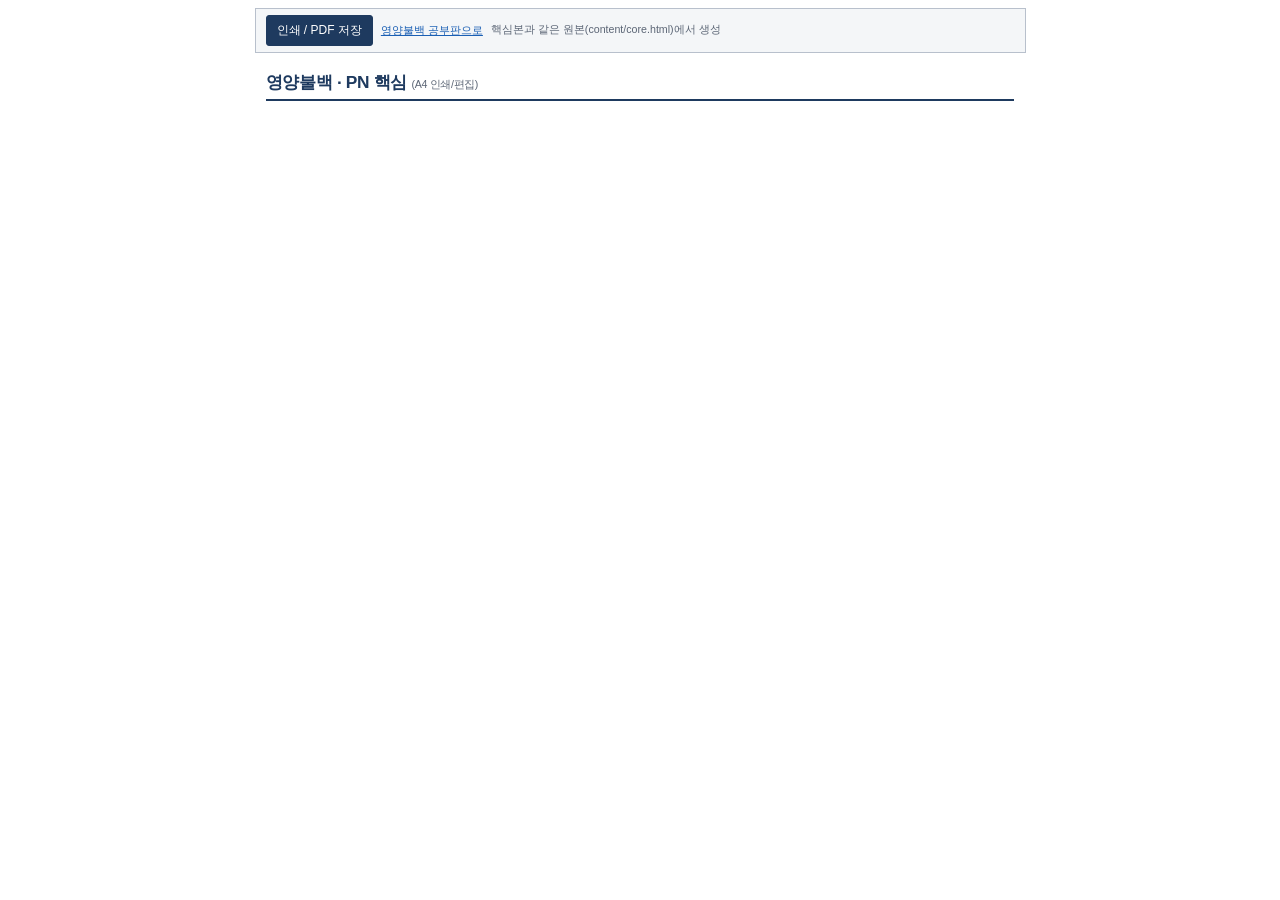
<file: src/a4-shell.html>
<!DOCTYPE html>
<html lang="ko">
<head>
<meta charset="utf-8">
<meta name="viewport" content="width=device-width, initial-scale=1">
<meta name="color-scheme" content="light">
<title>영양불백 · PN 핵심 (A4)</title>
<style>
:root{ color-scheme:light; --navy:#1e3a5f; --label:#dce8d4; --label2:#e8f0e4; --zebra:#f7f9fc; --line:#b8c0cc; --text:#1a2332; --muted:#5b6575; --danger:#c62828;
}
*{box-sizing:border-box}
html,body{overflow:visible!important}
body{ margin:0 auto; max-width:210mm; padding:6mm 6mm; font-family:"Apple SD Gothic Neo","Noto Sans KR","Malgun Gothic",sans-serif; font-size:8.5pt; line-height:1.28; color:var(--text); background:#fff; overflow-wrap:anywhere; word-break:keep-all;
}
.toolbar{ position:sticky; top:0; z-index:5; background:#f4f6f8; border:1px solid var(--line); padding:6px 10px; margin:-4mm -3mm 5mm; display:flex; gap:8px; align-items:center; font-size:11px; flex-wrap:nowrap;
}
.toolbar button{ border:1px solid var(--navy); background:var(--navy); color:#fff; padding:6px 10px; font-size:12px; cursor:pointer; border-radius:3px; flex:0 0 auto;
}
.toolbar a{color:#1a5fb4; flex:0 0 auto}
.note{color:var(--muted); font-size:8pt; font-weight:500}
#corePrint{outline:none; overflow:visible!important; max-width:100%}
#corePrint:focus{outline:none}
h1{ font-size:13pt; margin:0 0 3mm; color:var(--navy); border-bottom:2.5px solid var(--navy); padding:0 0 1.5mm; letter-spacing:-.02em; font-weight:800;
}
h2{ font-size:9.5pt; margin:1.8mm 0 0.6mm; padding:1.2mm 2mm; background:var(--label); color:var(--navy); font-weight:800; border-left:3px solid var(--navy); letter-spacing:-.02em; break-after:avoid; page-break-after:avoid; break-inside:avoid; -webkit-print-color-adjust:exact; print-color-adjust:exact;
}
h3{ font-size:8.5pt; margin:1.3mm 0 0.5mm; padding:1mm 1.8mm; background:#eef2f6; color:var(--navy); font-weight:700; border-left:2.5px solid #7a9ab8; break-after:avoid; page-break-after:avoid; break-inside:avoid; -webkit-print-color-adjust:exact; print-color-adjust:exact;
}
/* Tables — readable padding; keep whole table on one page when it fits */
table{ width:100%!important; max-width:100%!important; border-collapse:collapse; table-layout:auto; margin:0 0 1.2mm; font-size:7.8pt; line-height:1.28;
  break-inside:avoid; page-break-inside:avoid;
}
th, td{ border:1px solid var(--line); padding:0.55mm 0.85mm; vertical-align:top; overflow-wrap:break-word; word-break:keep-all; white-space:normal;
}
th, .th{ background:#eef2f6; font-weight:700; font-size:7.5pt; -webkit-print-color-adjust:exact; print-color-adjust:exact;
}
.l1{ background:var(--zebra); font-weight:700; font-size:7.5pt; white-space:normal; overflow-wrap:break-word; word-break:keep-all; -webkit-print-color-adjust:exact; print-color-adjust:exact;
}
/* 2~3열 표만 첫 열 폭 고정 — 다열 compare에는 적용하지 않음 */
#corePrint table:not(.compare):not(.dense):not(.cheat-table) td.l1,
#corePrint table:not(.compare):not(.dense):not(.cheat-table) th.th:first-child{width:18%}
.nowrap, td.dose, .dose, td.num{ white-space:nowrap!important; overflow-wrap:normal; word-break:keep-all;
}
td.dose-long{white-space:normal; font-size:7.2pt; line-height:1.25; word-break:keep-all}
td.memo{font-size:7.2pt; line-height:1.25; word-break:keep-all}
td.num{text-align:center; font-variant-numeric:tabular-nums}
td.num.diff{color:#c2410c; font-weight:700; -webkit-print-color-adjust:exact; print-color-adjust:exact}
.muted{color:var(--muted)}
#corePrint table.dense{table-layout:fixed; font-size:7.2pt; line-height:1.22}
#corePrint table.dense td, #corePrint table.dense th{padding:0.4mm 0.55mm}
#corePrint table.dense.te-cmp col.c-el{width:8%}
#corePrint table.dense.te-cmp col.c-dose{width:15%}
#corePrint table.dense.te-cmp col.c-memo{width:47%}
#corePrint table.dense.te-ped col.c-el{width:9%}
#corePrint table.dense.te-ped col.c-dose{width:22.75%}
#corePrint table.dense.conc col.c-el{width:12%}
#corePrint table.dense.conc col.c-num{width:12.5%}
/* 제품 비교: 수치 열은 고정, 비고는 별행 */
#corePrint table.compare{table-layout:fixed; font-size:7.6pt; line-height:1.28}
#corePrint table.compare col.c-name{width:28%}
#corePrint table.compare col.c-kind{width:16%}
#corePrint table.compare col.c-num{width:11.2%}
#corePrint table.compare td.l1,
#corePrint table.compare th.l1,
#corePrint table.compare th.th:first-child{
  white-space:normal!important;
  overflow-wrap:anywhere;
  word-break:keep-all;
  overflow:hidden;
}
#corePrint table.compare td:nth-child(2){
  white-space:normal;
  overflow-wrap:break-word;
  word-break:keep-all;
}
#corePrint table.compare td.num{font-size:7.4pt}
#corePrint table.compare tr.compare-note td{
  background:#f7f9fc; font-size:6.9pt; line-height:1.3; color:var(--text);
  padding:0.45mm 0.85mm 0.7mm; border-top:0;
  white-space:normal; word-break:break-all;
}
#corePrint table.compare tr.compare-note td a{color:inherit; word-break:break-all}
tr:nth-child(even) td:not(.l1):not(.th){background:#fbfcfe}
#corePrint table.compare tr.compare-note:nth-child(even) td{background:#f7f9fc}
ul{margin:0 0 1.2mm; padding-left:3.5mm}
li{margin:0.25mm 0; line-height:1.28}
p{margin:0 0 1mm; line-height:1.28}
.x{color:var(--danger); font-weight:700}
sup.fn,.footnotes,.fnn{display:none!important}
img,svg{max-width:100%; height:auto}
/* Fluorescent marks — same colors/stops as study split-shell */
mark.hl-pink, .hl-pink{
  background:linear-gradient(transparent 8%, #f8bbd0 8%, #f8bbd0 92%, transparent 92%);
  color:inherit; padding:0 .05em;
  box-decoration-break:clone; -webkit-box-decoration-break:clone;
  -webkit-print-color-adjust:exact; print-color-adjust:exact;
}
mark.hl-yellow, .hl-yellow{
  background:linear-gradient(transparent 8%, #fff59d 8%, #fff59d 92%, transparent 92%);
  color:inherit; padding:0 .05em;
  box-decoration-break:clone; -webkit-box-decoration-break:clone;
  -webkit-print-color-adjust:exact; print-color-adjust:exact;
}
mark.hl-both, .hl-both{
  background:linear-gradient(#f8bbd0,#f8bbd0) top / 100% 46% no-repeat,
             linear-gradient(#fff59d,#fff59d) bottom / 100% 46% no-repeat;
  color:inherit; padding:0 .06em;
  box-decoration-break:clone; -webkit-box-decoration-break:clone;
  box-shadow:none; border:none; text-decoration:none;
  -webkit-print-color-adjust:exact; print-color-adjust:exact;
}
/* A section may cross a page so a block taller than A4 is not clipped.
   Each table stays together when it fits. Only the cheat table, which is
   taller than one page, breaks between rows and never through a cell. */
.print-sec{
  margin:0 0 0.8mm;
  break-inside:auto; page-break-inside:auto;
}
.print-sec:has(.cheat-table){
  break-inside:auto; page-break-inside:auto;
}
.print-sec > h2 + *, .print-sec > h3 + *{ break-before:avoid; page-break-before:avoid; }
tr, td, th{ break-inside:avoid; page-break-inside:avoid; }
thead{display:table-header-group}
tfoot{display:table-footer-group}
table.cheat-table{
  break-inside:auto; page-break-inside:auto;
  table-layout:fixed;
}
table.cheat-table th.l1,
table.cheat-table td.l1{width:22%}
table.cheat-table td{font-size:7.4pt; line-height:1.3}
h1,h2,h3{orphans:3; widows:3}
@page{ size:A4; margin:10mm 9mm 11mm 9mm;
  @top-left{content:none} @top-center{content:none} @top-right{content:none}
  @bottom-left{content:none} @bottom-center{content:none} @bottom-right{content:none}
  @left-top{content:none} @left-middle{content:none} @left-bottom{content:none}
  @right-top{content:none} @right-middle{content:none} @right-bottom{content:none}
}
@media print{
  .toolbar{display:none!important}
  html,body,#corePrint{overflow:visible!important; height:auto!important; max-height:none!important; max-width:100%}
  body{max-width:100%; width:auto; padding:0; margin:0; font-size:8.6pt; line-height:1.38}
  /* 표는 페이지 너비(100%)를 넘기지 않는다. nowrap·긴 토큰의 min-content가 칸을 밀지 않게 한다. */
  table{font-size:8pt; width:100%!important; max-width:100%!important}
  .print-sec{ break-inside:auto!important; page-break-inside:auto!important; }
  .print-sec:has(.cheat-table){ break-inside:auto!important; page-break-inside:auto!important; }
  table:not(.cheat-table){ break-inside:avoid!important; page-break-inside:avoid!important; }
  table.cheat-table{ break-inside:auto!important; page-break-inside:auto!important; }
  tr, td, th, li{ break-inside:avoid!important; page-break-inside:avoid!important; }
  h2, h3{ break-after:avoid!important; page-break-after:avoid!important; }
  th,td{
    padding:0.7mm 1.3mm;
    min-width:0;
    overflow:visible;
    word-break:keep-all;
    overflow-wrap:break-word;
    line-height:1.38;
  }
  /* 화면용 nowrap·overflow:hidden 은 인쇄에서 글자를 칸 밖에 두거나 잘라 낸다. */
  #corePrint .nowrap,
  #corePrint td.dose,
  #corePrint td.num,
  #corePrint .dose{
    white-space:normal!important;
    min-width:0;
    overflow:visible!important;
    word-break:keep-all!important;
    overflow-wrap:break-word!important;
  }
  #corePrint table.compare td,
  #corePrint table.compare th,
  #corePrint table.dense td,
  #corePrint table.dense th,
  #corePrint table.cheat-table td,
  #corePrint table.cheat-table th{
    min-width:0;
    overflow:visible;
    word-break:keep-all;
    overflow-wrap:break-word;
    line-height:1.38;
  }
  #corePrint table.compare td.l1,
  #corePrint table.compare th.l1,
  #corePrint table.compare th.th:first-child{
    overflow:visible!important;
    min-width:0;
    white-space:normal!important;
    word-break:keep-all!important;
    overflow-wrap:break-word!important;
  }
  /* 비고 행의 break-all은 줄 끝에서 20·53.6처럼 숫자를 갈라 읽기 어렵게 한다. */
  #corePrint table.compare tr.compare-note td,
  #corePrint table.compare tr.compare-note td a{
    font-size:7.2pt;
    line-height:1.35;
    word-break:keep-all!important;
    overflow-wrap:anywhere;
  }
  h2{margin:1.6mm 0 0.5mm; padding:1mm 1.6mm; font-size:9pt}
  h3{margin:1.2mm 0 0.4mm; padding:0.7mm 1.4mm; font-size:8pt}
  h1{font-size:12pt; margin:0 0 2mm}
  a{color:inherit; text-decoration:none}
  th,.th,.l1,h2,h3,
  mark.hl-pink,.hl-pink,mark.hl-yellow,.hl-yellow,mark.hl-both,.hl-both{
    -webkit-print-color-adjust:exact!important; print-color-adjust:exact!important;
  }
}
.cell{margin:0 0 1mm; line-height:1.28}
.callout{margin:0 0 1.2mm; padding:0.8mm 1.6mm; font-size:7.6pt; line-height:1.3}
.callout.gap{background:#fff8e1; border-left:2.5px solid #f0a500; color:#5a4300; -webkit-print-color-adjust:exact; print-color-adjust:exact}
.cheat-table td{font-size:7.4pt}
.ex{color:var(--muted); font-size:7.2pt}
</style>
</head>
<body>
<div class="toolbar"> <button type="button" id="btnPrint">인쇄 / PDF 저장</button> <a href="PN_study_split.html">영양불백 공부판으로</a> <span class="note">핵심본과 같은 원본(content/core.html)에서 생성</span>
</div>
<div id="corePrint" contenteditable="true" spellcheck="false">
<h1>영양불백 · PN 핵심 <span class="note">(A4 인쇄/편집)</span></h1>
<!--@@CORE@@-->
</div>
<script>
document.getElementById("btnPrint").addEventListener("click", ()=>{
  const t=document.title; document.title=" "; window.print(); document.title=t;
});
</script>
</body>
</html>
</file>
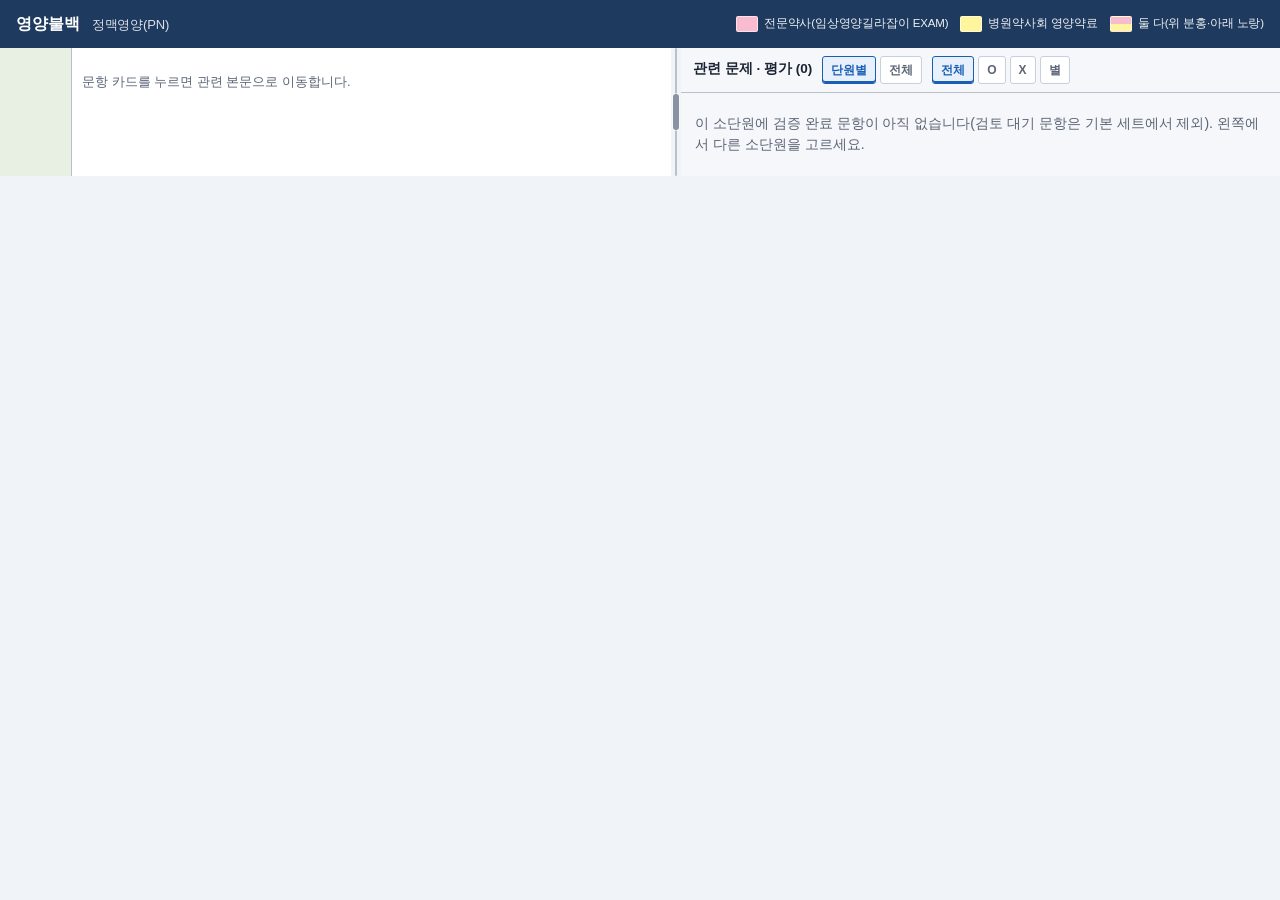
<file: src/split-shell.html>
<!DOCTYPE html>
<html lang="ko">
<head>
<meta charset="utf-8">
<meta name="viewport" content="width=device-width, initial-scale=1, viewport-fit=cover">
<meta name="color-scheme" content="light">
<title>영양불백 · PN</title>
<style>
:root { --navy:#1e3a5f; --label:#dce8d4; --label2:#e8f0e4; --zebra:#f7f9fc; --line:#b8c0cc; --bg:#f0f3f7; --panel:#fff; --text:#1a2332; --muted:#5b6575; --danger:#c62828; --chip-on:#1a5fb4; --quiz:#f5f7fa; --fn:#6b849e; --fn-hover:#1a5fb4; --base:15px; --lh:1.72;
}
*{box-sizing:border-box}
html,body{height:100%;margin:0}
body{font-family:"Apple SD Gothic Neo","Noto Sans KR","Malgun Gothic",sans-serif;font-size:var(--base);line-height:var(--lh);color:var(--text);background:var(--bg);color-scheme:light;-webkit-text-size-adjust:100%}
.app{display:grid;grid-template-rows:auto auto 1fr;height:100%;max-height:100dvh}
.header{background:var(--navy);color:#fff;padding:10px 16px;font-weight:700;font-size:16px;letter-spacing:-.01em;display:flex;align-items:center;justify-content:space-between;gap:16px;flex-wrap:nowrap}
.header-title{flex:0 1 auto;min-width:0;white-space:nowrap}
.header-title a.home{color:inherit;text-decoration:none}
.header-title a.home:hover{text-decoration:underline;text-underline-offset:3px}
.header-title a.home:focus-visible{outline:2px solid #fff;outline-offset:3px;border-radius:2px}
.header-title > span,.header-title a.home + span{font-weight:500;opacity:.85;font-size:13px;margin-left:8px}
td.num.diff{color:#c2410c;font-weight:700;-webkit-print-color-adjust:exact;print-color-adjust:exact}
table.jg.nest.compare{table-layout:fixed}
table.jg.nest.compare col.c-name{width:26%}
table.jg.nest.compare col.c-kind{width:14%}
table.jg.nest.compare col.c-num{width:12%}
/* Override global .l1 nowrap — long product names must wrap inside the cell */
table.jg.nest.compare td.l1,
table.jg.nest.compare th.l1,
table.jg.nest.compare th.th:first-child{
  white-space:normal!important;
  overflow-wrap:anywhere;
  word-break:keep-all;
  overflow:hidden;
}
table.jg.nest.compare td:nth-child(2){
  white-space:normal;
  overflow-wrap:break-word;
  word-break:keep-all;
}
table.jg.nest.compare tr.compare-note td{background:#f7f9fc;font-size:12px;line-height:1.35;color:var(--text);padding:6px 9px;border-top:0;word-break:break-all}
table.jg.nest.compare tr.compare-note td a{color:inherit;word-break:break-all}
.hl-legend{margin-left:auto;flex:0 0 auto;display:flex;gap:12px;flex-wrap:nowrap;align-items:center;justify-content:flex-end;font-size:11.5px;font-weight:500;color:rgba(255,255,255,.92);white-space:nowrap}
.hl-legend .swatch{ display:inline-block;width:22px;height:16px;vertical-align:middle;margin-right:6px; border-radius:2px;border:1px solid rgba(255,255,255,.55);flex-shrink:0;
}
.hl-legend .swatch.hl-pink{background:#f8bbd0}
.hl-legend .swatch.hl-yellow{background:#fff59d}
.hl-legend .swatch.hl-both{ background:linear-gradient(#f8bbd0 0 50%, #fff59d 50% 100%);
}
.tabs{display:none;background:#fff;border-bottom:1px solid var(--line)}
.tabs button{flex:1;border:0;background:transparent;padding:12px;font-size:15px;font-weight:600;color:var(--muted);min-height:44px;border-bottom:2px solid transparent;cursor:pointer}
.tabs button.active{color:var(--chip-on);border-bottom-color:var(--chip-on)}
.main{ --split-core:1fr; --split-quiz:1fr; --split-w:10px; display:grid; grid-template-columns:72px minmax(0,var(--split-core)) var(--split-w) minmax(0,var(--split-quiz)); min-height:0;overflow:hidden;
}
.nav{background:var(--label2);border-right:1px solid var(--line);overflow-y:auto;-webkit-overflow-scrolling:touch;display:flex;flex-direction:column}
.nav-item{border:0;border-bottom:1px solid #c5d0bc;background:transparent;padding:8px 3px;font-size:11px;font-weight:700;line-height:1.3;color:var(--text);cursor:pointer;text-align:center;min-height:40px}
.nav-item.active{background:var(--navy);color:#fff}
.pane{min-height:0;overflow:auto;-webkit-overflow-scrolling:touch;background:var(--panel)}
.pane-quiz{background:var(--quiz);display:flex;flex-direction:column;min-height:0}
.pane-quiz #quizList{flex:1;min-height:0;overflow:auto;-webkit-overflow-scrolling:touch}
/* Desktop split handle between core and quiz (50/50 default via --split-*) */
.splitter{ position:relative;z-index:4;width:100%;min-width:0;cursor:col-resize; touch-action:none;user-select:none;-webkit-user-select:none; background:transparent;border:0;padding:0;margin:0; display:flex;align-items:center;justify-content:center;
}
.splitter::before{ content:"";position:absolute;inset:0 4px;background:var(--line);border-radius:1px;
}
.splitter .split-grip{ position:relative;z-index:1;width:6px;height:36px;border-radius:999px; background:#8a93a3;box-shadow:0 0 0 1px rgba(255,255,255,.55); pointer-events:none;
}
.splitter:hover .split-grip,.splitter:focus-visible .split-grip{background:var(--chip-on)}
.splitter:focus-visible{outline:2px solid var(--chip-on);outline-offset:-2px}
body.is-resizing{cursor:col-resize;user-select:none;-webkit-user-select:none}
body.is-resizing .pane{pointer-events:none}
/* Nest tables: readable spacing (was 2px — unreadable) */
table.jg.nest{width:100%;border-collapse:collapse;font-size:13.5px;line-height:1.45}
table.jg.nest td, table.jg.nest th{border:1px solid var(--line);padding:7px 9px;vertical-align:top;word-break:keep-all;overflow-wrap:break-word}
table.jg.nest .th{font-size:12.5px;line-height:1.35}
table.jg.nest .l1{font-size:13px;line-height:1.4}
table.jg.nest.formula-table td > div{margin:.15em 0}
table.jg.nest.formula-table .ex{color:var(--muted);font-size:13px;margin-top:.35em}
table.jg.nest.cheat-table td{line-height:1.55}
table.jg.nest.cheat-table th.l1,
table.jg.nest.cheat-table td.l1{width:18%}
table.jg.nest.cheat-table .cb{display:block;height:.35em}
.sec[data-hub][hidden],.sec[data-hub]{display:none!important}
table.jg.nest td.dose,
table.jg.nest .dose{white-space:nowrap;overflow-wrap:normal;word-break:keep-all}
table.jg.nest td.dose-long{white-space:normal;font-size:12px;line-height:1.28;word-break:keep-all}
table.jg.nest td.memo{font-size:12px;line-height:1.3;word-break:keep-all}
table.jg.nest.ddi td.l1{white-space:normal;word-break:keep-all;overflow-wrap:anywhere;width:15%;min-width:8em}
table.jg.nest.ddi td:nth-child(3){min-width:11em;line-height:1.45}
table.jg.nest.ddi td:nth-child(2){line-height:1.45}
table.jg.nest.ddi th[colspan]{text-align:left;background:#dfe8f1;font-size:12.5px}
table.jg.nest td.num{white-space:nowrap;text-align:center;font-variant-numeric:tabular-nums}
.nowrap{white-space:nowrap}
/* Dense multi-col dose tables: fixed layout + slightly tighter than base nest */
table.jg.nest.dense{table-layout:fixed;font-size:12.5px;line-height:1.28}
table.jg.nest.dense td, table.jg.nest.dense th{padding:3px 5px}
table.jg.nest.dense .th{font-size:11.5px;line-height:1.22}
table.jg.nest.dense .l1{font-size:12px}
table.jg.nest.dense td.dose-long{font-size:11.5px;line-height:1.25}
table.jg.nest.dense td.memo{font-size:11.5px;line-height:1.28}
table.jg.nest.dense col.c-el{width:9%}
table.jg.nest.dense col.c-dose{width:16%}
table.jg.nest.dense col.c-memo{width:43%}
table.jg.nest.dense.te-ped col.c-el{width:10%}
table.jg.nest.dense.te-ped col.c-dose{width:22.5%}
table.jg.nest.dense.conc col.c-el{width:12%}
table.jg.nest.dense.conc col.c-num{width:12.5%}
.sec{border-bottom:2px solid var(--navy);scroll-margin-top:0}
.sec.active-sec > .sec-h{background:#cfe0c4;box-shadow:inset 4px 0 0 var(--chip-on)}
.sec-h{background:var(--label);font-weight:800;font-size:15.5px;line-height:1.35;padding:10px 12px;border-bottom:1px solid var(--line);color:var(--navy);letter-spacing:-.02em;position:sticky;top:0;z-index:1}
.cell{padding:9px 12px;border-bottom:1px solid #e2e8f0;line-height:var(--lh);font-size:14.5px}
.cell br{display:block;content:"";margin-top:.55em}
.cell.hub{background:#fafbfd;color:var(--text)}
.cell.hub .hub-lead{margin:0 0 .4em;color:var(--muted);font-size:13px;font-weight:600}
.cell.hub ul.hub-list{margin:0;padding-left:1.15em}
.cell.hub ul.hub-list li{margin:.28em 0;line-height:1.5}
.bl{margin:.15em 0 0;padding-left:1.15em;list-style:disc}
.bl li{margin:.4em 0;padding-left:.15em;line-height:var(--lh)}
.l1,.th{background:var(--zebra);font-weight:700}
.l1{white-space:nowrap;font-size:13px}
.th{background:#eef2f6;font-size:12.5px}
.x{color:var(--danger);font-weight:700}
.muted{color:var(--muted);font-size:13px}
/* Calmer clickable superscript indices — less mid-line collision */
button.fn{ border:0;background:transparent;color:var(--fn);cursor:pointer; font:inherit;font-size:.68em;font-weight:600;line-height:1; padding:0 .12em;margin:0 0 0 .06em; vertical-align:baseline;position:relative;top:-.42em; opacity:.78;letter-spacing:-.02em;
}
button.fn:hover,button.fn:focus-visible{color:var(--fn-hover);opacity:1;outline:none}
button.fn:focus-visible{box-shadow:0 0 0 2px rgba(26,95,180,.25);border-radius:2px}
button.fn:active{opacity:1}
button.fn.active{color:var(--fn-hover);opacity:1;outline:2px solid var(--chip-on);outline-offset:1px;border-radius:2px}
button.fn sup{font-size:1em;font-weight:inherit;position:static;top:auto;vertical-align:baseline;line-height:1}
.quiz-sticky{flex-shrink:0;background:var(--quiz);border-bottom:1px solid var(--line);z-index:3}
.quiz-head{padding:8px 12px;font-size:13.5px;font-weight:700;line-height:1.4;display:flex;align-items:center;justify-content:flex-start;flex-wrap:wrap;gap:8px 10px}
.quiz-head-title{min-width:0;flex:0 1 auto}
.quiz-scope{display:flex;flex:0 0 auto;align-items:center;gap:4px}
.quiz-scope button{font:inherit;font-size:12px;font-weight:700;line-height:1;color:var(--muted);background:#fff;border:1px solid #c5d0e0;border-radius:3px;padding:4px 8px;min-height:28px;cursor:pointer;white-space:nowrap}
.quiz-scope button:hover{border-color:var(--chip-on);color:var(--chip-on)}
.quiz-scope button[aria-pressed="true"]{background:#e7f0fb;border-color:var(--chip-on);color:var(--chip-on);box-shadow:inset 0 -2px 0 var(--chip-on)}
.quiz-scope button[data-filter="o"][aria-pressed="true"]{background:#ecfdf3;border-color:#16a34a;color:#16a34a;box-shadow:inset 0 -2px 0 #16a34a}
.quiz-scope button[data-filter="x"][aria-pressed="true"]{background:#fef2f2;border-color:#dc2626;color:#dc2626;box-shadow:inset 0 -2px 0 #dc2626}
.quiz-scope button[data-filter="bookmarked"][aria-pressed="true"]{background:#fff8e1;border-color:#b08a00;color:#8a6a00;box-shadow:inset 0 -2px 0 #b08a00}
.quiz-scope button:focus-visible{outline:2px solid var(--chip-on);outline-offset:1px}
@media (max-width:899px){.quiz-scope button{min-height:32px}}
.cite-box{display:none;padding:0 12px 10px}
.cite-box.show{display:block}
.cite-box .cite-inner{background:#fff;border:1px solid #d0d7e2;padding:12px 14px;font-size:13.5px;line-height:1.55}
.cite-box .cite-top{display:flex;align-items:flex-start;justify-content:space-between;gap:8px}
.cite-box .cite-raw{font-size:15px;font-weight:700;color:var(--navy);word-break:break-word;line-height:1.4}
.cite-box .cite-meta{margin-top:6px;font-size:12.5px;color:var(--muted);line-height:1.45}
.cite-box .cite-close{border:0;background:#eef2f6;color:var(--muted);width:32px;height:32px;border-radius:4px;cursor:pointer;font-size:18px;line-height:1;flex-shrink:0}
.qcard{background:#fff;border:1px solid #d8dee8;margin:8px 10px;padding:12px 14px}
.qcard.hl{border-color:var(--chip-on);box-shadow:0 0 0 2px rgba(26,95,180,.15)}
.qcard .src{font-size:12px;color:var(--muted);margin-bottom:8px}
.qcard .stem{font-size:15px;line-height:1.65;margin-bottom:10px}
.qcard ol{margin:0;padding-left:1.35em;font-size:14px;line-height:1.6}
.qcard ol li{margin:.35em 0}
.qcard details{margin-top:12px;font-size:13.5px;line-height:1.55}
.qcard summary{cursor:pointer;color:var(--chip-on);font-weight:600;min-height:40px;display:flex;align-items:center}
.empty{padding:20px 14px;color:var(--muted);font-size:14px;line-height:1.55}
.callout{margin:0;padding:9px 12px;border-bottom:1px solid #e2e8f0;font-size:13.5px;line-height:1.6}
.callout.gap{background:#fff8e1;border-left:4px solid #f0a500;color:#5a4300}
@media (max-width:899px){ :root{--base:15.5px;--lh:1.75} .tabs{display:flex} .main{grid-template-columns:60px 1fr} .splitter{display:none!important} .pane-quiz{border-left:0;grid-column:2} body.mode-core .pane-quiz{display:none} body.mode-quiz .pane-core{display:none} body.mode-quiz .nav{display:none} body.mode-quiz .main{grid-template-columns:1fr} body.mode-quiz .pane-quiz{grid-column:1} .header{flex-wrap:wrap;row-gap:6px} .hl-legend{flex:1 1 100%;flex-wrap:wrap;white-space:normal;justify-content:flex-start;gap:8px 12px} table.jg.nest{font-size:13px} table.jg.nest.dense{font-size:12.5px} #sec-calc_filter-4-4-교정-공식-EXAM-p155-여러-수치-주고-옳은-것-찾기-NOTE table{table-layout:fixed} #sec-calc_filter-4-4-교정-공식-EXAM-p155-여러-수치-주고-옳은-것-찾기-NOTE .l1{white-space:normal;overflow-wrap:anywhere} .sec-h{font-size:15px;padding:11px 12px} .cell,.qcard .stem{font-size:15px}
} .qcard{cursor:pointer}
.qcard.no-core{cursor:default}
.sec-h.core-hl{box-shadow:inset 3px 0 #ef6c00}
.qcard .stem[role="button"]:focus-visible{outline:2px solid var(--chip-on);outline-offset:2px}
.qcard:hover{border-color:#9eb6d4}
.qcard:focus-visible{outline:2px solid var(--chip-on);outline-offset:2px}
.qcard.hl{border-color:var(--chip-on);box-shadow:0 0 0 2px rgba(26,95,180,.15)}
/* Question locator: left orange rail (row) + underline on matched keyword only */
tr.core-hl > td, td.core-hl, .cell.core-hl, li.core-hl{ background:transparent !important;
}
tr.core-hl > td:first-child, li.core-hl{ box-shadow:inset 3px 0 0 #ef6c00;
}
mark.core-hl-exact, span.core-hl-exact, .core-hl-exact{ color: inherit !important; text-decoration: underline !important; text-decoration-color: #ef6c00 !important; text-decoration-thickness: 2px !important; text-underline-offset: 2px !important; box-shadow: none !important; border: none !important; border-radius: 0; background: transparent !important; -webkit-box-decoration-break: clone; box-decoration-break: clone;
}
/* plain wrap: keyword underline only — no wash / no full-row edges */
span.core-hl-wrap.core-hl-exact{ background: transparent !important; color: inherit !important; padding: 0;
}
/* exam fluorescents keep fill; orange underline still marks the hit phrase */
mark.hl-pink.core-hl-exact{ background: linear-gradient(transparent 8%, #f8bbd0 8%, #f8bbd0 92%, transparent 92%) !important; color: inherit !important;
}
mark.hl-yellow.core-hl-exact{ background: linear-gradient(transparent 8%, #fff59d 8%, #fff59d 92%, transparent 92%) !important; color: inherit !important;
}
mark.hl-both.core-hl-exact{ background: linear-gradient(#f8bbd0,#f8bbd0) top / 100% 46% no-repeat, linear-gradient(#fff59d,#fff59d) bottom / 100% 46% no-repeat !important; color: inherit !important; box-shadow: none !important;
} /* Exam-origin fluorescent marks on 핵심본 */
mark.hl-pink, .hl-pink{ background: linear-gradient(transparent 8%, #f8bbd0 8%, #f8bbd0 92%, transparent 92%); color: inherit; padding: 0 .05em; box-decoration-break: clone; -webkit-box-decoration-break: clone;
}
mark.hl-yellow, .hl-yellow{ background: linear-gradient(transparent 8%, #fff59d 8%, #fff59d 92%, transparent 92%); color: inherit; padding: 0 .05em; box-decoration-break: clone; -webkit-box-decoration-break: clone;
}
/* OVERLAP: stacked bars — TOP pink, BOTTOM yellow (no edge lines) */
mark.hl-both, .hl-both{ background: linear-gradient(#f8bbd0,#f8bbd0) top / 100% 46% no-repeat, linear-gradient(#fff59d,#fff59d) bottom / 100% 46% no-repeat; color: inherit; padding: 0 .06em; box-decoration-break: clone; -webkit-box-decoration-break: clone; border: none; text-decoration: none; box-shadow: none;
}
@media print{ mark.hl-pink, .hl-pink, mark.hl-yellow, .hl-yellow, mark.hl-both, .hl-both{ -webkit-print-color-adjust: exact; print-color-adjust: exact; }
} @media print{ .tabs, .nav, .pane-quiz, .splitter, .hl-legend, .header{display:none!important} .app, .main{display:block!important;height:auto!important;max-height:none!important;overflow:visible!important} .pane-core{display:block!important;overflow:visible!important;height:auto!important;max-height:none!important} body{overflow:visible!important;background:#fff} tr, .sec-h{break-inside:avoid} mark.hl-pink, .hl-pink, mark.hl-yellow, .hl-yellow, mark.hl-both, .hl-both{ -webkit-print-color-adjust:exact!important;print-color-adjust:exact!important }
}
@page{ size:A4; margin:12mm 10mm; @top-left{content:none} @top-center{content:none} @top-right{content:none} @bottom-left{content:none} @bottom-center{content:none} @bottom-right{content:none}
} </style>
</head>
<body class="mode-core">
<div class="app"> <div class="header"> <div class="header-title"><a class="home" href="index.html" title="홈으로">영양불백</a> <span>정맥영양(PN)</span></div> <div class="hl-legend" aria-label="형광 범례"><span><i class="swatch hl-pink" aria-hidden="true"></i>전문약사(임상영양길라잡이 EXAM)</span><span><i class="swatch hl-yellow" aria-hidden="true"></i>병원약사회 영양약료</span><span><i class="swatch hl-both" aria-hidden="true"></i>둘 다(위 분홍·아래 노랑)</span></div> </div> <div class="tabs" id="tabs"> <button type="button" class="active" data-pane="core">핵심</button> <button type="button" data-pane="quiz">문제</button> </div> <div class="main"> <nav class="nav" id="nav" aria-label="소단원"><!--@@NAV@@--></nav> <section class="pane pane-core" id="core">
<!--@@CORE@@-->
<p class="muted" style="padding:10px">문항 카드를 누르면 관련 본문으로 이동합니다.</p> </section> <button type="button" class="splitter" id="splitter" aria-label="핵심·문제 영역 너비 조절" aria-orientation="vertical" title="드래그하여 너비 조절"><span class="split-grip" aria-hidden="true"></span></button> <section class="pane pane-quiz" id="quiz"> <div class="quiz-sticky"> <div class="quiz-head" id="quizHead"><span class="quiz-head-title" id="quizHeadTitle">관련 문제</span><div class="quiz-scope" id="sbScope" role="group" aria-label="범위"><button type="button" data-scope="topic" aria-pressed="true">단원별</button><button type="button" data-scope="all" aria-pressed="false">전체</button></div><div class="quiz-scope" id="sbFilter" role="group" aria-label="표시"><button type="button" data-filter="all" aria-pressed="true">전체</button><button type="button" data-filter="o" aria-pressed="false">O</button><button type="button" data-filter="x" aria-pressed="false">X</button><button type="button" data-filter="bookmarked" aria-pressed="false">별</button></div></div> <div class="cite-box" id="citeBox" aria-live="polite"></div> </div> <div id="quizList"></div> </section> </div>
</div>
<script>
const QUESTION_BANK = /*@@QUESTION_BANK@@*/[];
const QUESTION_REFERENCES = /*@@QUESTION_REFERENCES@@*/{};
const QUESTIONS = QUESTION_BANK.filter(q => q.includeInBasicSet === true);
const CITATIONS = [{"id": 1, "raw": "[EXAM p142]", "kind": "EXAM", "pages": ["p142"]}, {"id": 2, "raw": "[NOTE]", "kind": "NOTE", "pages": []}, {"id": 3, "raw": "[TXT p143]", "kind": "TXT", "pages": ["p143"]}, {"id": 4, "raw": "[GL:ASPEN/SCCM]", "kind": "GL", "pages": []}, {"id": 5, "raw": "[EXAM p116·p120]", "kind": "EXAM", "pages": ["p116", "p120"]}, {"id": 6, "raw": "[TXT p120]", "kind": "TXT", "pages": ["p120"]}, {"id": 7, "raw": "[EXAM p119]", "kind": "EXAM", "pages": ["p119"]}, {"id": 8, "raw": "[TXT]", "kind": "TXT", "pages": []}, {"id": 9, "raw": "[EXAM p239]", "kind": "EXAM", "pages": ["p239"]}, {"id": 10, "raw": "[EXAM+ p110]", "kind": "EXAM+", "pages": ["p110"]}, {"id": 11, "raw": "[EXAM+ p122]", "kind": "EXAM+", "pages": ["p122"]}, {"id": 12, "raw": "[TXT p122]", "kind": "TXT", "pages": ["p122"]}, {"id": 13, "raw": "[EXAM p156]", "kind": "EXAM", "pages": ["p156"]}, {"id": 14, "raw": "[TXT p156]", "kind": "TXT", "pages": ["p156"]}, {"id": 15, "raw": "[EXAM p126]", "kind": "EXAM", "pages": ["p126"]}, {"id": 16, "raw": "[짜]", "kind": "짜", "pages": []}, {"id": 17, "raw": "[QB 3]", "kind": "QB", "pages": []}, {"id": 18, "raw": "[QB]", "kind": "QB", "pages": []}, {"id": 19, "raw": "[TXT p211]", "kind": "TXT", "pages": ["p211"]}, {"id": 20, "raw": "[GL:ASPEN Myths]", "kind": "GL", "pages": []}, {"id": 21, "raw": "[GL:ASPEN Factsheet·SPN 2026]", "kind": "GL", "pages": []}, {"id": 22, "raw": "[GL:ASPEN Factsheet]", "kind": "GL", "pages": []}, {"id": 23, "raw": "[GL:ESPEN]", "kind": "GL", "pages": []}, {"id": 24, "raw": "[QB 5]", "kind": "QB", "pages": []}, {"id": 25, "raw": "[TXT p033]", "kind": "TXT", "pages": ["p033"]}, {"id": 26, "raw": "[NOTE p033]", "kind": "NOTE", "pages": ["p033"]}, {"id": 27, "raw": "[EXAM p033]", "kind": "EXAM", "pages": ["p033"]}, {"id": 28, "raw": "[TXT p166]", "kind": "TXT", "pages": ["p166"]}, {"id": 29, "raw": "[QB 4]", "kind": "QB", "pages": []}, {"id": 30, "raw": "[EXAM p153]", "kind": "EXAM", "pages": ["p153"]}, {"id": 31, "raw": "[TXT p144]", "kind": "TXT", "pages": ["p144"]}, {"id": 32, "raw": "[EXAM p034]", "kind": "EXAM", "pages": ["p034"]}, {"id": 33, "raw": "[EXAM p143]", "kind": "EXAM", "pages": ["p143"]}, {"id": 34, "raw": "[EXAM p034·p143]", "kind": "EXAM", "pages": ["p034", "p143"]}, {"id": 35, "raw": "[EXAM p035]", "kind": "EXAM", "pages": ["p035"]}, {"id": 36, "raw": "[TXT p035]", "kind": "TXT", "pages": ["p035"]}, {"id": 37, "raw": "[TXT p034·p166]", "kind": "TXT", "pages": ["p034", "p166"]}, {"id": 38, "raw": "[TXT p170]", "kind": "TXT", "pages": ["p170"]}, {"id": 39, "raw": "[EXAM+ p170]", "kind": "EXAM+", "pages": ["p170"]}, {"id": 40, "raw": "[TXT p280]", "kind": "TXT", "pages": ["p280"]}, {"id": 41, "raw": "[GL:ESPEN HPN]", "kind": "GL", "pages": []}, {"id": 42, "raw": "[TXT p035–036]", "kind": "TXT", "pages": ["p035"]}, {"id": 43, "raw": "[NOTE p172]", "kind": "NOTE", "pages": ["p172"]}, {"id": 44, "raw": "[EXAM p172]", "kind": "EXAM", "pages": ["p172"]}, {"id": 45, "raw": "[TXT p179]", "kind": "TXT", "pages": ["p179"]}, {"id": 46, "raw": "[TXT p034]", "kind": "TXT", "pages": ["p034"]}, {"id": 47, "raw": "[GL:ESPEN carbs R5.8–5.11]", "kind": "GL", "pages": []}, {"id": 48, "raw": "[EXAM p144]", "kind": "EXAM", "pages": ["p144"]}, {"id": 49, "raw": "[EXAM p044]", "kind": "EXAM", "pages": ["p044"]}, {"id": 50, "raw": "[TXT p044]", "kind": "TXT", "pages": ["p044"]}, {"id": 51, "raw": "[EXAM+ p188]", "kind": "EXAM+", "pages": ["p188"]}, {"id": 52, "raw": "[TXT p188]", "kind": "TXT", "pages": ["p188"]}, {"id": 53, "raw": "[NOTE p044]", "kind": "NOTE", "pages": ["p044"]}, {"id": 54, "raw": "[EXAM p144·p243]", "kind": "EXAM", "pages": ["p144", "p243"]}, {"id": 55, "raw": "[EXAM p181]", "kind": "EXAM", "pages": ["p181"]}, {"id": 56, "raw": "[TXT p181]", "kind": "TXT", "pages": ["p181"]}, {"id": 57, "raw": "[EXAM]", "kind": "EXAM", "pages": []}, {"id": 58, "raw": "[EXAM p144·p176]", "kind": "EXAM", "pages": ["p144", "p176"]}, {"id": 59, "raw": "[TXT p170·p183]", "kind": "TXT", "pages": ["p170", "p183"]}, {"id": 60, "raw": "[TXT p182]", "kind": "TXT", "pages": ["p182"]}, {"id": 61, "raw": "[NOTE p144]", "kind": "NOTE", "pages": ["p144"]}, {"id": 62, "raw": "[EXAM p210·p218]", "kind": "EXAM", "pages": ["p210", "p218"]}, {"id": 63, "raw": "[TXT p182·p210]", "kind": "TXT", "pages": ["p182", "p210"]}, {"id": 64, "raw": "[GL:ESPEN lipids R4.21]", "kind": "GL", "pages": []}, {"id": 65, "raw": "[EXAM p061]", "kind": "EXAM", "pages": ["p061"]}, {"id": 66, "raw": "[TXT p061]", "kind": "TXT", "pages": ["p061"]}, {"id": 67, "raw": "[TXT p168–169]", "kind": "TXT", "pages": ["p168"]}, {"id": 68, "raw": "[TXT p266]", "kind": "TXT", "pages": ["p266"]}, {"id": 69, "raw": "[EXAM p063·p227]", "kind": "EXAM", "pages": ["p063", "p227"]}, {"id": 70, "raw": "[TXT p063–064]", "kind": "TXT", "pages": ["p063"]}, {"id": 71, "raw": "[EXAM p064]", "kind": "EXAM", "pages": ["p064"]}, {"id": 72, "raw": "[QB 2]", "kind": "QB", "pages": []}, {"id": 73, "raw": "[EXAM p243]", "kind": "EXAM", "pages": ["p243"]}, {"id": 74, "raw": "[TXT p064]", "kind": "TXT", "pages": ["p064"]}, {"id": 75, "raw": "[TXT p063]", "kind": "TXT", "pages": ["p063"]}, {"id": 76, "raw": "[EXAM p263]", "kind": "EXAM", "pages": ["p263"]}, {"id": 77, "raw": "[EXAM p152]", "kind": "EXAM", "pages": ["p152"]}, {"id": 78, "raw": "[TXT p152]", "kind": "TXT", "pages": ["p152"]}, {"id": 79, "raw": "[TXT p147]", "kind": "TXT", "pages": ["p147"]}, {"id": 80, "raw": "[EXAM p191·p193]", "kind": "EXAM", "pages": ["p191", "p193"]}, {"id": 81, "raw": "[GL:ASPEN Myths Na 1–2/kg, Ca 10–15]", "kind": "GL", "pages": []}, {"id": 82, "raw": "[EXAM p162]", "kind": "EXAM", "pages": ["p162"]}, {"id": 83, "raw": "[EXAM+ p078]", "kind": "EXAM+", "pages": ["p078"]}, {"id": 84, "raw": "[TXT p174]", "kind": "TXT", "pages": ["p174"]}, {"id": 85, "raw": "[EXAM+ p076]", "kind": "EXAM+", "pages": ["p076"]}, {"id": 86, "raw": "[TXT p078]", "kind": "TXT", "pages": ["p078"]}, {"id": 87, "raw": "[EXAM p228]", "kind": "EXAM", "pages": ["p228"]}, {"id": 88, "raw": "[TXT p228]", "kind": "TXT", "pages": ["p228"]}, {"id": 89, "raw": "[TXT p154]", "kind": "TXT", "pages": ["p154"]}, {"id": 90, "raw": "[TXT p173]", "kind": "TXT", "pages": ["p173"]}, {"id": 91, "raw": "[EXAM p171]", "kind": "EXAM", "pages": ["p171"]}, {"id": 92, "raw": "[TXT p149]", "kind": "TXT", "pages": ["p149"]}, {"id": 93, "raw": "[TXT p170·p184]", "kind": "TXT", "pages": ["p170", "p184"]}, {"id": 94, "raw": "[EXAM p070]", "kind": "EXAM", "pages": ["p070"]}, {"id": 95, "raw": "[EXAM p069 밑줄]", "kind": "EXAM", "pages": ["p069"]}, {"id": 96, "raw": "[EXAM p069]", "kind": "EXAM", "pages": ["p069"]}, {"id": 97, "raw": "[TXT p184]", "kind": "TXT", "pages": ["p184"]}, {"id": 98, "raw": "[EXAM p212]", "kind": "EXAM", "pages": ["p212"]}, {"id": 99, "raw": "[EXAM+ p071]", "kind": "EXAM+", "pages": ["p071"]}, {"id": 100, "raw": "[TXT p071]", "kind": "TXT", "pages": ["p071"]}, {"id": 101, "raw": "[EXAM p104·p150]", "kind": "EXAM", "pages": ["p104", "p150"]}, {"id": 102, "raw": "[TXT p150–151]", "kind": "TXT", "pages": ["p150"]}, {"id": 103, "raw": "[TXT p104]", "kind": "TXT", "pages": ["p104"]}, {"id": 104, "raw": "[TXT p150]", "kind": "TXT", "pages": ["p150"]}, {"id": 105, "raw": "[TXT p185]", "kind": "TXT", "pages": ["p185"]}, {"id": 106, "raw": "[GL:ASPEN TE tool]", "kind": "GL", "pages": []}, {"id": 107, "raw": "[EXAM p185]", "kind": "EXAM", "pages": ["p185"]}, {"id": 108, "raw": "[TXT p273]", "kind": "TXT", "pages": ["p273"]}, {"id": 109, "raw": "[EXAM+ p093·p094]", "kind": "EXAM+", "pages": ["p093", "p094"]}, {"id": 110, "raw": "[TXT p093]", "kind": "TXT", "pages": ["p093"]}, {"id": 111, "raw": "[EXAM+ p102]", "kind": "EXAM+", "pages": ["p102"]}, {"id": 112, "raw": "[EXAM p101]", "kind": "EXAM", "pages": ["p101"]}, {"id": 113, "raw": "[TXT p101]", "kind": "TXT", "pages": ["p101"]}, {"id": 114, "raw": "[GL:ESPEN R8.6]", "kind": "GL", "pages": []}, {"id": 115, "raw": "[QB 6]", "kind": "QB", "pages": []}, {"id": 116, "raw": "[GL:ASPEN SPN]", "kind": "GL", "pages": []}, {"id": 117, "raw": "[TXT p145·p176]", "kind": "TXT", "pages": ["p145", "p176"]}, {"id": 118, "raw": "[TXT p201]", "kind": "TXT", "pages": ["p201"]}, {"id": 119, "raw": "[TXT p141]", "kind": "TXT", "pages": ["p141"]}, {"id": 120, "raw": "[TXT p140]", "kind": "TXT", "pages": ["p140"]}, {"id": 121, "raw": "[TXT p209·p218]", "kind": "TXT", "pages": ["p209", "p218"]}, {"id": 122, "raw": "[TXT p157]", "kind": "TXT", "pages": ["p157"]}, {"id": 123, "raw": "[EXAM+ p157]", "kind": "EXAM+", "pages": ["p157"]}, {"id": 124, "raw": "[TXT p171]", "kind": "TXT", "pages": ["p171"]}, {"id": 125, "raw": "[TXT p153]", "kind": "TXT", "pages": ["p153"]}, {"id": 126, "raw": "[TXT p173–174]", "kind": "TXT", "pages": ["p173"]}, {"id": 127, "raw": "[GL:ASPEN Compounding]", "kind": "GL", "pages": []}, {"id": 128, "raw": "[GL:ESPEN R8.7]", "kind": "GL", "pages": []}, {"id": 129, "raw": "[EXAM p286]", "kind": "EXAM", "pages": ["p286"]}, {"id": 130, "raw": "[EXAM p201]", "kind": "EXAM", "pages": ["p201"]}, {"id": 131, "raw": "[EXAM p202]", "kind": "EXAM", "pages": ["p202"]}, {"id": 132, "raw": "[TXT p202]", "kind": "TXT", "pages": ["p202"]}, {"id": 133, "raw": "[NOTE p202]", "kind": "NOTE", "pages": ["p202"]}, {"id": 134, "raw": "[TXT p174·p201]", "kind": "TXT", "pages": ["p174", "p201"]}, {"id": 135, "raw": "[TXT p175]", "kind": "TXT", "pages": ["p175"]}, {"id": 136, "raw": "[GL:ASPEN Myths·Admin 2024]", "kind": "GL", "pages": []}, {"id": 137, "raw": "[EXAM p176]", "kind": "EXAM", "pages": ["p176"]}, {"id": 138, "raw": "[EXAM p174]", "kind": "EXAM", "pages": ["p174"]}, {"id": 139, "raw": "[TXT p172]", "kind": "TXT", "pages": ["p172"]}, {"id": 140, "raw": "[GL]", "kind": "GL", "pages": []}, {"id": 141, "raw": "[TXT p036·p181]", "kind": "TXT", "pages": ["p036", "p181"]}, {"id": 142, "raw": "[TXT p183]", "kind": "TXT", "pages": ["p183"]}, {"id": 143, "raw": "[TXT p186]", "kind": "TXT", "pages": ["p186"]}, {"id": 144, "raw": "[TXT p209]", "kind": "TXT", "pages": ["p209"]}, {"id": 145, "raw": "[PAPER:32115791]", "kind": "PAPER", "pages": []}, {"id": 146, "raw": "[EXAM p186]", "kind": "EXAM", "pages": ["p186"]}, {"id": 147, "raw": "[TXT p273·p284]", "kind": "TXT", "pages": ["p273", "p284"]}, {"id": 148, "raw": "[TXT p191]", "kind": "TXT", "pages": ["p191"]}, {"id": 149, "raw": "[EXAM p193]", "kind": "EXAM", "pages": ["p193"]}, {"id": 150, "raw": "[EXAM p182]", "kind": "EXAM", "pages": ["p182"]}, {"id": 151, "raw": "[EXAM p040]", "kind": "EXAM", "pages": ["p040"]}, {"id": 152, "raw": "[GL:ESPEN lipids]", "kind": "GL", "pages": []}, {"id": 153, "raw": "[EXAM p155]", "kind": "EXAM", "pages": ["p155"]}, {"id": 154, "raw": "[TXT p210]", "kind": "TXT", "pages": ["p210"]}, {"id": 155, "raw": "[TXT p036]", "kind": "TXT", "pages": ["p036"]}, {"id": 156, "raw": "[EXAM p273]", "kind": "EXAM", "pages": ["p273"]}, {"id": 157, "raw": "[EXAM p208]", "kind": "EXAM", "pages": ["p208"]}, {"id": 158, "raw": "[TXT p208]", "kind": "TXT", "pages": ["p208"]}, {"id": 159, "raw": "[TXT p218]", "kind": "TXT", "pages": ["p218"]}, {"id": 160, "raw": "[EXAM p209]", "kind": "EXAM", "pages": ["p209"]}, {"id": 161, "raw": "[EXAM p211]", "kind": "EXAM", "pages": ["p211"]}, {"id": 162, "raw": "[EXAM p215]", "kind": "EXAM", "pages": ["p215"]}, {"id": 163, "raw": "[NOTE ★밑줄 p215]", "kind": "NOTE", "pages": ["p215"]}, {"id": 164, "raw": "[TXT p215]", "kind": "TXT", "pages": ["p215"]}, {"id": 165, "raw": "[EXAM p225]", "kind": "EXAM", "pages": ["p225"]}, {"id": 166, "raw": "[TXT p225]", "kind": "TXT", "pages": ["p225"]}, {"id": 167, "raw": "[EXAM p227]", "kind": "EXAM", "pages": ["p227"]}, {"id": 168, "raw": "[TXT p227]", "kind": "TXT", "pages": ["p227"]}, {"id": 169, "raw": "[EXAM/TXT p228]", "kind": "EXAM", "pages": ["p228"]}, {"id": 170, "raw": "[EXAM+ p226]", "kind": "EXAM+", "pages": ["p226"]}, {"id": 171, "raw": "[TXT p226]", "kind": "TXT", "pages": ["p226"]}, {"id": 172, "raw": "[EXAM p234]", "kind": "EXAM", "pages": ["p234"]}, {"id": 173, "raw": "[EXAM p233]", "kind": "EXAM", "pages": ["p233"]}, {"id": 174, "raw": "[TXT p233]", "kind": "TXT", "pages": ["p233"]}, {"id": 175, "raw": "[EXAM+ p232]", "kind": "EXAM+", "pages": ["p232"]}, {"id": 176, "raw": "[TXT p232]", "kind": "TXT", "pages": ["p232"]}, {"id": 177, "raw": "[EXAM+ p235]", "kind": "EXAM+", "pages": ["p235"]}, {"id": 178, "raw": "[TXT p235]", "kind": "TXT", "pages": ["p235"]}, {"id": 179, "raw": "[TXT p243]", "kind": "TXT", "pages": ["p243"]}, {"id": 180, "raw": "[GL:ASPEN]", "kind": "GL", "pages": []}, {"id": 181, "raw": "[EXAM+ p199]", "kind": "EXAM+", "pages": ["p199"]}, {"id": 182, "raw": "[EXAM+ p198]", "kind": "EXAM+", "pages": ["p198"]}, {"id": 183, "raw": "[EXAM p247]", "kind": "EXAM", "pages": ["p247"]}, {"id": 184, "raw": "[EXAM p250]", "kind": "EXAM", "pages": ["p250"]}, {"id": 185, "raw": "[TXT p250]", "kind": "TXT", "pages": ["p250"]}, {"id": 186, "raw": "[TXT p146]", "kind": "TXT", "pages": ["p146"]}, {"id": 187, "raw": "[EXAM p266]", "kind": "EXAM", "pages": ["p266"]}, {"id": 188, "raw": "[GL:ESPEN AA]", "kind": "GL", "pages": []}, {"id": 189, "raw": "[GL:ESPEN R8.9·R8.12]", "kind": "GL", "pages": []}, {"id": 190, "raw": "[EXAM+ p106]", "kind": "EXAM+", "pages": ["p106"]}, {"id": 191, "raw": "[GL:ESPEN TE]", "kind": "GL", "pages": []}, {"id": 192, "raw": "[TXT p106]", "kind": "TXT", "pages": ["p106"]}, {"id": 193, "raw": "[TXT p278]", "kind": "TXT", "pages": ["p278"]}, {"id": 194, "raw": "[EXAM+ p280]", "kind": "EXAM+", "pages": ["p280"]}, {"id": 195, "raw": "[PAPER:30339287]", "kind": "PAPER", "pages": []}, {"id": 196, "raw": "[TXT p155]", "kind": "TXT", "pages": ["p155"]}, {"id": 197, "raw": "[EXAM p284]", "kind": "EXAM", "pages": ["p284"]}, {"id": 198, "raw": "[TXT p284]", "kind": "TXT", "pages": ["p284"]}, {"id": 199, "raw": "[TXT p286]", "kind": "TXT", "pages": ["p286"]}, {"id": 200, "raw": "[EXAM p033·p034·p035·p143]", "kind": "EXAM", "pages": ["p033", "p034", "p035", "p143"]}, {"id": 201, "raw": "[QB C1]", "kind": "QB", "pages": []}, {"id": 202, "raw": "[GL:ESPEN R4.21]", "kind": "GL", "pages": []}, {"id": 203, "raw": "[EXAM p144·p181]", "kind": "EXAM", "pages": ["p144", "p181"]}, {"id": 204, "raw": "[TXT p167]", "kind": "TXT", "pages": ["p167"]}, {"id": 205, "raw": "[TXT p168]", "kind": "TXT", "pages": ["p168"]}, {"id": 206, "raw": "[EXAM p104]", "kind": "EXAM", "pages": ["p104"]}, {"id": 207, "raw": "[PAPER]", "kind": "PAPER", "pages": []}, {"id": 208, "raw": "[GL:ESPEN R5.4]", "kind": "GL", "pages": []}, {"id": 209, "raw": "[GL:ESPEN R5.6]", "kind": "GL", "pages": []}];
const TOPIC_LABEL = {"eval": "평가", "indications": "적응증", "cho_gir": "GIR·당", "lipid": "지질", "protein": "단백", "fluid_lytes": "수분·전해질", "vit_te": "비타민·TE", "route": "경로·제형", "calc_filter": "요구·계산", "stability": "조제·투여", "complications": "합병증", "monitor": "모니터", "disease": "질환별", "peds": "소아", "hpn": "HPN", "cheat": "치트", "case": "처방사례", "common": "공통영역"};
const KIND_KO = {"EXAM": "교재 형광(기출)", "EXAM+": "신규 확인 형광", "TXT": "교재 본문(비형광)", "GL": "가이드라인", "QB": "문제은행", "짜": "요약원본", "NOTE": "필기·함정", "PAPER": "논문"};
const CITE_BY_ID = Object.fromEntries(CITATIONS.map(c => [String(c.id), c]));
let activeTopic = "eval";
let activeSecId = null;
let spyLock = false;
let spyScrollTop;
let spyTimer = null;
const coreEl = () => document.getElementById("core");
const navEl = () => document.getElementById("nav");

function setPane(pane){
  document.body.classList.toggle("mode-core", pane==="core");
  document.body.classList.toggle("mode-quiz", pane==="quiz");
  document.querySelectorAll("#tabs button").forEach(b=>b.classList.toggle("active", b.dataset.pane===pane));
}
function escapeHtml(s){
  return String(s).replace(/[&<>"']/g,m=>({"&":"&amp;","<":"&lt;",">":"&gt;",'"':"&quot;","'":"&#39;"}[m]));
}
function hideCite(){
  const box = document.getElementById("citeBox");
  if(!box) return;
  box.classList.remove("show");
  box.innerHTML = "";
  document.querySelectorAll("button.fn").forEach(b=>b.classList.remove("active"));
}
function clearCoreHl(){
  document.querySelectorAll(".core-hl, .core-hl-sec, .core-hl-exact").forEach(el=>{
    el.classList.remove("core-hl");
    el.classList.remove("core-hl-sec");
    el.classList.remove("core-hl-exact");
  });
  // unwrap temporary phrase wraps; normalize so re-click can wrap again
  document.querySelectorAll("span.core-hl-wrap").forEach(sp=>{
    const parent = sp.parentNode;
    if(!parent) return;
    while(sp.firstChild) parent.insertBefore(sp.firstChild, sp);
    parent.removeChild(sp);
    parent.normalize();
  });
}
/** Position normalize: fold ·/dashes/mu/spaces only — NO Korean aliases (avoids shifted wrap). */
function normTxtPos(s){
  return String(s||"")
    .replace(/[₀₁₂₃₄₅₆₇₈₉]/g, m => "0123456789"["₀₁₂₃₄₅₆₇₈₉".indexOf(m)])
    .replace(/[·•∙⋅]/g, " ")
    .replace(/[–—−]/g, "-")
    .replace(/~/g, "-")
    .replace(/[²]/g, "2")
    .replace(/[μµ]/g, "u")
    .replace(/\s+/g, " ")
    .trim()
    .toLowerCase();
}
/** Map folded phrase back to exact [si,ei) in raw by testing slices. Prefer pos-fold; alias normTxt as fallback. */
function findNormRangeInRaw(raw, phrase){
  if(!raw || !phrase) return null;
  const scan = (want, fold)=>{
    if(!want || want.length < 2) return null;
    if(!fold(raw).includes(want)) return null;
    for(let si = 0; si < raw.length; si++){
      if(/\s/.test(raw[si]) && si > 0) continue;
      let lastLen = -1;
      for(let ei = si + 1; ei <= raw.length; ei++){
        const n = fold(raw.slice(si, ei));
        if(n === want) return [si, ei];
        if(n.length > want.length) break;
        if(n.length === lastLen && ei - si > want.length * 4) break;
        lastLen = n.length;
      }
    }
    return null;
  };
  const tighten = (raw, pair, fold, want)=>{
    if(!pair) return null;
    let [si, ei] = pair;
    // Drop leading/trailing chars that fold to empty (·→space then trim) so wrap isn't shifted.
    while(si < ei && fold(raw.slice(si + 1, ei)) === want) si++;
    while(si < ei && fold(raw.slice(si, ei - 1)) === want) ei--;
    return ei > si ? [si, ei] : null;
  };
  const wantPos = normTxtPos(phrase);
  const hitPos = tighten(raw, scan(wantPos, normTxtPos), normTxtPos, wantPos);
  if(hitPos) return hitPos;
  const wantFull = normTxt(phrase);
  if(wantFull !== wantPos) return tighten(raw, scan(wantFull, normTxt), normTxt, wantFull);
  return null;
}
function wrapPhraseInNode(root, phrase){
  if(!root || !phrase) return null;
  if(normTxtPos(phrase).length < 2 && normTxt(phrase).length < 2) return null;
  const walker = document.createTreeWalker(root, NodeFilter.SHOW_TEXT, null);
  let node;
  while((node = walker.nextNode())){
    const raw = node.nodeValue || "";
    const rangeIdx = findNormRangeInRaw(raw, phrase);
    if(!rangeIdx) continue;
    const [si, ei] = rangeIdx;
    if(ei <= si) continue;
    try{
      const range = document.createRange();
      range.setStart(node, si);
      range.setEnd(node, Math.min(ei, raw.length));
      const span = document.createElement("span");
      span.className = "core-hl-exact core-hl-wrap";
      range.surroundContents(span);
      return span;
    }catch(_e){ /* cross-element — fall through */ }
  }
  return null;
}
/* q.id → exact core phrases (answer-aligned). Prefer these over fuzzy stem keywords. */
/* Answer-aligned only. Skip CONTENT_GAP ids (no core row to land on). */
const CORE_SKIP = new Set(["allaccess-012","quizlet-home-ns-004","quizlet-home-ns-007","rxk-1_1-1"]);
const CORE_HINTS = {
  "rx-ppn-900": [
    "900 mOsm/L",
    "900"
  ],
  "oe-gir-adult": [
    "4~5 mg/kg/min"
  ],
  "oe-filter": [
    "필터 (현행)",
    "단일 1.2 μm"
  ],
  "oe-hang": [
    "Hang — ILE"
  ],
  "oe-tg400": [
    "TG ≥400"
  ],
  "oe-refeed": [
    "저인산혈증"
  ],
  "quizlet-pn-005": [
    "기저-볼루스"
  ],
  "kshp-01": [
    "140~180",
    "140–180"
  ],
  "kshp-03": [
    "50% dextrose 20 mL",
    "50%DW",
    "50% 포도당",
    "대사-저혈당"
  ],
  "kshp-04": [
    "스트레스 고혈당",
    "glucose >180"
  ],
  "kshp-06": [
    "Propofol",
    "propofol"
  ],
  "kshp-07": [
    "20% 선호",
    "인지질:TG"
  ],
  "kshp-08": [
    "maresin"
  ],
  "kshp-09": [
    "어유 0.1–0.2",
    "0.1–0.2 g/kg"
  ],
  "kshp-11": [
    "cysteine"
  ],
  "kshp-13": [
    "출생 후 24시간 이내"
  ],
  "kshp-15": [
    "84 g"
  ],
  "kshp-17": [
    "피부염·발진"
  ],
  "kshp-18": [
    "Cu 결핍"
  ],
  "kshp-19": [
    "Cu·Mn 감량·제한",
    "담즙울체"
  ],
  "kshp-20": [
    "Cr 결핍"
  ],
  "kshp-21": [
    "저인산혈증"
  ],
  "kshp-add-2026-002": [
    "0.167"
  ],
  "kshp-22": [
    "135 mEq"
  ],
  "kshp-24": [
    "regular insulin(+glucose)",
    "세포내 이동",
    "Na/K-ATPase"
  ],
  "kshp-23": [
    "Wernicke",
    "thiamine"
  ],
  "kshp-25": [
    "Vit B6",
    "isoniazid"
  ],
  "kshp-26": [
    "NPC:N 150–250:1",
    "150–250:1"
  ],
  "kshp-28": [
    "0.22",
    "1.2 μm",
    "필터 (구)"
  ],
  "kshp-29": [
    "IC 가능하면 IC 우선"
  ],
  "kshp-30": [
    "경구 자극",
    "cyclic PN",
    "PNALD"
  ],
  "kshp-32": [
    "간경화·간성뇌증 1.0–1.5",
    "간경화·간성뇌증"
  ],
  "kshp-33": [
    "BCAA"
  ],
  "kshp-35": [
    "아미노산을 주지"
  ],
  "kshp-36": [
    "IC 가능하면 IC 우선"
  ],
  "kshp-38": [
    "경장만은 아니다"
  ],
  "kshp-34": [
    "Mn 500 μg"
  ],
  "kshp-40": [
    "진단 기준에 넣지 않는다"
  ],
  "kshp-41": [
    "Loperamide"
  ],
  "kshp-42": [
    "말단회장 20 cm"
  ],
  "kshp-43": [
    "야간 10–12",
    "cyclic PN"
  ],
  "kshp-44": [
    "Omeprazole"
  ],
  "kshp-45": [
    "1~1.5 g/kg"
  ],
  "kshp-37": [
    "SOFA coagulation",
    "platelet",
    "≠ INR"
  ],
  "kshp-39": [
    "high risk ≥5",
    "NRS-2002",
    "영양위험",
    "NUTRIC",
    "원 NUTRIC"
  ],
  "kshp-46": [
    "과잉독성",
    "수용성(특히 Vit C)",
    "Vit C"
  ],
  "kshp-52": [
    "DNR ≠ HPN",
    "DNR ≠ HPN 적응"
  ],
  "kshp-47": [
    "이 감소 목록에 없다"
  ],
  "kshp-48": [
    "140~180",
    "140–180"
  ],
  "kshp-49": [
    "EFAD",
    "triene:tetraene"
  ],
  "kshp-51": [
    "가장 흔한"
  ],
  "kshp-54": [
    "Cu·Mn",
    "담즙울체",
    "파킨슨"
  ],
  "quizlet-pn-001": [
    "다른 치료를 모두 시도해도"
  ],
  "quizlet-pn-002": [
    "혈전정맥염"
  ],
  "quizlet-pn-003": [
    "가장 흔한 대사 합병증"
  ],
  "quizlet-pn-004": [
    "140~180"
  ],
  "quizlet-pn-006": [
    "디펩티드 = PN 안정성↑",
    "디펩티벤",
    "glutamine"
  ],
  "quizlet-pn-007": [
    "iron dextran"
  ],
  "quizlet-pn-009": [
    "성인 g/day",
    "단위"
  ],
  "quizlet-pn-012": [
    "1,830 kcal"
  ],
  "quizlet-pn-013": [
    "25.3 kcal/kg"
  ],
  "quizlet-pn-014": [
    "≥2.0 g/kg IBW"
  ],
  "quizlet-pn-022": [
    "자가관리가 제한"
  ],
  "quizlet-pn-024": [
    "감염원 의심·확인 시에만 제거",
    "정기 교체 X"
  ],
  "quizlet-pn-015": [
    "고배출 누공",
    ">500"
  ],
  "quizlet-pn-016": [
    "EN 금기",
    "PN 적응"
  ],
  "quizlet-pn-017": [
    "수술 전 PN"
  ],
  "quizlet-pn-018": [
    "5~7일 이상"
  ],
  "quizlet-pn-019": [
    "Crohn",
    "EN 실패/불가"
  ],
  "quizlet-pn-020": [
    "Hang — TNA"
  ],
  "quizlet-pn-021": [
    "PICC tip SVC"
  ],
  "quizlet-pn-023": [
    "CXR 확인",
    "대퇴 회피"
  ],
  "quizlet-pn-025": [
    "대퇴 카테터",
    "대퇴 회피"
  ],
  "quizlet-pn-026": [
    "D10 + AA 3%",
    "AA 3%"
  ],
  "quizlet-pn-027": [
    "AA 농도↑"
  ],
  "quizlet-pn-028": [
    "표준 AA",
    "AKI"
  ],
  "quizlet-pn-030": [
    "LA 2~4%"
  ],
  "quizlet-pn-031": [
    "TG ≥400"
  ],
  "quizlet-pn-033": [
    "Cu·Mn",
    "담즙울체"
  ],
  "quizlet-pn-034": [
    "알루미늄",
    "≤5 μg/kg"
  ],
  "quizlet-pn-035": [
    "파킨슨양",
    "파킨슨"
  ],
  "quizlet-pn-036": [
    "비슷하다",
    "지용성"
  ],
  "quizlet-pn-037": [
    "더 높다",
    "수용성"
  ],
  "quizlet-pn-038": [
    "중위험",
    "USP 797"
  ],
  "quizlet-pn-040": [
    "creaming",
    "재분산"
  ],
  "quizlet-pn-041": [
    "PN→EN 중복",
    "중복공급",
    "고혈당"
  ],
  "quizlet-pn-042": [
    "테타니",
    "저Ca·테타니"
  ],
  "quizlet-pn-043": [
    "고칼륨혈증의 원인"
  ],
  "quizlet-pn-045": [
    "triene:tetraene"
  ],
  "quizlet-pn-046": [
    "propofol 합산"
  ],
  "quizlet-pn-047": [
    "TG ≥400"
  ],
  "quizlet-pn-048": [
    "간 부담"
  ],
  "quizlet-pn-049": [
    "warfarin",
    "Vit K"
  ],
  "quizlet-pn-050": [
    "6시간마다"
  ],
  "quizlet-pn-051": [
    "저혈당",
    "급중단",
    "rebound"
  ],
  "quizlet-pn-052": [
    "4–5 µg/kg/day"
  ],
  "kshp-12": [
    "질소평형",
    "UUN + 4",
    "N ="
  ],
  "kshp-14": [
    "임신·성장·회복기"
  ],
  "kshp-16": [
    "Furtman",
    "Cr·Cu·Mn·Zn",
    "Se 없음"
  ],
  "kshp-02": [
    "유발 약물"
  ],
  "kshp-05": [
    "alanine",
    "glucose-alanine"
  ],
  "kshp-10": [
    "청소율 MCT",
    "capric",
    "C10"
  ],
  "kshp-27": [
    "성장평가",
    "wasting",
    "stunting"
  ],
  "quizlet-pn-032": [
    "구조지질",
    "Structolipid",
    "MCFA/LCFA"
  ],
  "quizlet-pn-039": [
    "ACD",
    "수동 조제"
  ],
  "quizlet-pn-044": [
    "골격 밖 전이성",
    "혈청 P >4.5"
  ],
  "quizlet-pn-008": [
    "퍼센트 농도"
  ],
  "quizlet-pn-010": [
    "검사실 모니터링은 없다"
  ],
  "quizlet-pn-011": [
    "완전한 염"
  ],
  "quizlet-iib-004": [
    "전 또는 동시"
  ],
  "quizlet-iib-011": [
    "쇄골하만"
  ],
  "quizlet-iib-014": [
    "고용량 단백 피하기"
  ],
  "quizlet-iib-019": [
    "수분 과부하"
  ],
  "quizlet-iib-023": [
    "출구",
    "고름"
  ],
  "quizlet-iib-034": [
    "유지와 안전을 교육"
  ],
  "quizlet-iib-039": [
    "Mn 독성"
  ],
  "quizlet-iib-045": [
    "CLABSI"
  ],
  "quizlet-iib-048": [
    "CLABSI",
    "CLABSI(=CRBSI)"
  ],
  "quizlet-iib-051": [
    "머리·목 부종",
    "상대정맥 폐색"
  ],
  "nbnsc-cnsc-sample-01": [
    "고TG 위험"
  ],
  "quizlet-home-ns-005": [
    "Mn 독성"
  ],
  "quizlet-home-ns-009": [
    "미드라인",
    "HPN"
  ],
  "quizlet-home-ns-010": [
    "시작 전",
    "HPN"
  ],
  "oe-crystal-home": [
    "침전",
    "Ca–P",
    "결정"
  ],
  "oe-hypergly-assess": [
    "dextrose↓로 시작"
  ],
  "rx-pn-indication-enteral": [
    "적응증",
    "경장"
  ],
  "rx-electrolyte-daily": [
    "목표·안정 전 매일"
  ],
  "rx-cyclic-pn-night": [
    "야간 10–12"
  ],
  "rx-biliary-sludge": [
    "담즙",
    "슬러지"
  ],
  "rx-pnald-prevent": [
    "과도 포도당"
  ],
  "quizlet-pn-029": [
    "BCAA",
    "간경변",
    "뇌증"
  ],
  "kshp-31": [
    "신부전 자체보다 기저질환",
    "기저질환",
    "열량"
  ],
  "oep-bcscp-q-034": [
    "냉장",
    "2–8"
  ],
  "oep-bcscp-q-060": [
    "투여하면 안 된다"
  ],
  "oep-bcscp-q-064": [
    "dextrose↓로 시작"
  ],
  "oep-bcscp-q-093": [
    "상용성 자료"
  ],
  "nbnsc-cnsc-sample-02": [
    "대사성 산증"
  ],
  "nbnsc-cnsc-sample-03": [
    "피부염",
    "EFAD",
    "필수지방"
  ],
  "nbnsc-cnsc-sample-06": [
    "REE"
  ],
  "nbnsc-cnsc-sample-07": [
    "≥80%"
  ],
  "nbnsc-cnsc-sample-08": [
    "고용량 dextrose"
  ],
  "nbnsc-cnsc-sample-09": [
    "저인산혈증"
  ],
  "nbnsc-cnsc-sample-11": [
    "단순 기아"
  ],
  "quizlet-home-ns-002": [
    "Mn 독성"
  ],
  "quizlet-home-ns-003": [
    "6–12개월"
  ],
  "quizlet-home-ns-004": [
    "HPN"
  ],
  "quizlet-home-ns-007": [
    "HPN"
  ],
  "quizlet-home-ns-008": [
    "당뇨병 또는 신장질환 환자"
  ],
  "quizlet-cnsc-practice-002": [
    "180 mg/dL"
  ],
  "quizlet-cnsc-practice-003": [
    "포도당 생성"
  ],
  "quizlet-cnsc-practice-004": [
    "아르기닌"
  ],
  "quizlet-cnsc-practice-005": [
    "EFAD",
    "필수지방"
  ],
  "quizlet-cnsc-practice-007": [
    "AKI",
    "CRRT"
  ],
  "quizlet-cnsc-practice-008": [
    "신부전"
  ],
  "aspen-cnsc-001": [
    "MCT"
  ],
  "aspen-cnsc-005": [
    "점막염"
  ],
  "quizlet-nsr-015": [
    "목표열량의 ≥80%"
  ],
  "quizlet-ss2-005": [
    "가능한 한 빨리"
  ],
  "quizlet-ss2-007": [
    "중증 영양불량"
  ],
  "quizlet-ss2-015": [
    "24시간"
  ],
  "bcnsp-002": [
    "prealbumin",
    "반감기 2–3일"
  ],
  "bcnsp-024": [
    "NRS 2002",
    "NRS-2002"
  ],
  "bcnsp-026": [
    "REE 산출"
  ],
  "bcnsp-032": [
    "AND/ASPEN 2012"
  ],
  "bcnsp-038": [
    "1을 넘으면 과급식"
  ],
  "bcnsp-046": [
    "중환자"
  ],
  "bcnsp-048": [
    "칼로리 목표 설정을 위한 안정시 대사율 추정"
  ],
  "bcnsp-050": [
    "안와 지방 패드와 삼두 피부두겹 평가"
  ],
  "bcnsp-053": [
    "UUN"
  ],
  "bcnsp-060": [
    "만성질환 관련 중증"
  ],
  "bcnsp-081": [
    "측두근(temporalis) 부피"
  ],
  "medex-015": [
    "비만 IBW"
  ],
  "medex-016": [
    "정확도를 흔드는",
    "IC 가능하면 IC 우선"
  ],
  "medex-017": [
    "이익보다 해"
  ],
  "medex-019": [
    "HPN",
    "cyclic"
  ],
  "cnsc-nutrition-support-001": [
    "최소 2개"
  ],
  "cnsc-nutrition-support-002": [
    "진단 기준에 넣지 않는다"
  ],
  "cnsc-nutrition-support-003": [
    "15%"
  ],
  "cnsc-nutrition-support-004": [
    "wasting"
  ],
  "cnsc-nutrition-support-005": [
    "음성 급성기"
  ],
  "cnsc-nutrition-support-006": [
    "27.8"
  ],
  "cnsc-nutrition-support-007": [
    "NUTRIC = ICU"
  ],
  "cnsc-nutrition-support-008": [
    "자유수가 부족하면"
  ],
  "cnsc-nutrition-support-009": [
    "10%"
  ],
  "cnsc-nutrition-support-010": [
    "건조체중"
  ],
  "cnsc-nutrition-support-011": [
    "염증 지표"
  ],
  "cnsc-nutrition-support-012": [
    "삼두근과 안와 부위의 함몰과 헐거운 피부"
  ],
  "cnsc-nutrition-support-013": [
    "GLIM 2025"
  ],
  "cnsc-nutrition-support-014": [
    "UUN"
  ],
  "cnsc-nutrition-support-015": [
    ">2%/1주",
    ">5%/1월"
  ],
  "cnsc-nutrition-support-016": [
    "알부민",
    "반감기 2–3일",
    "prealbumin"
  ],
  "cnsc-nutrition-support-017": [
    "기아성 / 만성질환 / 급성질환"
  ],
  "cnsc-nutrition-support-018": [
    "악력"
  ],
  "cnsc-nutrition-support-019": [
    "영양 위험"
  ],
  "cnsc-nutrition-support-020": [
    "기아성"
  ],
  "cnsc-nutrition-support-101": [
    "중증 영양불량"
  ],
  "cnsc-nutrition-support-102": [
    "and"
  ],
  "cnsc-nutrition-support-103": [
    "잘영양"
  ],
  "cnsc-nutrition-support-104": [
    "중증도는 표현형"
  ],
  "cnsc-nutrition-support-105": [
    "PES(Problem, Etiology, Signs/Symptoms) 진술"
  ],
  "cnsc-nutrition-support-106": [
    "NRS 2002",
    "NRS-2002"
  ],
  "cnsc-nutrition-support-107": [
    "Short Physical Performance Battery (SPPB)"
  ],
  "cnsc-nutrition-support-108": [
    "wasting"
  ],
  "cnsc-nutrition-support-109": [
    "4주 이상"
  ],
  "cnsc-nutrition-support-111": [
    "70세 이상"
  ],
  "cnsc-nutrition-support-021": [
    "성인 일반"
  ],
  "cnsc-nutrition-support-022": [
    "1.2–2.0"
  ],
  "cnsc-nutrition-support-023": [
    "3.4 kcal"
  ],
  "cnsc-nutrition-support-024": [
    "2.0 kcal"
  ],
  "cnsc-nutrition-support-025": [
    "30–40 mL/kg"
  ],
  "cnsc-nutrition-support-026": [
    "중환자",
    "신부전"
  ],
  "cnsc-nutrition-support-027": [
    "간접열량측정"
  ],
  "cnsc-nutrition-support-028": [
    "≥2.0 g/kg IBW"
  ],
  "cnsc-nutrition-support-029": [
    "3.4 kcal/g"
  ],
  "cnsc-nutrition-support-030": [
    "총열량 계산엔 포함"
  ],
  "cnsc-nutrition-support-036": [
    "동화 목적"
  ],
  "cnsc-nutrition-support-037": [
    "6.25",
    "3.4",
  ],
  "allaccess-011": [
    "Glucose"
  ],
  "allaccess-012": [
    "98%"
  ],
  "cnsc-nutrition-support-061": [
    "24–48시간 이내"
  ],
  "cnsc-nutrition-support-064": [
    "소펩타이드"
  ],
  "cnsc-nutrition-support-068": [
    "방사선"
  ],
  "cnsc-nutrition-support-069": [
    "튜브 세척"
  ],
  "cnsc-nutrition-support-070": [
    "흡착"
  ],
  "cnsc-nutrition-support-072": [
    "63 mL/h",
    "1,800 kcal"
  ],
  "cnsc-nutrition-support-074": [
    "볼루스"
  ],
  "cnsc-nutrition-support-076": [
    "2.0 kcal"
  ],
  "cnsc-nutrition-support-079": [
    "패혈증"
  ],
  "allaccess-001": [
    "고배출 누공"
  ],
  "allaccess-003": [
    "지속 주입"
  ],
  "allaccess-006": [
    "66.42"
  ],
  "bcnsp-004": [
    "TG ≥400"
  ],
  "bcnsp-005": [
    "리놀레산"
  ],
  "bcnsp-009": [
    "대사성 알칼리증"
  ],
  "bcnsp-012": [
    "0.11 g/kg"
  ],
  "bcnsp-014": [
    "10%"
  ],
  "bcnsp-017": [
    "3.4 kcal/g"
  ],
  "bcnsp-030": [
    "4~5 mg/kg/min",
    "GIR"
  ],
  "bcnsp-036": [
    "Omegaven"
  ],
  "bcnsp-043": [
    "1,050 mOsm/L"
  ],
  "bcnsp-057": [
    "100–150:1"
  ],
  "bcnsp-066": [
    "150"
  ],
  "bcnsp-088": [
    "Trophamine"
  ],
  "bcnsp-090": [
    "g/kg × 체중"
  ],
  "cnsc-nutrition-support-041": [
    "900 mOsm/L"
  ],
  "cnsc-nutrition-support-042": [
    "가장 크게 기여"
  ],
  "cnsc-nutrition-support-043": [
    "900",
    "900 mOsm/L"
  ],
  "cnsc-nutrition-support-044": [
    "터널형"
  ],
  "cnsc-nutrition-support-045": [
    "유화 파괴"
  ],
  "cnsc-nutrition-support-046": [
    "침전이 커진다"
  ],
  "cnsc-nutrition-support-047": [
    "최대 당 산화"
  ],
  "cnsc-nutrition-support-048": [
    "CLABSI"
  ],
  "cnsc-nutrition-support-049": [
    "SO-ILE 감량"
  ],
  "cnsc-nutrition-support-050": [
    "시작 속도를 올리고"
  ],
  "cnsc-nutrition-support-052": [
    "공기색전"
  ],
  "cnsc-nutrition-support-053": [
    "Hang — TNA"
  ],
  "cnsc-nutrition-support-055": [
    "2/3"
  ],
  "cnsc-nutrition-support-059": [
    "0.22",
    "필터"
  ],
  "cnsc-nutrition-support-060": [
    "GI 손실"
  ],
  "allaccess-005": [
    "신장질환은 이 합병증 표에 없다"
  ],
  "allaccess-007": [
    "0.167"
  ],
  "allaccess-008": [
    "10 kcal/g",
    "2.0 kcal/mL"
  ],
  "allaccess-009": [
    "2.5 g/kg"
  ],
  "allaccess-010": [
    "day"
  ],
  "hoag-faq-001": [
    "영양소를 정맥으로"
  ],
  "hoag-faq-002": [
    "고배출"
  ],
  "bcnsp-041": [
    "대사 스트레스 glutamine"
  ],
  "bcnsp-051": [
    "70%"
  ],
  "bcnsp-061": [
    "아미노산"
  ],
  "bcnsp-070": [
    "위장관"
  ],
  "bcnsp-075": [
    "미토콘드리아"
  ],
  "bcnsp-083": [
    "0.6–0.8"
  ],
  "bcnsp-093": [
    "140~180"
  ],
  "bcnsp-018": [
    "Hypocalcemia"
  ],
  "bcnsp-054": [
    "Na 보충"
  ],
  "bcnsp-062": [
    "Hypomagnesemia"
  ],
  "bcnsp-074": [
    "10 mEq"
  ],
  "bcnsp-082": [
    "≤12 mmol/L/day"
  ],
  "bcnsp-010": [
    "피부염",
    "Zn 결핍 = 피부염",
    "Zn"
  ],
  "bcnsp-029": [
    "triene:tetraene"
  ],
  "bcnsp-039": [
    "Wernicke",
    "thiamine"
  ],
  "bcnsp-052": [
    "Vitamin B12"
  ],
  "bcnsp-076": [
    "말초신경장애"
  ],
  "bcnsp-007": [
    "저인산혈증"
  ],
  "bcnsp-021": [
    "100–300 mg"
  ],
  "bcnsp-031": [
    "CLABSI(=CRBSI)",
    "CLABSI"
  ],
  "bcnsp-035": [
    "반동 저혈당"
  ],
  "cnsc-nutrition-support-081": [
    "저인산혈증"
  ],
  "cnsc-nutrition-support-082": [
    "저인산혈증"
  ],
  "cnsc-nutrition-support-083": [
    "20 kcal/kg"
  ],
  "cnsc-nutrition-support-084": [
    "신경성 식욕부진"
  ],
  "cnsc-nutrition-support-085": [
    "180 mg/dL"
  ],
  "cnsc-nutrition-support-086": [
    "P·K·Mg"
  ],
  "cnsc-nutrition-support-087": [
    "목표·안정 전"
  ],
  "cnsc-nutrition-support-088": [
    "저마그네슘"
  ],
  "cnsc-nutrition-support-089": [
    "TG ≥400"
  ],
  "cnsc-nutrition-support-090": [
    "CO₂"
  ],
  "bcnsp-003": [
    "1.2–2.0"
  ],
  "bcnsp-011": [
    "20 kcal/kg"
  ],
  "bcnsp-013": [
    "고배출"
  ],
  "bcnsp-019": [
    "1일 1.5~2.5"
  ],
  "bcnsp-028": [
    "75%"
  ],
  "bcnsp-034": [
    "0.6–0.8"
  ],
  "bcnsp-037": [
    "설사·누공"
  ],
  "bcnsp-044": [
    "7일 대기"
  ],
  "bcnsp-056": [
    "25 kcal/kg"
  ],
  "bcnsp-063": [
    "14 kcal/kg"
  ],
  "bcnsp-067": [
    "Wernicke"
  ],
  "bcnsp-077": [
    "15 mL",
    "100 mL/kg"
  ],
  "bcnsp-091": [
    "48시간"
  ],
  "bcnsp-027": [
    "MTX"
  ],
  "bcnsp-040": [
    "경장영양"
  ],
  "bcnsp-049": [
    "고용량 Zn"
  ],
  "bcnsp-058": [
    "metoclopramide"
  ],
  "bcnsp-065": [
    "무지방 또는 초저 장쇄지방 제제에 MCT를 보충한다"
  ],
  "bcnsp-071": [
    "흡착"
  ],
  "bcnsp-073": [
    "평생 엄격한 글루텐 프리 식이"
  ],
  "bcnsp-079": [
    "EPA",
    "DHA"
  ],
  "bcnsp-015": [
    "180 mg/dL"
  ],
  "bcnsp-025": [
    "8–12시간"
  ],
  "bcnsp-033": [
    "칼륨(Potassium)"
  ],
  "bcnsp-047": [
    "파킨슨"
  ],
  "bcnsp-069": [
    "소펩타이드"
  ],
  "bcnsp-085": [
    "담즙정체"
  ],
  "bcnsp-087": [
    "질소평형"
  ],
  "bcnsp-094": [
    "이후 주 1–2회"
  ],
  "bcnsp-099": [
    "EFAD",
    "필수지방"
  ],
  "cnsc-nutrition-support-091": [
    "CRRT 2–2.5"
  ],
  "cnsc-nutrition-support-093": [
    "간경화"
  ],
  "cnsc-nutrition-support-094": [
    "급성 췌장염"
  ],
  "cnsc-nutrition-support-099": [
    "구리·아연이 부족"
  ],
  "cnsc-nutrition-support-100": [
    "에너지 과급식"
  ],
  "bcnsp-023": [
    "침전"
  ],
  "bcnsp-059": [
    "Ca gluconate"
  ],
  "bcnsp-064": [
    "철 덱스트란"
  ],
  "bcnsp-068": [
    "1 bag"
  ],
  "bcnsp-072": [
    "투여하면 안 된다"
  ],
  "bcnsp-086": [
    "0.22",
    "필터 (구)"
  ],
  "bcnsp-097": [
    "유기 Ca·P"
  ],
  "bcnsp-045": [
    "CRBSI 발생률"
  ],
  "bcnsp-080": [
    "경장영양의 안전한 처방·조제·투여를 표준화해 오류를 예방한다"
  ],
  "bcnsp-084": [
    "95% 신뢰구간"
  ],
  "bcnsp-089": [
    "CPOE"
  ],
  "bcnsp-092": [
    "경장영양"
  ],
  "bcnsp-095": [
    "ASPEN"
  ],
  "bcnsp-100": [
    "경장·정맥영양을 다학제로 감독해 환자 결과와 안전을 최적화한다"
  ],
  "cnsc-nutrition-support-112": [
    "ISO Class 5"
  ],
  "cnsc-nutrition-support-114": [
    "필요한"
  ],
  "cnsc-nutrition-support-116": [
    "급식 프로토콜"
  ],
  "cnsc-nutrition-support-119": [
    "잘 설계된 무작위 대조 시험"
  ],
  "cnsc-nutrition-support-121": [
    "전문실무제공자"
  ],
  "cnsc-nutrition-support-122": [
    "근거기반실무(EBP) 삼요소"
  ],
  "cnsc-nutrition-support-123": [
    "USP"
  ],
  "medex-001": [
    "고칼륨혈증"
  ],
  "medex-002": [
    "인산칼륨 주사제"
  ],
  "medex-003": [
    "염화나트륨 9 g"
  ],
  "medex-004": [
    "P·K·Mg"
  ],
  "medex-006": [
    "dextrose↓로 시작"
  ],
  "medex-007": [
    "영양 위험"
  ],
  "medex-008": [
    "고령♀ 0.45"
  ],
  "medex-009": [
    "P·K·Mg"
  ],
  "medex-010": [
    "성인 장루 사례",
    "acetate"
  ],
  "medex-011": [
    "Cu·Mn",
    "담즙울체"
  ],
  "medex-012": [
    "피부염·발진"
  ],
  "medex-013": [
    "기아성",
    "콰시오커"
  ],
  "rxk-1_1-2": [
    "수주에서 수개월에 걸쳐 발생한다"
  ],
  "rxk-1_1-3": [
    "마라스무스"
  ],
  "rxk-1_1-4": [
    "영양소를 정맥으로 투여"
  ],
  "rxk-1_1-5": [
    "야간 10–12",
    "cyclic PN"
  ],
  "rxk-1_2-1": [
    "마라스무스"
  ],
  "rxk-1_2-2": [
    "알부민"
  ],
  "rxk-1_2-3": [
    "패혈증"
  ],
  "rxk-1_2-4": [
    "췌장염"
  ],
  "rxk-1_2-5": [
    "kwashiorkor"
  ],
  "rxk-1_3-1": [
    "삼두근 피부두겹 둘레"
  ],
  "rxk-1_3-2": [
    "장기 변화"
  ],
  "rxk-1_3-3": [
    "알부민",
    "반감기 2–3일",
    "prealbumin"
  ],
  "rxk-1_3-4": [
    "질소평형"
  ],
  "rxk-1_3-5": [
    "질소평형"
  ],
  "rxk-1_3-6": [
    "TEE = BEE × AF × SF",
    "SF"
  ],
  "rxk-1_3-7": [
    "1–2"
  ],
  "rxk-1_3-8": [
    "심한 스트레스(화상"
  ],
  "rxk-1_4-1": [
    "폐질환"
  ],
  "rxk-1_4-4": [
    "영양소"
  ],
  "rxk-1_4-5": [
    "모두 해당"
  ],
  "rxk-2_1-1": [
    "리파아제"
  ],
  "rxk-2_1-3": [
    "1 kcal"
  ],
  "rxk-2_1-4": [
    "삼투압"
  ],
  "rxk-2_1-5": [
    "간질환"
  ],
  "rxk-2_2-1": [
    "비위·비십이지장"
  ],
  "rxk-2_2-2": [
    "공장루"
  ],
  "rxk-2_2-3": [
    "볼루스"
  ],
  "rxk-2_3-5": [
    "열량·수액은 천천히"
  ],
  "rxk-2_3-6": [
    "재급식",
    "저인산혈증",
    "thiamine"
  ],
  "rxk-3_1-1": [
    "모두 해당"
  ],
  "rxk-3_1-2": [
    "모두 해당"
  ],
  "rxk-3_1-3": [
    "누공"
  ],
  "rxk-3_1-4": [
    "성인 일반 20–35"
  ],
  "rxk-3_1-6": [
    "고K·고P·저Ca"
  ],
  "rxk-3_1-7": [
    "간질환"
  ],
  "rxk-3_2-1": [
    "1.2",
    "필터 (현행)",
    "단일 1.2 μm"
  ],
  "rxk-3_2-2": [
    "포도당 농도"
  ],
  "rxk-3_2-3": [
    "900 mOsm/L"
  ],
  "rxk-3_2-5": [
    "1.2",
    "24시간",
    "1.2 μm"
  ],
  "rxk-3_2-6": [
    "8–12시간"
  ],
  "rxk-3_3-1": [
    "재급식",
    "저인산혈증",
    "thiamine"
  ],
  "rxk-3_3-2": [
    "지방증"
  ],
  "rxk-3_3-3": [
    "기저 원인"
  ],
  "rxk-3_3-4": [
    "저칼슘혈증"
  ],
  "rxk-3_3-6": [
    "저Na"
  ],
  "rxk-3_3-7": [
    "이 감소 목록에 없다"
  ],
  "rxk-4_1-1": [
    "보험 보장"
  ],
  "rxk-4_1-2": [
    "24시간 대기 홈케어"
  ],
  "rxk-4_1-3": [
    "100%"
  ],
  "rxk-4_1-5": [
    "TNA에 넣지 않음"
  ],
  "rxk-4_1-6": [
    "Cu"
  ],
  "quizlet-iib-001": [
    "알루미늄"
  ],
  "quizlet-iib-002": [
    "단장·회장 소실"
  ],
  "quizlet-iib-003": [
    "지방증"
  ],
  "quizlet-iib-005": [
    "고혈당",
    "140~180"
  ],
  "quizlet-iib-006": [
    "Mn 독성"
  ],
  "quizlet-iib-007": [
    "1–2 h"
  ],
  "quizlet-iib-008": [
    "췌장염 유발"
  ],
  "quizlet-iib-009": [
    "갑상선기능저하증은 이 목록에 없다"
  ],
  "quizlet-iib-010": [
    "신부전",
    "140~180"
  ],
  "quizlet-iib-012": [
    "벽재성 혈전(mural thrombus)"
  ],
  "quizlet-iib-013": [
    "0.1 N"
  ],
  "quizlet-iib-015": [
    "경구 자극"
  ],
  "quizlet-iib-016": [
    "장기 PN 대부분"
  ],
  "quizlet-iib-017": [
    "아세트산염",
    "acetate"
  ],
  "quizlet-iib-020": [
    "acetate↑"
  ],
  "quizlet-iib-021": [
    "Groshong"
  ],
  "quizlet-iib-022": [
    "알테플라제"
  ],
  "quizlet-iib-024": [
    "장루"
  ],
  "quizlet-iib-025": [
    "지질 잔여물"
  ],
  "quizlet-iib-026": [
    "핀치오프"
  ],
  "quizlet-iib-027": [
    "저인산혈증"
  ],
  "quizlet-iib-028": [
    "난치성 저칼륨혈증"
  ],
  "quizlet-iib-029": [
    "알코올 중독"
  ],
  "quizlet-iib-030": [
    "호흡성 산증"
  ],
  "quizlet-iib-031": [
    "Crohn"
  ],
  "quizlet-iib-032": [
    "피브린 막"
  ],
  "quizlet-iib-033": [
    "Ca–P",
    "gluconate",
    "침전"
  ],
  "quizlet-iib-035": [
    "30 kcal/kg"
  ],
  "quizlet-iib-036": [
    "대사성 알칼리증"
  ],
  "quizlet-iib-037": [
    "카테터"
  ],
  "quizlet-iib-038": [
    "고칼륨혈증의 원인"
  ],
  "quizlet-iib-040": [
    "DEXA"
  ],
  "quizlet-iib-041": [
    "2 mg/dL"
  ],
  "quizlet-iib-042": [
    "간 부담을 줄일 때",
    "12–18"
  ],
  "quizlet-iib-043": [
    "적신호 사건(sentinel event)"
  ],
  "quizlet-iib-044": [
    "멸균 차단"
  ],
  "quizlet-iib-046": [
    "가이드와이어로 카테터를 교체한다"
  ],
  "quizlet-iib-047": [
    "고혈당 위험"
  ],
  "quizlet-iib-049": [
    "지방증"
  ],
  "quizlet-iib-050": [
    "CLABSI"
  ],
  "quizlet-a14pn-001": [
    "5%"
  ],
  "quizlet-a14pn-002": [
    "7 mmol"
  ],
  "quizlet-a14pn-003": [
    "Hyperglycemia"
  ],
  "quizlet-a14pn-004": [
    "Iron dextran"
  ],
  "quizlet-a14pn-005": [
    "Calculation of PN dosages"
  ],
  "quizlet-a14pn-006": [
    "50%"
  ],
  "quizlet-a14pn-007": [
    "Hang — TNA",
    "Hang — ILE"
  ],
  "quizlet-a14pn-008": [
    "24 h"
  ],
  "quizlet-a14pn-009": [
    "TG ≥400"
  ],
  "quizlet-a14pn-010": [
    "5.3",
    "6.5",
    "0.22"
  ],
  "quizlet-a14pn-011": [
    "25 kcal/kg"
  ],
  "quizlet-a14pn-012": [
    "Crohn"
  ],
  "quizlet-a14pn-013": [
    "Enteral"
  ],
  "quizlet-a14pn-014": [
    "severely malnourished."
  ],
  "quizlet-a14pn-015": [
    "for"
  ],
  "quizlet-ach-001": [
    "Offering 6 small, low-fat meals daily"
  ],
  "quizlet-ach-002": [
    "All of the above."
  ],
  "quizlet-ach-003": [
    "Sodium"
  ],
  "quizlet-ach-004": [
    "75%"
  ],
  "quizlet-ach-005": [
    "흡기 O₂",
    "간접열량측정"
  ],
  "quizlet-ach-006": [
    "Hang — TNA",
    "Hang — ILE"
  ],
  "quizlet-ach-007": [
    "IBW",
    "2.5",
    "7.3"
  ],
  "quizlet-ach-008": [
    "CO2"
  ],
  "quizlet-ach-009": [
    "acid"
  ],
  "quizlet-ach-010": [
    "Buildup of pyruvate."
  ],
  "quizlet-ach-011": [
    "human"
  ],
  "quizlet-ach-012": [
    "AKI"
  ],
  "quizlet-ach-013": [
    "Ca–P",
    "gluconate",
    "침전"
  ],
  "quizlet-ach-014": [
    "Cyclooxygenase"
  ],
  "quizlet-ach-015": [
    "Propofol",
    "propofol"
  ],
  "quizlet-m2b-001": [
    "acetate"
  ],
  "quizlet-m2b-002": [
    "ILE",
    "야간 10–12",
    "cyclic PN"
  ],
  "quizlet-m2b-003": [
    "EPA",
    "담즙울체",
    "Cu·Mn"
  ],
  "quizlet-m2b-004": [
    "Thiamin"
  ],
  "quizlet-m2b-005": [
    "Hypertonic hyponatremia"
  ],
  "quizlet-m2b-006": [
    "Mn"
  ],
  "quizlet-m2b-007": [
    "2–3",
    "3–4",
    "1–2 h"
  ],
  "quizlet-m2b-008": [
    "Pancreatitis"
  ],
  "quizlet-m2b-009": [
    "GIR",
    "4~5 mg/kg/min"
  ],
  "quizlet-m2b-010": [
    "EPA"
  ],
  "quizlet-m2b-011": [
    "쇄골하"
  ],
  "quizlet-m2b-012": [
    "mural thrombus."
  ],
  "quizlet-m2b-013": [
    "phenytoin"
  ],
  "quizlet-m2b-014": [
    "Ca–P",
    "야간 10–12",
    "1 g/kg/d"
  ],
  "quizlet-m2b-015": [
    "oral"
  ],
  "quizlet-m2b-016": [
    "재급식",
    "저인산혈증",
    "thiamine"
  ],
  "quizlet-m2b-017": [
    "acetate"
  ],
  "quizlet-m2b-018": [
    "재급식",
    "저인산혈증",
    "thiamine"
  ],
  "quizlet-m2b-019": [
    "900",
    "ILE",
    "900 mOsm/L"
  ],
  "quizlet-m2b-020": [
    "7.3",
    "acetate"
  ],
  "quizlet-m2b-021": [
    "EPA"
  ],
  "quizlet-m2b-022": [
    "EPA"
  ],
  "quizlet-m2b-023": [
    "Hang — TNA",
    "Hang — ILE"
  ],
  "quizlet-m2b-024": [
    "ILE"
  ],
  "quizlet-m2b-025": [
    "phenytoin"
  ],
  "quizlet-m2b-026": [
    "catheter"
  ],
  "quizlet-m2b-027": [
    "Pinch-off syndrome"
  ],
  "quizlet-m2b-028": [
    "재급식",
    "저인산혈증",
    "thiamine"
  ],
  "quizlet-m2b-029": [
    "재급식",
    "저인산혈증",
    "thiamine"
  ],
  "quizlet-m2b-030": [
    "Hypomagnesemia"
  ],
  "quizlet-m2b-031": [
    "Mn"
  ],
  "quizlet-m2b-032": [
    "7.3",
    "acetate"
  ],
  "quizlet-m2b-033": [
    "bone mineral density."
  ],
  "quizlet-m2b-034": [
    "Crohn"
  ],
  "quizlet-m2b-035": [
    "담즙울체",
    "Cu·Mn",
    "cyclic PN"
  ],
  "quizlet-m2b-036": [
    "EPA",
    "ILE",
    "야간 10–12"
  ],
  "quizlet-m2b-037": [
    "ILE"
  ],
  "quizlet-m2b-038": [
    "sentinel event."
  ],
  "quizlet-m2b-039": [
    "fibrin sheath formation."
  ],
  "quizlet-m2b-040": [
    "EPA"
  ],
  "quizlet-m2b-041": [
    "EPA"
  ],
  "quizlet-m2b-042": [
    "Catheter-related bloodstream infection"
  ],
  "quizlet-m2b-043": [
    "Elevated phosphate."
  ],
  "quizlet-m2b-044": [
    "Hang — TNA",
    "Hang — ILE"
  ],
  "quizlet-m2b-045": [
    "24 h",
    "TG ≥400"
  ],
  "quizlet-m2b-046": [
    "ILE"
  ],
  "quizlet-m2b-047": [
    "EPA"
  ],
  "quizlet-m2b-048": [
    "고혈당",
    "CLABSI"
  ],
  "quizlet-m2b-049": [
    "2.5",
    "ILE",
    "Crohn"
  ],
  "quizlet-m2b-050": [
    "PICC",
    "PICC tip SVC"
  ],
  "quizlet-m2b-051": [
    "900",
    "ILE",
    "TG ≥400"
  ],
  "quizlet-m4-001": [
    "140~180"
  ],
  "quizlet-m4-002": [
    "insulin"
  ],
  "quizlet-m4-003": [
    "respiratory acidosis."
  ],
  "quizlet-m4-004": [
    "1.2 g/kg"
  ],
  "quizlet-m4-005": [
    "EPA"
  ],
  "quizlet-m4-006": [
    "근육"
  ],
  "quizlet-m4-007": [
    "ILE"
  ],
  "quizlet-m4-008": [
    "azotemia."
  ],
  "quizlet-m4-009": [
    "재급식",
    "저인산혈증",
    "thiamine"
  ],
  "quizlet-m4-010": [
    "ILE",
    "EFAD"
  ],
  "quizlet-m4-011": [
    "Human"
  ],
  "quizlet-m4-012": [
    "50%"
  ],
  "quizlet-m4-013": [
    "ILE"
  ],
  "quizlet-m4-014": [
    "difference"
  ],
  "quizlet-m4-015": [
    "thiamine"
  ],
  "quizlet-ss2-009": [
    "for"
  ],
  "quizlet-cna-001": [
    "Cu"
  ],
  "quizlet-cna-002": [
    "ILE",
    "Hang — TNA",
    "Hang — ILE"
  ],
  "quizlet-cna-003": [
    "2%"
  ],
  "quizlet-cna-004": [
    "80%"
  ],
  "quizlet-cna-005": [
    "10%"
  ],
  "quizlet-cna-006": [
    "Hollowing depression of the temporalis muscle"
  ],
  "quizlet-cna-007": [
    "Lipolysis"
  ],
  "quizlet-cna-008": [
    "NUTRIC",
    "wasting",
    "NRS 2002"
  ],
  "quizlet-cna-009": [
    "Weight"
  ],
  "quizlet-cna-010": [
    "Albumin"
  ],
  "quizlet-cna-011": [
    "알부민",
    "2.1",
    "7.2"
  ],
  "quizlet-cna-012": [
    "2.5",
    "0.5"
  ],
  "quizlet-cna-013": [
    "cysteine"
  ],
  "quizlet-cna-014": [
    "day"
  ],
  "quizlet-cna-015": [
    "Amylase"
  ],
  "quizlet-cp-005": [
    "glutamine"
  ],
  "quizlet-cp-006": [
    "Glucagon"
  ],
  "quizlet-cp-007": [
    "단백"
  ],
  "quizlet-cp-011": [
    "알부민",
    "반감기 2–3일",
    "prealbumin"
  ],
  "quizlet-cp-014": [
    "15 mL"
  ],
  "quizlet-cp-015": [
    "근육"
  ],
  "nbnsc-cnsc-sample-05": [
    "미각변화"
  ],
  "quizlet-cnsc-practice-006": [
    "TG ≥400"
  ],
  "allaccess-002": [
    "핵심"
  ],
  "bcnsp-008": [
    "24시간"
  ],
  "rxk-1_1-1": [
    "핵심"
  ],
  "rxk-3_1-5": [
    "총열량 계산엔 포함"
  ],
  "rxk-3_2-4": [
    "2–3"
  ],
  "rxk-4_1-4": [
    "체중부하 운동"
  ],
  "rxk-4_1-7": [
    "K가 없음"
  ],
  "quizlet-iib-018": [
    "체액과부하"
  ]
};

function normTxt(s){
  let t = String(s||"")
    .replace(/[₀₁₂₃₄₅₆₇₈₉]/g, m => "0123456789"["₀₁₂₃₄₅₆₇₈₉".indexOf(m)])
    .replace(/[·•∙⋅]/g, " ")
    .replace(/[–—−]/g, "-")
    .replace(/~/g, "-")
    .replace(/[²]/g, "2")
    .replace(/[μµ]/g, "u")
    .replace(/\s+/g, " ")
    .trim()
    .toLowerCase();
  // Korean ↔ core aliases so quiz stems match HTML marks
  const aliases = [
    [/크론병?/g, "crohn"],
    [/불내성/g, "실패"],
    [/경장영양/g, "en"],
    [/정맥영양/g, "pn"],
    [/티아민|vitamin b1|vit\.?\s*b1/g, "thiamine"],
    [/시스테인/g, "cysteine"],
    [/구리/g, "cu"],
    [/망간/g, "mn"],
    [/셀레늄/g, "se"],
    [/아연/g, "zn"],
  ];
  aliases.forEach(([re, rep])=>{ t = t.replace(re, rep); });
  return t;
}
function needlesFromQuestion(q){
  const out = [];
  const push = (t, w)=>{
    const s = String(t||"").trim();
    if(s.length < 2) return;
    out.push({t:s, n:normTxt(s), w});
  };
  // CORE_HINTS beat generic q.needle (avoids GIR/1.2/고혈당 landing on wrong row)
  const hints = CORE_HINTS[q.id] || [];
  hints.forEach(t=>push(t, 240));
  if(q.needle) push(q.needle, hints.length ? 100 : 200);
  const ans = (q.choices && q.choices[q.answer] != null) ? String(q.choices[q.answer]) : "";
  if(ans){
    push(ans, 120);
    const skipFrag = /^(kg|day|d|h|hr|g|mg|ml|l|um|μm|kcal|min|및|와|and|the|of)$/i;
    ans.split(/[·,\/]| 와 | 및 | and |·/).forEach(p=>{
      const t = p.trim();
      if(t.length < 3 || skipFrag.test(t)) return;
      push(t, 80);
    });
  }
  const stem = String(q.stem||"");
  const stemRules = [
    [/간접열량|IC\b|흡기|호기/i, ["흡기 O₂","호기 CO₂","간접열량"]],
    [/GIR|포도당 주입|mg\/kg\/min/i, ["GIR","mg/kg/min","5~7","≤4"]],
    [/140\s*[–\-~]\s*180|혈당 조절|혈당 목표/i, ["140~180","140–180"]],
    [/간담도|담즙|trace|미량원소.*줄/i, ["Cu·Mn","담즙울체","간담도"]],
    [/파킨슨/i, ["파킨슨","Mn"]],
    [/재급식|refeeding/i, ["재급식","thiamine","P·K·Mg"]],
    [/EFAD|필수지방/i, ["EFAD","리놀레"]],
    [/필터|0\.22|1\.2\s*μm/i, ["필터","단일 1.2","0.22"]],
    [/hang time|12\s*시간|24\s*시간.*지질|지질.*24/i, ["Hang — TNA","Hang — ILE","12시간","24"]],
    [/PICC|말초삽입 중심/i, ["PICC tip SVC","PICC"]],
    [/900|말초정맥영양|PPN/i, ["900","말초"]],
    [/IBW|표준체중|이상체중/i, ["키(m)² × 22","IBW"]],
    [/Ca.?P|침전|gluconate/i, ["Ca–P","침전","gluconate"]],
    [/\bTG\b|중성지방|≥\s*400|>\s*400|\b400\s*mg/i, ["TG ≥400","400","TG"]],
    [/크론|Crohn/i, ["Crohn","EN 실패/불가","장휴식"]],
    [/고혈당/i, ["고혈당"]],
    [/저혈당/i, ["저혈당"]],
    [/BCAA|분지쇄/i, ["BCAA"]],
    [/Wernicke|티아민|thiamine|Vitamin B1/i, ["thiamine","티아민"]],
    [/시스테인|cysteine/i, ["cysteine","시스테인"]],
  ];
  stemRules.forEach(([re, keys])=>{ if(re.test(stem)) keys.forEach(k=>push(k, 90)); });
  const map = new Map();
  out.forEach(o=>{
    const prev = map.get(o.n);
    if(!prev || o.w > prev.w) map.set(o.n, o);
  });
  return [...map.values()];
}
function needleHit(hay, needle){
  if(!needle) return false;
  // Short Latin tokens (ic, n, …) must be whole words — else "ic" hits NICU/PICU
  if(needle.length <= 3 && /^[a-z0-9]+$/i.test(needle)){
    const re = new RegExp('(?:^|[^a-z0-9])'+needle.replace(/[.*+?^${}()|[\]\\]/g,'\\$&')+'(?:[^a-z0-9]|$)');
    return re.test(hay);
  }
  return hay.includes(needle);
}
function scoreNode(node, needles, ansN){
  const raw = (node.textContent||"").replace(/\s+/g," ").trim();
  if(raw.length < 4) return null;
  const t = normTxt(raw);
  let score = 0;
  needles.forEach(n=>{
    if(!n.n) return;
    if(needleHit(t, n.n)) score += n.w;
  });
  if(ansN && ansN.length >= 4 && needleHit(t, ansN)) score += 150;
  // structural bonus only when content actually matched
  if(score <= 0) return null;
  if(node.tagName === "LI") score += 25;
  else if(node.tagName === "TR") score += 15;
  else if(node.tagName === "TD") score += 8;
  if(node.classList && node.classList.contains("hub")) score -= 80;
  if(raw.length > 500) score -= Math.min(60, Math.floor(raw.length/80));
  return {node, score, raw};
}
function visibleCoreSections(q){
  return (q.coreSectionIds || []).map(id=>document.getElementById(id))
    .filter(sec=>sec && !sec.hidden && sec.matches("#core .sec"));
}
function highlightFromQuestion(q){
  clearCoreHl();
  if(!q) return null;
  const mapped = visibleCoreSections(q);
  if(!mapped.length && CORE_SKIP.has(q.id)) return null;
  // Preserve the active quiz scope while moving the core pane.
  const allSecs = [...document.querySelectorAll("#core .sec:not([hidden])")];
  const topicSecs = allSecs.filter(sec=>sec.dataset.topic === q.topic);
  const needles = needlesFromQuestion(q);
  const ansN = (q.choices && q.choices[q.answer] != null) ? normTxt(q.choices[q.answer]) : "";
  const minScore = 80;
  const collect = (secs)=>{
    const out=[];
    secs.forEach(sec=>{
      sec.querySelectorAll("li, tr, .cell, .sec-h").forEach(node=>{
        const hit = scoreNode(node, needles, ansN);
        if(hit) out.push({...hit, sec});
      });
    });
    out.sort((a,b)=>b.score-a.score || a.raw.length-b.raw.length);
    return out;
  };
  // Prefer current 단원; if CORE_HINTS exist, prefer a row that actually contains a hint (may widen).
  const hints = CORE_HINTS[q.id] || [];
  const hintNs = hints.map(h=>normTxt(h)).filter(h=>h.length>=2);
  const hasHint = (c)=> hintNs.some(h=>normTxt(c.raw).includes(h));
  const topHint = hintNs[0] || "";
  const hasTop = (c)=> !!topHint && normTxt(c.raw).includes(topHint);
  // Prefer leaf li/tr over parent .cell that aggregates children (pn-024 CDC vs catheter types).
  const preferLeafHint = (list, pred)=>{
    const hits = list.filter(pred);
    if(!hits.length) return null;
    hits.sort((a,b)=>{
      const leaf = (c)=>{
        const t = c.node && c.node.tagName;
        if(t==="LI" || t==="TR") return 0;
        if(t==="TD") return 1;
        return 2;
      };
      return leaf(a)-leaf(b) || a.raw.length-b.raw.length || b.score-a.score;
    });
    return hits[0];
  };
  let candidates = collect(mapped.length ? mapped : topicSecs.length ? topicSecs : allSecs);
  let usedWider = false;
  if(mapped.length){
    const mappedHint = preferLeafHint(candidates, hasTop) || preferLeafHint(candidates, hasHint);
    if(mappedHint) candidates = [mappedHint, ...candidates.filter(c=>c !== mappedHint)];
  } else if(hintNs.length){
    const wider = collect(allSecs);
    const localTop = preferLeafHint(candidates, hasTop);
    const wideTop = preferLeafHint(wider, hasTop);
    const localHint = preferLeafHint(candidates, hasHint);
    const wideHint = preferLeafHint(wider, hasHint);
    // Top/specific hint outside topic beats in-topic generic needle hits (oe-filter, pn-003).
    if(localTop){
      candidates = [localTop, ...candidates.filter(c=>c!==localTop)];
    } else if(wideTop){
      candidates = [wideTop, ...wider.filter(c=>c!==wideTop)];
      usedWider = true;
    } else if(localHint){
      candidates = [localHint, ...candidates.filter(c=>c!==localHint)];
    } else if(wideHint){
      candidates = [wideHint, ...wider.filter(c=>c!==wideHint)];
      usedWider = true;
    } else if((!candidates.length || candidates[0].score < minScore) && wider.length && wider[0].score >= minScore){
      candidates = wider;
      usedWider = true;
    }
  } else if((!candidates.length || candidates[0].score < minScore) && topicSecs.length){
    const wider = collect(allSecs);
    if(wider.length && wider[0].score >= minScore){
      candidates = wider;
      usedWider = true;
    }
  }
  const best = candidates[0];
  if(!best || best.score < minScore){
    if(!mapped.length) return null;
    const heading = mapped[0].querySelector(".sec-h") || mapped[0];
    heading.classList.add("core-hl");
    return landCore(heading, false);
  }
  let target = best.node;
  if(target.tagName === "TD") target = target.closest("tr") || target;

  // Phrase-only highlight — prefer CORE_HINTS / answer mark·wrap before generic needle marks
  let exact = null;
  const marks = [...target.querySelectorAll("mark")];
  for(const mk of marks){
    const mn = normTxt(mk.textContent);
    // Avoid short marks (e.g. PICC) stealing compound hints like "PICC tip SVC".
    if(hintNs.some(h=>mn.includes(h)||(mn.length>=4 && h.includes(mn) && mn.length>=h.length*0.5))){ exact = mk; break; }
  }
  if(!exact && ansN && ansN.length>=3){
    for(const mk of marks){
      const mn = normTxt(mk.textContent);
      if(mn.includes(ansN) || ansN.includes(mn)){ exact = mk; break; }
    }
  }
  const phrasePrefer = [
    ...hints,
    (q.choices && q.choices[q.answer]) || ""
  ].filter(Boolean);
  if(!exact){
    for(const ph of phrasePrefer){
      exact = wrapPhraseInNode(target, ph);
      if(exact) break;
    }
  }
  if(!exact){
    for(const mk of marks){
      const mn = normTxt(mk.textContent);
      if(needles.some(n=>n.w>=80 && n.n.length>=2 && (mn.includes(n.n)||(mn.length>=4 && n.n.includes(mn) && mn.length>=n.n.length*0.5)))){ exact = mk; break; }
    }
  }
  if(!exact){
    for(const ph of needles.filter(n=>n.w>=80).map(n=>n.t)){
      exact = wrapPhraseInNode(target, ph);
      if(exact) break;
    }
  }
  if(exact){
    exact.classList.add("core-hl-exact");
  }
  (exact?.closest("tr, li") || target).classList.add("core-hl");
  return landCore(exact || target, usedWider);
}
function landCore(aim, usedWider){
  const landedSec = aim.closest(".sec");
  if(landedSec){
    activeSecId = landedSec.id;
    syncNavHighlight(landedSec.id);
  }
  const reduceMotion = window.matchMedia("(prefers-reduced-motion: reduce)").matches;
  const behavior = (usedWider && !reduceMotion) ? "smooth" : "auto";
  // Show core pane first on mobile so scroll metrics are measured on the visible pane
  if(window.matchMedia("(max-width:899px)").matches) setPane("core");
  clearTimeout(spyTimer);
  spyLock = behavior === "smooth";
  if(spyLock) spyTimer = setTimeout(()=>{ spyLock = false; }, 2000);
  scrollCoreTo(aim, {center:true, behavior});
  return landedSec;
}
function isKoreanStem(stem){
  const letters=String(stem||"").match(/[A-Za-z가-힣]/g)||[];
  if(!letters.length) return true;
  const latin=letters.filter(c=>c.charCodeAt(0)<128).length;
  return latin/letters.length <= 0.9;
}
/* Read-only fallback. src/study-ui.js (inlined at STUDY_UI_HOOK) replaces renderQuiz with the
   answerable quiz UI; progress lives only in src/study-state.js ("pn-study-progress-v1"). */
function renderQuiz(force){
  const list=document.getElementById("quizList");
  const title=document.getElementById("quizHeadTitle") || document.getElementById("quizHead");
  if(!force && list.dataset.topic === activeTopic) return;
  list.dataset.topic = activeTopic;
  const items=QUESTIONS.filter(q=>isKoreanStem(q.stem) && q.topic===activeTopic);
  const label = TOPIC_LABEL[activeTopic]||activeTopic;
  if(title) title.textContent = "관련 문제 · " + label + " (" + items.length + ")";
  if(!items.length){
    list.innerHTML = '<div class="empty">이 소단원에 검증 완료 문항이 아직 없습니다(검토 대기 문항은 기본 세트에서 제외). 왼쪽에서 다른 소단원을 고르세요.</div>';
    return;
  }
  list.innerHTML=items.map(q=>{
    const ans=q.choices[q.answer]||"";
    const linked = !CORE_SKIP.has(q.id);
    const cardHint = linked ? ' title="줄기 클릭 시 왼쪽 핵심본을 형광 표시"' : '';
    const stemControl = linked ? ' role="button" tabindex="0" title="핵심본에서 위치 표시"' : '';
    const linkNote = linked ? '' : ' · 핵심 연결 없음';
    const choices=q.choices.map(c=>`<li>${escapeHtml(c)}</li>`).join("");
    return `<article class="qcard${linked ? '' : ' no-core'}" data-qid="${escapeHtml(q.id)}"${cardHint}>
      <div class="src">${escapeHtml(q.source)} · ${escapeHtml(q.id)}${linkNote}</div>
      <div class="stem"${stemControl}>${escapeHtml(q.stem)}</div>
      <ol>${choices}</ol>
      <details><summary>정답·해설 보기</summary>
      <p><b>정답:</b> ${q.answer+1}. ${escapeHtml(ans)}</p>
      <p>${escapeHtml(q.explain||"")}</p></details></article>`;
  }).join("");
}

function syncNavHighlight(secId){
  document.querySelectorAll(".nav-item").forEach(b=>{
    const active = b.dataset.target === secId;
    b.classList.toggle("active", active);
    if(active) b.setAttribute("aria-current", "location");
    else b.removeAttribute("aria-current");
  });
  document.querySelectorAll(".sec").forEach(s=>{
    s.classList.toggle("active-sec", s.id === secId);
  });
  const activeBtn = document.querySelector(".nav-item.active");
  if(activeBtn){
    const nav = navEl();
    const nb = activeBtn.getBoundingClientRect();
    const nr = nav.getBoundingClientRect();
    if(nb.top < nr.top || nb.bottom > nr.bottom){
      activeBtn.scrollIntoView({block:"nearest", inline:"nearest"});
    }
  }
}
function scrollCoreTo(el, {center=false, behavior="auto"}={}){
  const core = coreEl();
  if(!core || !el) return;
  const cRect = core.getBoundingClientRect();
  const eRect = el.getBoundingClientRect();
  const offset = center ? (core.clientHeight - eRect.height) / 2 : 0;
  const next = core.scrollTop + (eRect.top - cRect.top) - offset;
  core.scrollTo({top: Math.max(0, next), behavior});
  // Preserve explicit selections until the reader scrolls away from the jump.
  if(behavior === "auto") spyScrollTop = core.scrollTop;
}
function showCite(cid, topicFromBtn, secIdFromBtn){
  const c = CITE_BY_ID[String(cid)];
  const box = document.getElementById("citeBox");
  document.querySelectorAll("button.fn").forEach(b=>b.classList.toggle("active", b.dataset.cite===String(cid)));
  if(!c){ hideCite(); return; }
  if(topicFromBtn) activeTopic = topicFromBtn;
  if(secIdFromBtn) activeSecId = secIdFromBtn;
  const kind = KIND_KO[c.kind] || c.kind;
  const pages = (c.pages||[]).length ? " · "+c.pages.join(", ") : "";
  const related = QUESTIONS.filter(q=>q.topic===activeTopic);
  box.innerHTML = `<div class="cite-inner"><div class="cite-top"><div>
      <div class="muted">색인 ${c.id} · ${escapeHtml(kind)}${escapeHtml(pages)}</div>
      <div class="cite-raw">${escapeHtml(c.raw)}</div>
      <div class="cite-meta">오른쪽 문제는 소단원「${escapeHtml(TOPIC_LABEL[activeTopic]||activeTopic)}」기준 · ${related.length}문항</div>
    </div>
    <button type="button" class="cite-close" aria-label="닫기" title="닫기">×</button>
  </div></div>`;
  box.classList.add("show");
  syncNavHighlight(activeSecId);
  renderQuiz();
  if(window.matchMedia("(max-width:899px)").matches) setPane("quiz");
}
function setTopic(tid, {scroll=true, target=null}={}){
  activeTopic = tid;
  if(target) activeSecId = target;
  clearTimeout(spyTimer);
  spyLock = false;
  hideCite();
  clearCoreHl();
  document.querySelectorAll(".qcard.hl").forEach(card=>card.classList.remove("hl"));
  if(scroll){
    let el = target ? document.getElementById(target) : null;
    if(!el || el.hidden || el.hasAttribute("data-hub")){
      el = document.querySelector('.sec[data-topic="'+tid+'"]:not([hidden]):not([data-hub])');
    }
    if(el){
      activeSecId = el.id;
      scrollCoreTo(el);
    }
  }
  syncNavHighlight(activeSecId);
  renderQuiz();
}
function setupScrollSpy(){
  const core = coreEl();
  if(!core) return;
  const secs = [...core.querySelectorAll(".sec:not([hidden]):not([data-hub])")];
  if(!secs.length) return;
  let ticking = false;

  function pickActive(){
    if(spyLock || !core.clientHeight || core.scrollTop === spyScrollTop) return;
    spyScrollTop = core.scrollTop;
    // Track the visible heading, allowing for fractional pixels at the pane edge.
    const marker = core.getBoundingClientRect().top + 1;
    let current = secs[0];
    for(const sec of secs){
      if(sec.getBoundingClientRect().top > marker) break;
      current = sec;
    }
    const maxScroll = core.scrollHeight - core.clientHeight;
    if(maxScroll > 0 && core.scrollTop >= maxScroll - 1) current = secs[secs.length - 1];
    if(current.id === activeSecId) return;
    activeSecId = current.id;
    syncNavHighlight(current.id);
    // 같은 단원 안의 다른 절(2.2 지방과 6.5 EFAD)도 그 절의 문제만 보여 준다.
    // 단원별만 오른쪽 목록을 갱신하고, 전체는 한 절로 줄이지 않는다.
    if(current.dataset.topic !== activeTopic){
      activeTopic = current.dataset.topic;
      clearCoreHl();
      hideCite();
    }
    if(window.quizListScope !== "all") renderQuiz();
  }

  core.addEventListener("scroll", ()=>{
    if(ticking) return;
    ticking = true;
    requestAnimationFrame(()=>{ ticking = false; pickActive(); });
  }, {passive:true});
  pickActive();
}
document.getElementById("nav").addEventListener("click", e=>{
  const b=e.target.closest(".nav-item"); if(!b) return;
  if(window.matchMedia("(max-width:899px)").matches) setPane("core");
  setTopic(b.dataset.topic, {scroll:true, target:b.dataset.target});
});
document.getElementById("tabs").addEventListener("click", e=>{
  const b=e.target.closest("button[data-pane]"); if(!b) return; setPane(b.dataset.pane);
});
document.getElementById("core").addEventListener("click", e=>{
  const fn=e.target.closest("button.fn");
  if(fn){
    e.preventDefault();
    const sec = fn.closest(".sec");
    showCite(fn.dataset.cite, fn.dataset.topic, sec && sec.id);
    return;
  }
  const sec=e.target.closest(".sec"); if(!sec) return;
  setTopic(sec.dataset.topic, {scroll:false, target:sec.id});
});
document.getElementById("citeBox").addEventListener("click", e=>{
  if(e.target.closest(".cite-close")) hideCite();
});
const hashSec=(()=>{
  try{ const el=document.getElementById(decodeURIComponent(location.hash.slice(1))); return el && el.classList.contains("sec") ? el : null; }
  catch(e){ return null; }
})();
const firstNav=document.querySelector(".nav-item");
if(hashSec) setTopic(hashSec.dataset.topic, {scroll:true, target:hashSec.id});
else if(firstNav) setTopic(firstNav.dataset.topic, {scroll:false, target:firstNav.dataset.target});
else renderQuiz();

function activateQcard(card){
  if(!card) return;
  const q = QUESTIONS.find(x=>x.id===card.dataset.qid);
  if(!q || CORE_SKIP.has(q.id)) return;
  document.querySelectorAll(".qcard").forEach(c=>c.classList.toggle("hl", c===card));
  highlightFromQuestion(q);
}
document.getElementById("quizList").addEventListener("click", e=>{
  // Answering (radio/label/buttons in study-ui cards) must never jump the core pane.
  const stem = e.target.closest('.stem[role="button"]'); if(!stem || stem.closest(".sq")) return;
  activateQcard(stem.closest(".qcard"));
});
document.getElementById("quizList").addEventListener("keydown", e=>{
  if(!e.target.matches('.qcard:not(.sq) .stem[role="button"]') || (e.key !== "Enter" && e.key !== " ")) return;
  e.preventDefault();
  activateQcard(e.target.closest(".qcard"));
});

setupScrollSpy();

/* Desktop core↔quiz splitter: default 50/50 of space after left nav; drag + localStorage */
(function setupSplitResize(){
  const main = document.querySelector(".main");
  const splitter = document.getElementById("splitter");
  if(!main || !splitter) return;

  const LS_KEY = "pn-study-split-core-pct";
  const MIN_PCT = 22;
  const MAX_PCT = 78;
  const desktopMq = window.matchMedia("(min-width:900px)");
  let corePct = 50;

  function clampPct(n){
    n = Number(n);
    if(!Number.isFinite(n)) n = 50;
    const {usable} = contentBounds();
    // At the desktop breakpoint, both panes still need enough room to read.
    const min = desktopMq.matches ? Math.max(MIN_PCT, Math.min(50, Math.ceil(100 * 280 / usable))) : MIN_PCT;
    const max = Math.min(MAX_PCT, 100 - min);
    return Math.min(max, Math.max(min, n));
  }
  function applySplit(pct){
    corePct = clampPct(pct);
    main.style.setProperty("--split-core", corePct + "fr");
    main.style.setProperty("--split-quiz", (100 - corePct) + "fr");
    splitter.setAttribute("aria-valuenow", String(Math.round(corePct)));
    splitter.setAttribute("aria-valuemin", String(clampPct(MIN_PCT)));
    splitter.setAttribute("aria-valuemax", String(clampPct(MAX_PCT)));
  }
  function loadStored(){
    try{
      const raw = localStorage.getItem(LS_KEY);
      if(raw == null) return 50;
      return clampPct(parseFloat(raw));
    }catch(_){ return 50; }
  }
  function persist(){
    try{ localStorage.setItem(LS_KEY, String(Math.round(corePct * 10) / 10)); }catch(_){}
  }

  splitter.setAttribute("role", "separator");
  let dragging = false;
  function contentBounds(){
    const rect = main.getBoundingClientRect();
    const nav = document.getElementById("nav");
    const navW = nav && desktopMq.matches ? nav.getBoundingClientRect().width : 0;
    const splitW = splitter.getBoundingClientRect().width || 10;
    const left = rect.left + navW;
    const usable = Math.max(1, rect.width - navW - splitW);
    return {left, usable};
  }
  applySplit(loadStored());
  window.addEventListener("resize", () => applySplit(corePct));
  function pctFromClientX(clientX){
    const {left, usable} = contentBounds();
    return clampPct(((clientX - left) / usable) * 100);
  }
  function onPointerMove(e){
    if(!dragging) return;
    applySplit(pctFromClientX(e.clientX));
  }
  function endDrag(e){
    if(!dragging) return;
    dragging = false;
    document.body.classList.remove("is-resizing");
    try{ splitter.releasePointerCapture(e.pointerId); }catch(_){}
    window.removeEventListener("pointermove", onPointerMove);
    window.removeEventListener("pointerup", endDrag);
    window.removeEventListener("pointercancel", endDrag);
    persist();
  }
  splitter.addEventListener("pointerdown", e=>{
    if(!desktopMq.matches) return;
    if(e.button != null && e.button !== 0) return;
    e.preventDefault();
    dragging = true;
    document.body.classList.add("is-resizing");
    try{ splitter.setPointerCapture(e.pointerId); }catch(_){}
    applySplit(pctFromClientX(e.clientX));
    window.addEventListener("pointermove", onPointerMove);
    window.addEventListener("pointerup", endDrag);
    window.addEventListener("pointercancel", endDrag);
  });

  // Keyboard nudge (desktop only)
  splitter.addEventListener("keydown", e=>{
    if(!desktopMq.matches) return;
    let next = null;
    if(e.key === "ArrowLeft") next = corePct - 2;
    else if(e.key === "ArrowRight") next = corePct + 2;
    else if(e.key === "Home") next = MIN_PCT;
    else if(e.key === "End") next = MAX_PCT;
    if(next == null) return;
    e.preventDefault();
    applySplit(next);
    persist();
  });
})();
</script>
<!--@@STUDY_UI@@-->
</body>
</html>
</file>
